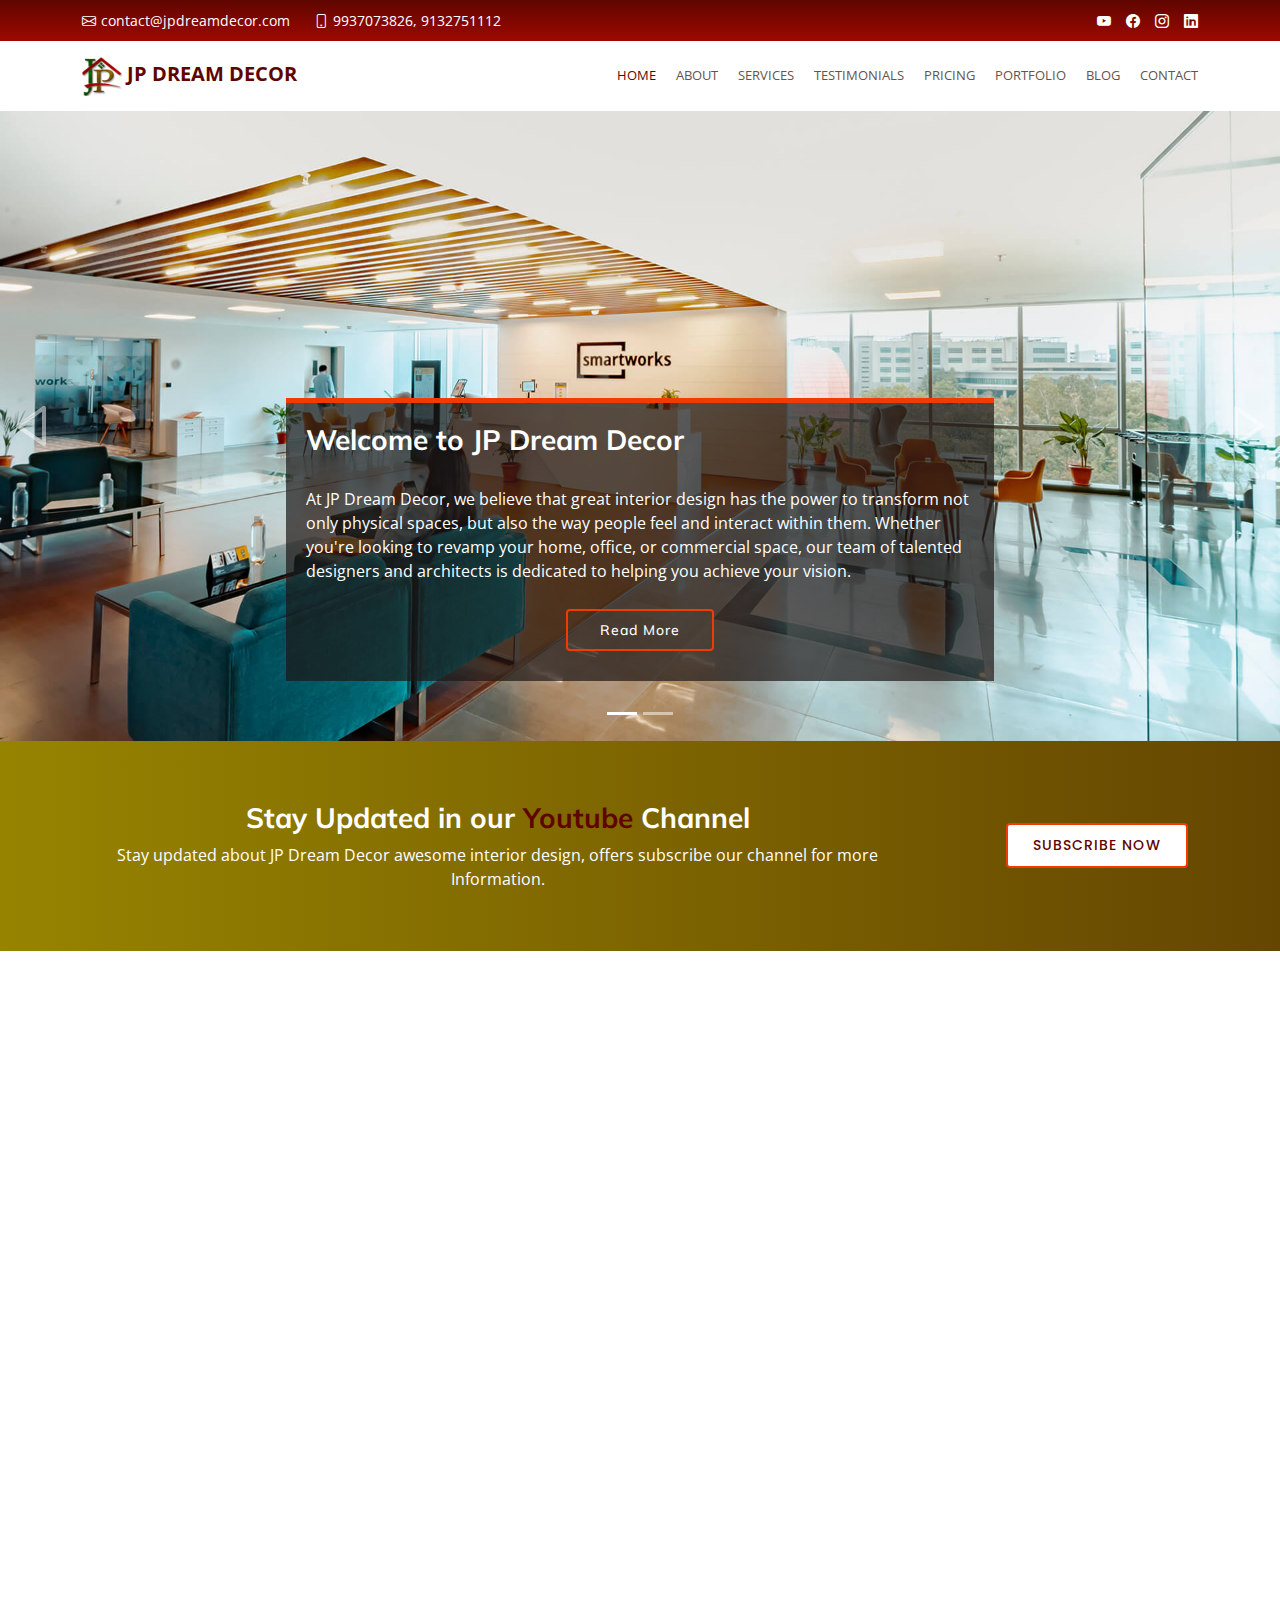
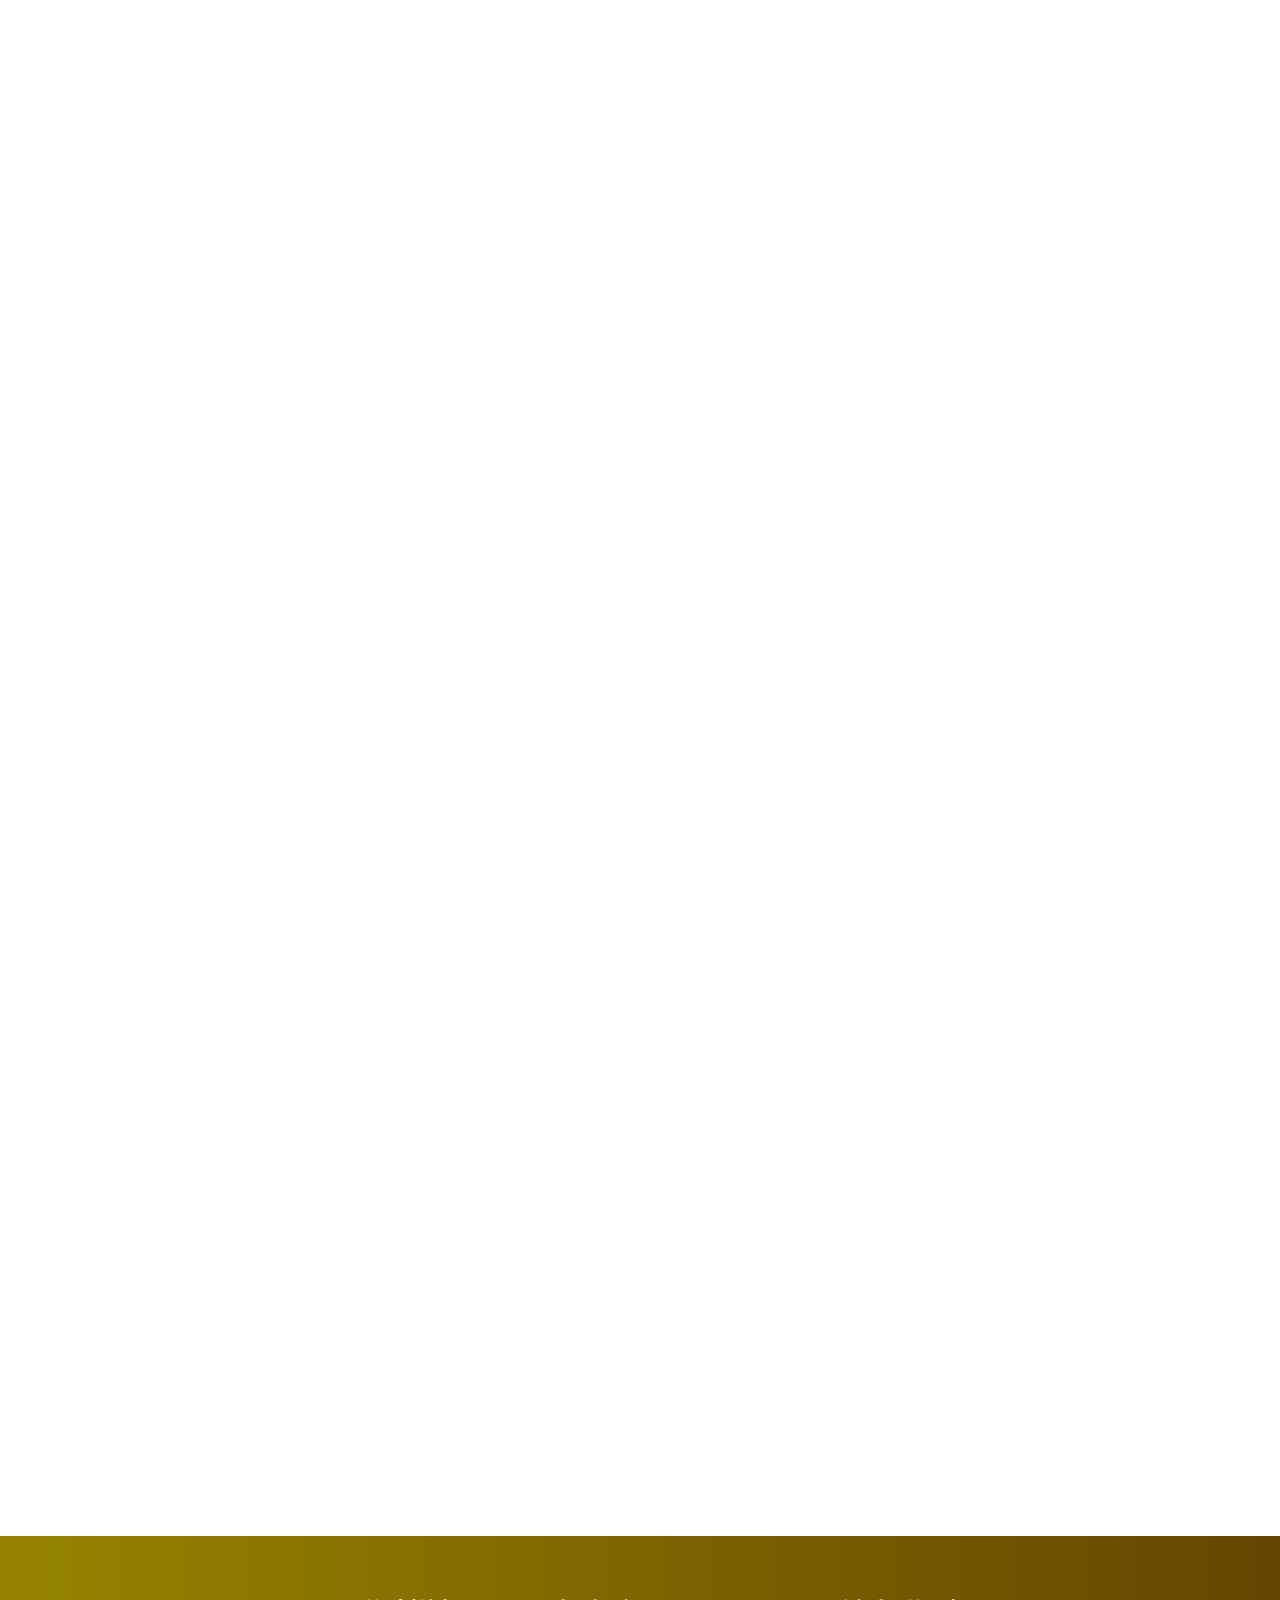
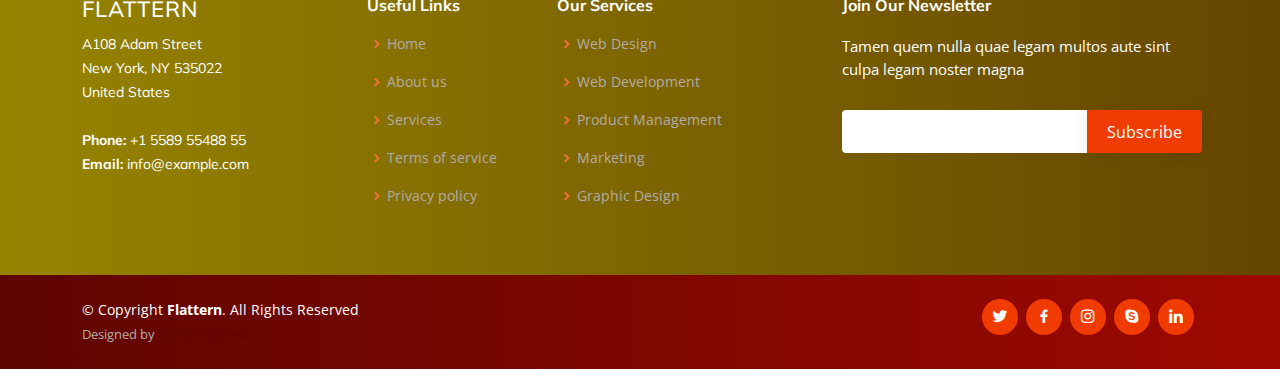
<file: index.html>
<!DOCTYPE html>
<html lang="en">

<head>
  <meta charset="utf-8">
  <meta content="width=device-width, initial-scale=1.0" name="viewport">

  <title>Home | JP Dream Decor</title>
  <meta content="" name="description">
  <meta content="" name="keywords">

  <!-- Favicons -->
  <link href="assets/img/favicon.png" rel="icon">
  <link href="assets/img/apple-touch-icon.png" rel="apple-touch-icon">

  <!-- Google Fonts -->
  <link
    href="https://fonts.googleapis.com/css?family=Open+Sans:300,300i,400,400i,600,600i,700,700i|Muli:300,300i,400,400i,500,500i,600,600i,700,700i|Poppins:300,300i,400,400i,500,500i,600,600i,700,700i"
    rel="stylesheet">

  <!-- Vendor CSS Files -->
  <link href="assets/vendor/animate.css/animate.min.css" rel="stylesheet">
  <link href="assets/vendor/aos/aos.css" rel="stylesheet">
  <link href="assets/vendor/bootstrap/css/bootstrap.min.css" rel="stylesheet">
  <link href="assets/vendor/bootstrap-icons/bootstrap-icons.css" rel="stylesheet">
  <link href="assets/vendor/boxicons/css/boxicons.min.css" rel="stylesheet">
  <link href="assets/vendor/glightbox/css/glightbox.min.css" rel="stylesheet">
  <link href="assets/vendor/swiper/swiper-bundle.min.css" rel="stylesheet">

  <!-- Template Main CSS File -->
  <link href="assets/css/style.css" rel="stylesheet">

  <!-- =======================================================
  * Template Name: Flattern
  * Updated: Mar 10 2023 with Bootstrap v5.2.3
  * Template URL: https://bootstrapmade.com/flattern-multipurpose-bootstrap-template/
  * Author: BootstrapMade.com
  * License: https://bootstrapmade.com/license/
  ======================================================== -->
</head>

<body>

  <!-- ======= Top Bar ======= -->
  <section id="topbar" class="d-flex align-items-center">
    <div class="container d-flex justify-content-center justify-content-md-between">
      <div class="contact-info d-flex align-items-center">
        <i class="bi bi-envelope d-flex align-items-center"><a
            href="mailto:contact@example.com">contact@jpdreamdecor.com</a></i>
        <i class="bi bi-phone d-flex align-items-center ms-4"><span> 9937073826, 9132751112</span></i>
      </div>
      <div class="social-links d-none d-md-flex align-items-center">
        <a href="#" class="twitter"><i class="bi bi-youtube"></i></a>
        <a href="#" class="facebook"><i class="bi bi-facebook"></i></a>
        <a href="#" class="instagram"><i class="bi bi-instagram"></i></a>
        <a href="#" class="linkedin"><i class="bi bi-linkedin"></i></i></a>
      </div>
    </div>
  </section>

  <!-- ======= Header ======= -->
  <header id="header" class="d-flex align-items-center">
    <div class="container d-flex justify-content-between">

      <div class="logo">
        <!-- <h1 class="text-light"><a href="index.html">Flattern</a></h1> -->
        <!-- Uncomment below if you prefer to use an image logo -->
        <a href="index.html" style="font-size: 20px;"><img src="assets/img/logo_jp_dream.png" alt="" class="img-fluid">
          <b>JP DREAM DECOR</b></a>
      </div>

      <nav id="navbar" class="navbar">
        <ul>
          <li><a class="active" href="index.html">Home</a></li>
          <li><a href="about.html">About</a></li>
          <li><a href="services.html">Services</a></li>
          <li><a href="testimonials.html">Testimonials</a></li>
          <li><a href="pricing.html">Pricing</a></li>
          <li><a href="portfolio.html">Portfolio</a></li>
          <li><a href="blog.html">Blog</a></li>
          <li><a href="contact.html">Contact</a></li>
        </ul>
        <i class="bi bi-list mobile-nav-toggle"></i>
      </nav><!-- .navbar -->

    </div>
  </header><!-- End Header -->

  <!-- ======= Hero Section ======= -->
  <section id="hero">
    <div id="heroCarousel" data-bs-interval="5000" class="carousel slide carousel-fade" data-bs-ride="carousel">

      <div class="carousel-inner" role="listbox">

        <!-- Slide 1 -->
        <div class="carousel-item active" style="background-image: url(assets/img/slide/slide-1.jpg);">
          <div class="carousel-container">
            <div class="carousel-content animate__animated animate__fadeInUp">
              <h2>Welcome to <span>JP Dream Decor</span></h2>
              <p>At JP Dream Decor, we believe that great interior design has the power to transform not only physical
                spaces, but also the way people feel and interact within them. Whether you're looking to revamp your
                home, office, or commercial space, our team of talented designers and architects is dedicated to helping
                you achieve your vision.</p>
              <div class="text-center"><a href="" class="btn-get-started">Read More</a></div>
            </div>
          </div>
        </div>

        <!-- Slide 2 -->
        <div class="carousel-item" style="background-image: url(assets/img/slide/slide-2.jpg);">
          <div class="carousel-container">
            <div class="carousel-content animate__animated animate__fadeInUp">
              <h2>Lets Explore</h2>
              <p>Take some time to explore our website and learn more about our services, portfolio, and design philosophy. If you have any questions or are ready to get started on your next project, don't hesitate to reach out to us. We'd be honored to bring your space to life.</p>
              <div class="text-center"><a href="" class="btn-get-started">Read More</a></div>
            </div>
          </div>
        </div>

       

      </div>

      <a class="carousel-control-prev" href="#heroCarousel" role="button" data-bs-slide="prev">
        <span class="carousel-control-prev-icon bx bx-left-arrow" aria-hidden="true"></span>
      </a>

      <a class="carousel-control-next" href="#heroCarousel" role="button" data-bs-slide="next">
        <span class="carousel-control-next-icon bx bx-right-arrow" aria-hidden="true"></span>
      </a>

      <ol class="carousel-indicators" id="hero-carousel-indicators"></ol>

    </div>
  </section><!-- End Hero -->

  <main id="main">

    <!-- ======= Cta Section ======= -->
    <section id="cta" class="cta">
      <div class="container">

        <div class="row">
          <div class="col-lg-9 text-center text-lg-left">
            <h3>Stay Updated in our<span> Youtube</span> Channel</h3>
            <p> 
              Stay updated about JP Dream Decor awesome interior design, offers subscribe our channel for more Information.</p>
          </div>
          <div class="col-lg-3 cta-btn-container text-center">
            <a class="cta-btn align-middle" href="#">Subscribe Now</a>
          </div>
        </div>

      </div>
    </section><!-- End Cta Section -->

    <!-- ======= Services Section ======= -->
    <section id="services" class="services">
      <div class="container">

        <div class="row">
          <div class="col-lg-4 col-md-6">
            <div class="icon-box" data-aos="fade-up">
              <div class="icon"><i class="bi bi-briefcase"></i></div>
              <h4 class="title"><a href="">2BHK Interior Design</a></h4>
              <p class="description">Voluptatum deleniti atque corrupti quos dolores et quas molestias excepturi sint
                occaecati cupiditate non provident</p>
            </div>
          </div>
          <div class="col-lg-4 col-md-6">
            <div class="icon-box" data-aos="fade-up" data-aos-delay="100">
              <div class="icon"><i class="bi bi-card-checklist"></i></div>
              <h4 class="title"><a href="">3BHK Interior Design</a></h4>
              <p class="description">Minim veniam, quis nostrud exercitation ullamco laboris nisi ut aliquip ex ea
                commodo consequat tarad limino ata</p>
            </div>
          </div>
          <div class="col-lg-4 col-md-6">
            <div class="icon-box" data-aos="fade-up" data-aos-delay="200">
              <div class="icon"><i class="bi bi-bar-chart"></i></div>
              <h4 class="title"><a href="">Modular Kitchen Design</a></h4>
              <p class="description">Duis aute irure dolor in reprehenderit in voluptate velit esse cillum dolore eu
                fugiat nulla pariatur</p>
            </div>
          </div>
          <div class="col-lg-4 col-md-6">
            <div class="icon-box" data-aos="fade-up" data-aos-delay="200">
              <div class="icon"><i class="bi bi-binoculars"></i></div>
              <h4 class="title"><a href="">Home Office Design</a></h4>
              <p class="description">Excepteur sint occaecat cupidatat non proident, sunt in culpa qui officia deserunt
                mollit anim id est laborum</p>
            </div>
          </div>
          <div class="col-lg-4 col-md-6">
            <div class="icon-box" data-aos="fade-up" data-aos-delay="300">
              <div class="icon"><i class="bi bi-brightness-high"></i></div>
              <h4 class="title"><a href="">Bed room Design</a></h4>
              <p class="description">At vero eos et accusamus et iusto odio dignissimos ducimus qui blanditiis
                praesentium voluptatum deleniti atque</p>
            </div>
          </div>
          <div class="col-lg-4 col-md-6">
            <div class="icon-box" data-aos="fade-up" data-aos-delay="400">
              <div class="icon"><i class="bi bi-calendar4-week"></i></div>
              <h4 class="title"><a href="">Living Room Design</a></h4>
              <p class="description">Et harum quidem rerum facilis est et expedita distinctio. Nam libero tempore, cum
                soluta nobis est eligendi</p>
            </div>
          </div>
        </div>

      </div>
    </section><!-- End Services Section -->

    <!-- ======= Portfolio Section ======= -->
    <section id="portfolio" class="portfolio">
      <div class="container">

        <div class="row" data-aos="fade-up">
          <div class="col-lg-12 d-flex justify-content-center">
            <ul id="portfolio-flters">
              <li data-filter="*" class="filter-active">All Design</li>
              <li data-filter=".filter-app">Bed Room</li>
              <li data-filter=".filter-card">Living Room</li>
              <li data-filter=".filter-web">Kitchen</li>
            </ul>
          </div>
        </div>

        <div class="row portfolio-container" data-aos="fade-up">

          <div class="col-lg-4 col-md-6 portfolio-item filter-app">
            <img src="assets/img/portfolio/portfolio-1.jpg" class="img-fluid" alt="">
            <div class="portfolio-info">
              <h4>App 1</h4>
              <p>App</p>
              <a href="assets/img/portfolio/portfolio-1.jpg" data-gallery="portfolioGallery"
                class="portfolio-lightbox preview-link" title="App 1"><i class="bx bx-plus"></i></a>
              <a href="portfolio-details.html" class="details-link" title="More Details"><i class="bx bx-link"></i></a>
            </div>
          </div>

          <div class="col-lg-4 col-md-6 portfolio-item filter-web">
            <img src="assets/img/portfolio/portfolio-2.jpg" class="img-fluid" alt="">
            <div class="portfolio-info">
              <h4>Web 3</h4>
              <p>Web</p>
              <a href="assets/img/portfolio/portfolio-2.jpg" data-gallery="portfolioGallery"
                class="portfolio-lightbox preview-link" title="Web 3"><i class="bx bx-plus"></i></a>
              <a href="portfolio-details.html" class="details-link" title="More Details"><i class="bx bx-link"></i></a>
            </div>
          </div>

          <div class="col-lg-4 col-md-6 portfolio-item filter-app">
            <img src="assets/img/portfolio/portfolio-3.jpg" class="img-fluid" alt="">
            <div class="portfolio-info">
              <h4>App 2</h4>
              <p>App</p>
              <a href="assets/img/portfolio/portfolio-3.jpg" data-gallery="portfolioGallery"
                class="portfolio-lightbox preview-link" title="App 2"><i class="bx bx-plus"></i></a>
              <a href="portfolio-details.html" class="details-link" title="More Details"><i class="bx bx-link"></i></a>
            </div>
          </div>

          <div class="col-lg-4 col-md-6 portfolio-item filter-card">
            <img src="assets/img/portfolio/portfolio-4.jpg" class="img-fluid" alt="">
            <div class="portfolio-info">
              <h4>Card 2</h4>
              <p>Card</p>
              <a href="assets/img/portfolio/portfolio-4.jpg" data-gallery="portfolioGallery"
                class="portfolio-lightbox preview-link" title="Card 2"><i class="bx bx-plus"></i></a>
              <a href="portfolio-details.html" class="details-link" title="More Details"><i class="bx bx-link"></i></a>
            </div>
          </div>

          <div class="col-lg-4 col-md-6 portfolio-item filter-web">
            <img src="assets/img/portfolio/portfolio-5.jpg" class="img-fluid" alt="">
            <div class="portfolio-info">
              <h4>Web 2</h4>
              <p>Web</p>
              <a href="assets/img/portfolio/portfolio-5.jpg" data-gallery="portfolioGallery"
                class="portfolio-lightbox preview-link" title="Web 2"><i class="bx bx-plus"></i></a>
              <a href="portfolio-details.html" class="details-link" title="More Details"><i class="bx bx-link"></i></a>
            </div>
          </div>

          <div class="col-lg-4 col-md-6 portfolio-item filter-app">
            <img src="assets/img/portfolio/portfolio-6.jpg" class="img-fluid" alt="">
            <div class="portfolio-info">
              <h4>App 3</h4>
              <p>App</p>
              <a href="assets/img/portfolio/portfolio-6.jpg" data-gallery="portfolioGallery"
                class="portfolio-lightbox preview-link" title="App 3"><i class="bx bx-plus"></i></a>
              <a href="portfolio-details.html" class="details-link" title="More Details"><i class="bx bx-link"></i></a>
            </div>
          </div>

          <div class="col-lg-4 col-md-6 portfolio-item filter-card">
            <img src="assets/img/portfolio/portfolio-7.jpg" class="img-fluid" alt="">
            <div class="portfolio-info">
              <h4>Card 1</h4>
              <p>Card</p>
              <a href="assets/img/portfolio/portfolio-7.jpg" data-gallery="portfolioGallery"
                class="portfolio-lightbox preview-link" title="Card 1"><i class="bx bx-plus"></i></a>
              <a href="portfolio-details.html" class="details-link" title="More Details"><i class="bx bx-link"></i></a>
            </div>
          </div>

          <div class="col-lg-4 col-md-6 portfolio-item filter-card">
            <img src="assets/img/portfolio/portfolio-8.jpg" class="img-fluid" alt="">
            <div class="portfolio-info">
              <h4>Card 3</h4>
              <p>Card</p>
              <a href="assets/img/portfolio/portfolio-8.jpg" data-gallery="portfolioGallery"
                class="portfolio-lightbox preview-link" title="Card 3"><i class="bx bx-plus"></i></a>
              <a href="portfolio-details.html" class="details-link" title="More Details"><i class="bx bx-link"></i></a>
            </div>
          </div>

          <div class="col-lg-4 col-md-6 portfolio-item filter-web">
            <img src="assets/img/portfolio/portfolio-9.jpg" class="img-fluid" alt="">
            <div class="portfolio-info">
              <h4>Web 3</h4>
              <p>Web</p>
              <a href="assets/img/portfolio/portfolio-9.jpg" data-gallery="portfolioGallery"
                class="portfolio-lightbox preview-link" title="Web 3"><i class="bx bx-plus"></i></a>
              <a href="portfolio-details.html" class="details-link" title="More Details"><i class="bx bx-link"></i></a>
            </div>
          </div>

        </div>

      </div>
    </section><!-- End Portfolio Section -->

    <!-- ======= Our Clients Section ======= -->
    <section id="clients" class="clients">
      <div class="container">

        <div class="section-title" data-aos="fade-up">
          <h2>Our <strong>Clients</strong></h2>
          <p>Magnam dolores commodi suscipit. Necessitatibus eius consequatur ex aliquid fuga eum quidem. Sit sint
            consectetur velit. Quisquam quos quisquam cupiditate. Et nemo qui impedit suscipit alias ea. Quia fugiat sit
            in iste officiis commodi quidem hic quas.</p>
        </div>

        <div class="row no-gutters clients-wrap clearfix" data-aos="fade-up">

          <div class="col-lg-3 col-md-4 col-xs-6">
            <div class="client-logo">
              <img src="assets/img/clients/client-1.png" class="img-fluid" alt="">
            </div>
          </div>

          <div class="col-lg-3 col-md-4 col-xs-6">
            <div class="client-logo">
              <img src="assets/img/clients/client-2.png" class="img-fluid" alt="">
            </div>
          </div>

          <div class="col-lg-3 col-md-4 col-xs-6">
            <div class="client-logo">
              <img src="assets/img/clients/client-3.png" class="img-fluid" alt="">
            </div>
          </div>

          <div class="col-lg-3 col-md-4 col-xs-6">
            <div class="client-logo">
              <img src="assets/img/clients/client-4.png" class="img-fluid" alt="">
            </div>
          </div>

          <div class="col-lg-3 col-md-4 col-xs-6">
            <div class="client-logo">
              <img src="assets/img/clients/client-5.png" class="img-fluid" alt="">
            </div>
          </div>

          <div class="col-lg-3 col-md-4 col-xs-6">
            <div class="client-logo">
              <img src="assets/img/clients/client-6.png" class="img-fluid" alt="">
            </div>
          </div>

          <div class="col-lg-3 col-md-4 col-xs-6">
            <div class="client-logo">
              <img src="assets/img/clients/client-7.png" class="img-fluid" alt="">
            </div>
          </div>

          <div class="col-lg-3 col-md-4 col-xs-6">
            <div class="client-logo">
              <img src="assets/img/clients/client-8.png" class="img-fluid" alt="">
            </div>
          </div>

        </div>

      </div>
    </section><!-- End Our Clients Section -->

  </main><!-- End #main -->

  <!-- ======= Footer ======= -->
  <footer id="footer">

    <div class="footer-top">
      <div class="container">
        <div class="row">

          <div class="col-lg-3 col-md-6 footer-contact">
            <h3>Flattern</h3>
            <p>
              A108 Adam Street <br>
              New York, NY 535022<br>
              United States <br><br>
              <strong>Phone:</strong> +1 5589 55488 55<br>
              <strong>Email:</strong> info@example.com<br>
            </p>
          </div>

          <div class="col-lg-2 col-md-6 footer-links">
            <h4>Useful Links</h4>
            <ul>
              <li><i class="bx bx-chevron-right"></i> <a href="#">Home</a></li>
              <li><i class="bx bx-chevron-right"></i> <a href="#">About us</a></li>
              <li><i class="bx bx-chevron-right"></i> <a href="#">Services</a></li>
              <li><i class="bx bx-chevron-right"></i> <a href="#">Terms of service</a></li>
              <li><i class="bx bx-chevron-right"></i> <a href="#">Privacy policy</a></li>
            </ul>
          </div>

          <div class="col-lg-3 col-md-6 footer-links">
            <h4>Our Services</h4>
            <ul>
              <li><i class="bx bx-chevron-right"></i> <a href="#">Web Design</a></li>
              <li><i class="bx bx-chevron-right"></i> <a href="#">Web Development</a></li>
              <li><i class="bx bx-chevron-right"></i> <a href="#">Product Management</a></li>
              <li><i class="bx bx-chevron-right"></i> <a href="#">Marketing</a></li>
              <li><i class="bx bx-chevron-right"></i> <a href="#">Graphic Design</a></li>
            </ul>
          </div>

          <div class="col-lg-4 col-md-6 footer-newsletter">
            <h4>Join Our Newsletter</h4>
            <p>Tamen quem nulla quae legam multos aute sint culpa legam noster magna</p>
            <form action="" method="post">
              <input type="email" name="email"><input type="submit" value="Subscribe">
            </form>
          </div>

        </div>
      </div>
    </div>

    <div class="container d-md-flex py-4">

      <div class="me-md-auto text-center text-md-start">
        <div class="copyright">
          &copy; Copyright <strong><span>Flattern</span></strong>. All Rights Reserved
        </div>
        <div class="credits">
          <!-- All the links in the footer should remain intact. -->
          <!-- You can delete the links only if you purchased the pro version. -->
          <!-- Licensing information: https://bootstrapmade.com/license/ -->
          <!-- Purchase the pro version with working PHP/AJAX contact form: https://bootstrapmade.com/flattern-multipurpose-bootstrap-template/ -->
          Designed by <a href="https://bootstrapmade.com/">BootstrapMade</a>
        </div>
      </div>
      <div class="social-links text-center text-md-right pt-3 pt-md-0">
        <a href="#" class="twitter"><i class="bx bxl-twitter"></i></a>
        <a href="#" class="facebook"><i class="bx bxl-facebook"></i></a>
        <a href="#" class="instagram"><i class="bx bxl-instagram"></i></a>
        <a href="#" class="google-plus"><i class="bx bxl-skype"></i></a>
        <a href="#" class="linkedin"><i class="bx bxl-linkedin"></i></a>
      </div>
    </div>
  </footer><!-- End Footer -->

  <a href="#" class="back-to-top d-flex align-items-center justify-content-center"><i
      class="bi bi-arrow-up-short"></i></a>

  <!-- Vendor JS Files -->
  <script src="assets/vendor/aos/aos.js"></script>
  <script src="assets/vendor/bootstrap/js/bootstrap.bundle.min.js"></script>
  <script src="assets/vendor/glightbox/js/glightbox.min.js"></script>
  <script src="assets/vendor/isotope-layout/isotope.pkgd.min.js"></script>
  <script src="assets/vendor/swiper/swiper-bundle.min.js"></script>
  <script src="assets/vendor/waypoints/noframework.waypoints.js"></script>
  <script src="assets/vendor/php-email-form/validate.js"></script>

  <!-- Template Main JS File -->
  <script src="assets/js/main.js"></script>

</body>

</html>
</file>
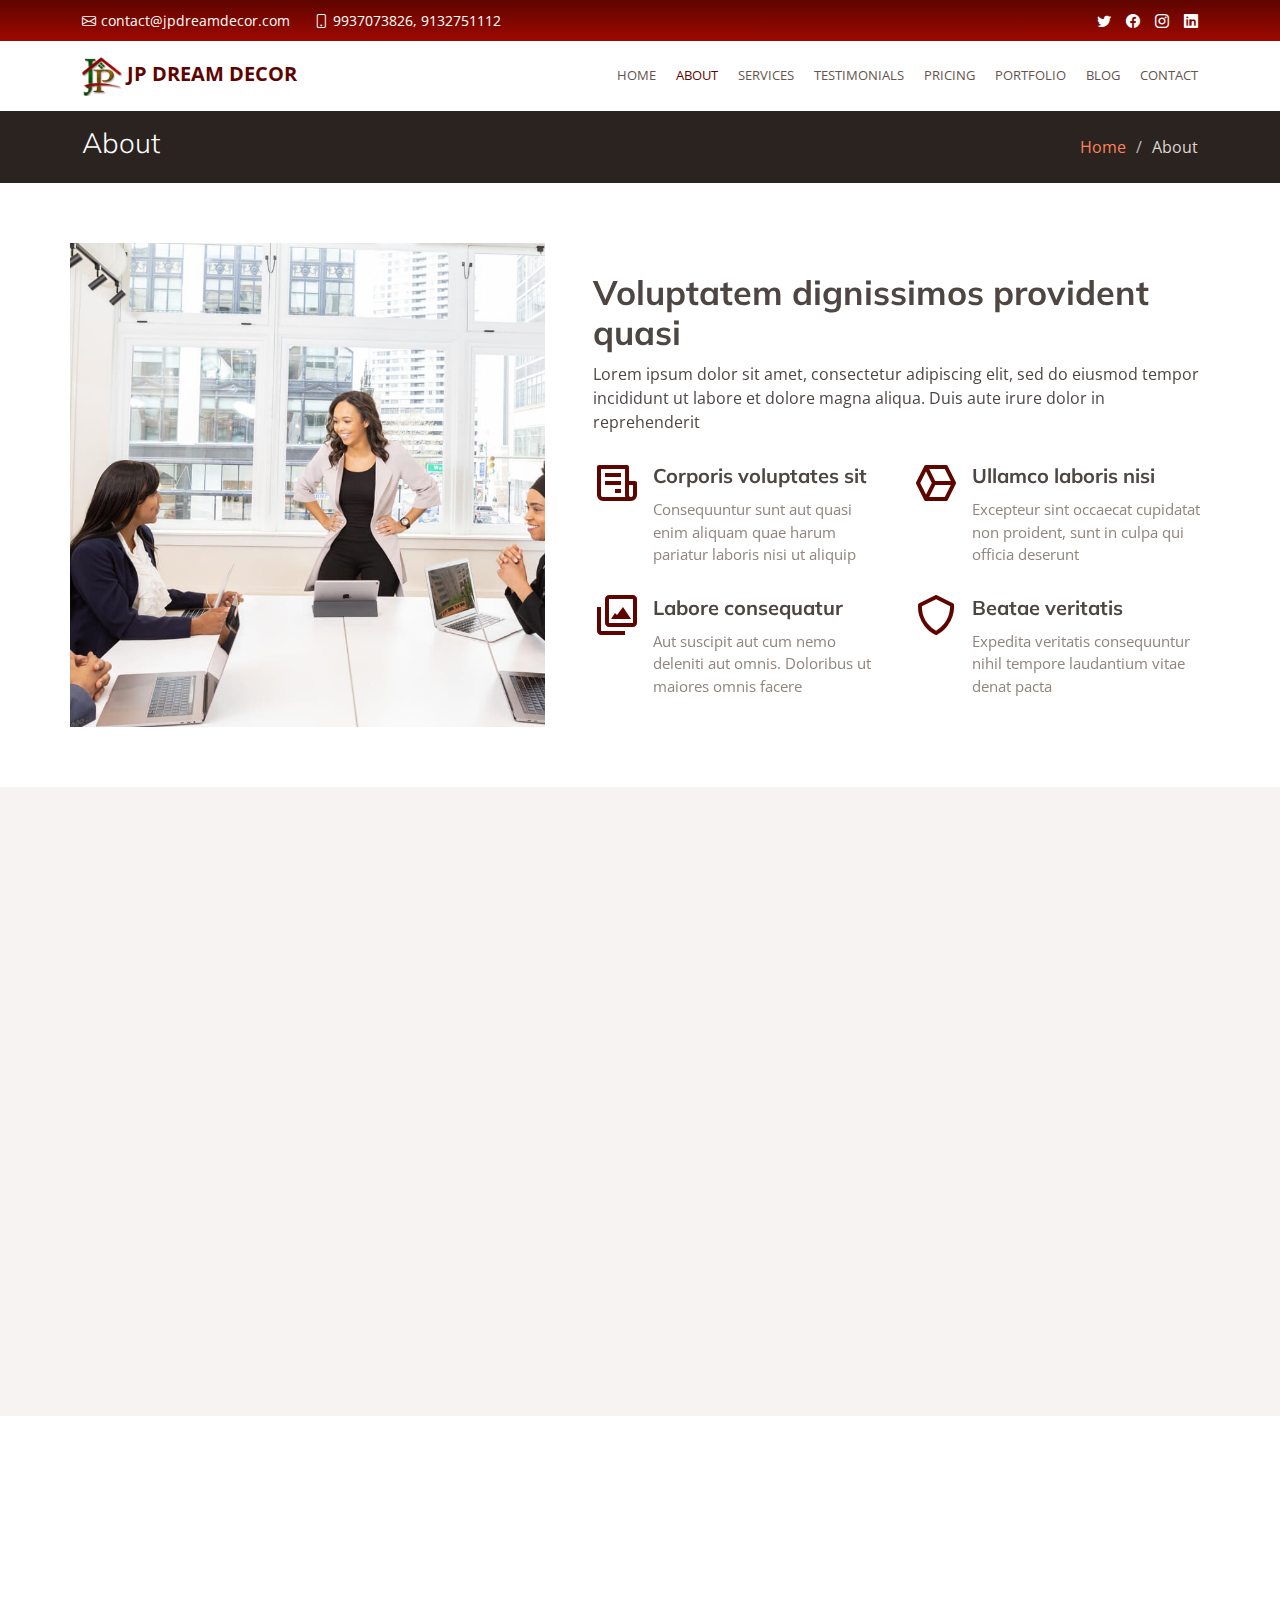
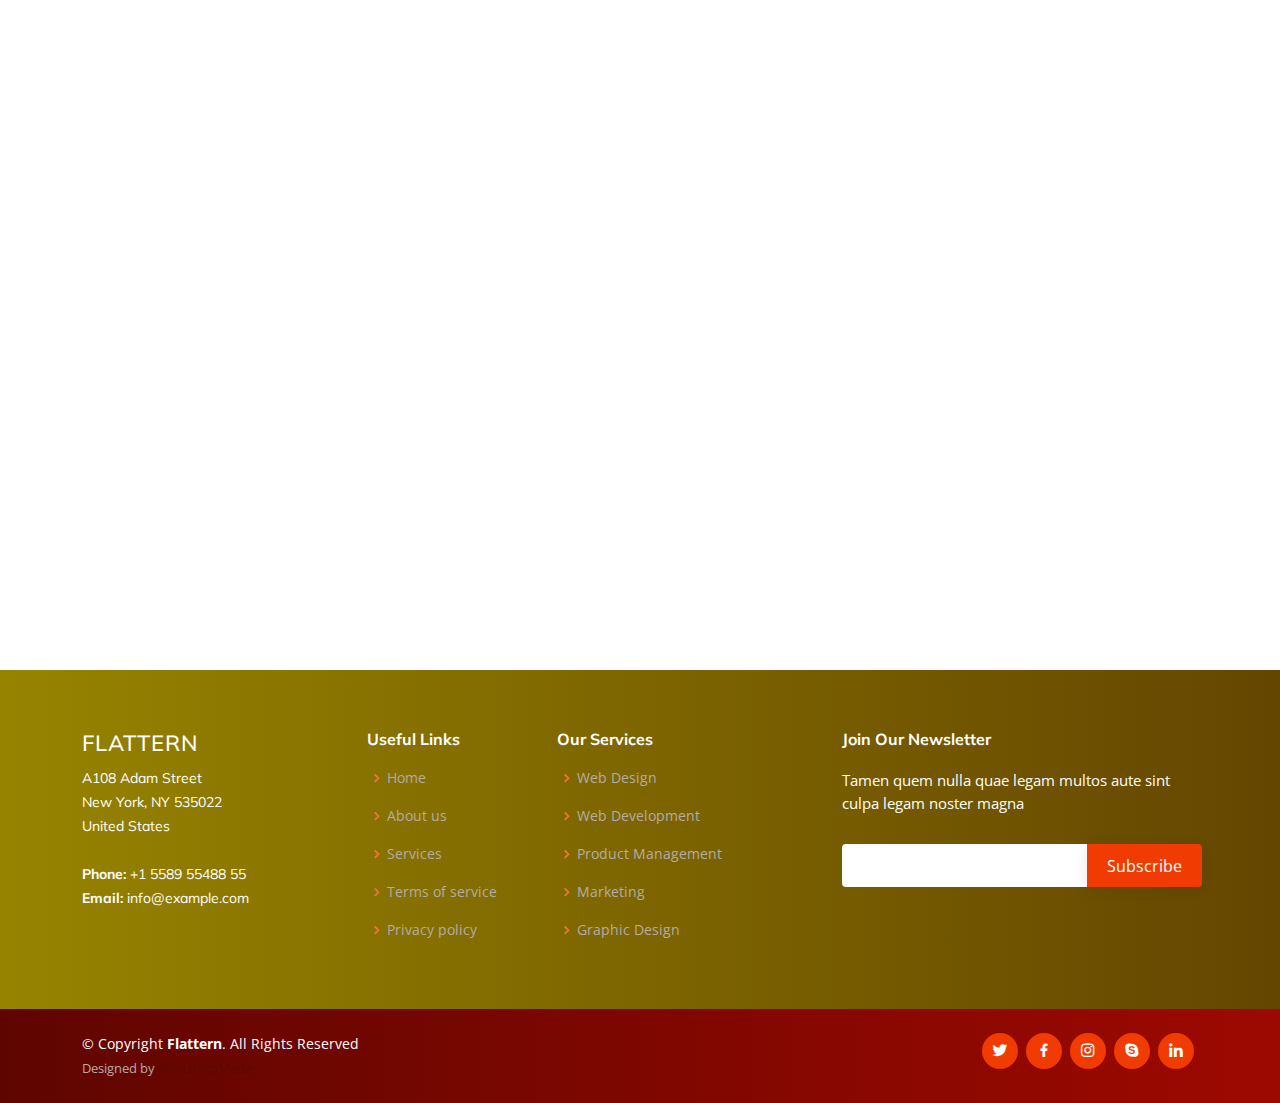
<file: about.html>
<!DOCTYPE html>
<html lang="en">

<head>
  <meta charset="utf-8">
  <meta content="width=device-width, initial-scale=1.0" name="viewport">

  <title>About | JP Dream Decor</title>
  <meta content="" name="description">
  <meta content="" name="keywords">

  <!-- Favicons -->
  <link href="assets/img/favicon.png" rel="icon">
  <link href="assets/img/apple-touch-icon.png" rel="apple-touch-icon">

  <!-- Google Fonts -->
  <link href="https://fonts.googleapis.com/css?family=Open+Sans:300,300i,400,400i,600,600i,700,700i|Muli:300,300i,400,400i,500,500i,600,600i,700,700i|Poppins:300,300i,400,400i,500,500i,600,600i,700,700i" rel="stylesheet">

  <!-- Vendor CSS Files -->
  <link href="assets/vendor/animate.css/animate.min.css" rel="stylesheet">
  <link href="assets/vendor/aos/aos.css" rel="stylesheet">
  <link href="assets/vendor/bootstrap/css/bootstrap.min.css" rel="stylesheet">
  <link href="assets/vendor/bootstrap-icons/bootstrap-icons.css" rel="stylesheet">
  <link href="assets/vendor/boxicons/css/boxicons.min.css" rel="stylesheet">
  <link href="assets/vendor/glightbox/css/glightbox.min.css" rel="stylesheet">
  <link href="assets/vendor/swiper/swiper-bundle.min.css" rel="stylesheet">

  <!-- Template Main CSS File -->
  <link href="assets/css/style.css" rel="stylesheet">

  <!-- =======================================================
  * Template Name: Flattern
  * Updated: Mar 10 2023 with Bootstrap v5.2.3
  * Template URL: https://bootstrapmade.com/flattern-multipurpose-bootstrap-template/
  * Author: BootstrapMade.com
  * License: https://bootstrapmade.com/license/
  ======================================================== -->
</head>

<body>

  <!-- ======= Top Bar ======= -->
  <section id="topbar" class="d-flex align-items-center">
    <div class="container d-flex justify-content-center justify-content-md-between">
      <div class="contact-info d-flex align-items-center">
        <i class="bi bi-envelope d-flex align-items-center"><a href="mailto:contact@example.com">contact@jpdreamdecor.com</a></i>
        <i class="bi bi-phone d-flex align-items-center ms-4"><span>9937073826, 9132751112</span></i>
      </div>
      <div class="social-links d-none d-md-flex align-items-center">
        <a href="#" class="twitter"><i class="bi bi-twitter"></i></a>
        <a href="#" class="facebook"><i class="bi bi-facebook"></i></a>
        <a href="#" class="instagram"><i class="bi bi-instagram"></i></a>
        <a href="#" class="linkedin"><i class="bi bi-linkedin"></i></i></a>
      </div>
    </div>
  </section>

  <!-- ======= Header ======= -->
  <header id="header" class="d-flex align-items-center">
    <div class="container d-flex justify-content-between">

      <div class="logo">
        <!-- <h1 class="text-light"><a href="index.html">Flattern</a></h1> -->
        <!-- Uncomment below if you prefer to use an image logo -->
        <a href="index.html" style="font-size: 20px;"><img src="assets/img/logo_jp_dream.png" alt="" class="img-fluid"> <b>JP DREAM DECOR</b></a>
      </div>

      <nav id="navbar" class="navbar">
        <ul>
          <li><a href="index.html">Home</a></li>
          <li><a class="active" href="about.html">About</a></li>
          <li><a href="services.html">Services</a></li>
          <li><a href="testimonials.html">Testimonials</a></li>
          <li><a href="pricing.html">Pricing</a></li>
          <li><a href="portfolio.html">Portfolio</a></li>
          <li><a href="blog.html">Blog</a></li>
          <li><a href="contact.html">Contact</a></li>
        </ul>
        <i class="bi bi-list mobile-nav-toggle"></i>
      </nav><!-- .navbar -->

    </div>
  </header><!-- End Header -->

  <main id="main">

    <!-- ======= Breadcrumbs ======= -->
    <section id="breadcrumbs" class="breadcrumbs">
      <div class="container">

        <div class="d-flex justify-content-between align-items-center">
          <h2>About</h2>
          <ol>
            <li><a href="index.html">Home</a></li>
            <li>About</li>
          </ol>
        </div>

      </div>
    </section><!-- End Breadcrumbs -->

    <!-- ======= About Us Section ======= -->
    <section id="about-us" class="about-us">
      <div class="container">

        <div class="row no-gutters">
          <div class="image col-xl-5 d-flex align-items-stretch justify-content-center justify-content-lg-start" data-aos="fade-right"></div>
          <div class="col-xl-7 ps-0 ps-lg-5 pe-lg-1 d-flex align-items-stretch">
            <div class="content d-flex flex-column justify-content-center">
              <h3 data-aos="fade-up">Voluptatem dignissimos provident quasi</h3>
              <p data-aos="fade-up">
                Lorem ipsum dolor sit amet, consectetur adipiscing elit, sed do eiusmod tempor incididunt ut labore et dolore magna aliqua. Duis aute irure dolor in reprehenderit
              </p>
              <div class="row">
                <div class="col-md-6 icon-box" data-aos="fade-up">
                  <i class="bx bx-receipt"></i>
                  <h4>Corporis voluptates sit</h4>
                  <p>Consequuntur sunt aut quasi enim aliquam quae harum pariatur laboris nisi ut aliquip</p>
                </div>
                <div class="col-md-6 icon-box" data-aos="fade-up" data-aos-delay="100">
                  <i class="bx bx-cube-alt"></i>
                  <h4>Ullamco laboris nisi</h4>
                  <p>Excepteur sint occaecat cupidatat non proident, sunt in culpa qui officia deserunt</p>
                </div>
                <div class="col-md-6 icon-box" data-aos="fade-up" data-aos-delay="200">
                  <i class="bx bx-images"></i>
                  <h4>Labore consequatur</h4>
                  <p>Aut suscipit aut cum nemo deleniti aut omnis. Doloribus ut maiores omnis facere</p>
                </div>
                <div class="col-md-6 icon-box" data-aos="fade-up" data-aos-delay="300">
                  <i class="bx bx-shield"></i>
                  <h4>Beatae veritatis</h4>
                  <p>Expedita veritatis consequuntur nihil tempore laudantium vitae denat pacta</p>
                </div>
              </div>
            </div><!-- End .content-->
          </div>
        </div>

      </div>
    </section><!-- End About Us Section -->

    <!-- ======= Our Team Section ======= -->
    <section id="team" class="team section-bg">
      <div class="container">

        <div class="section-title" data-aos="fade-up">
          <h2>Our <strong>Team</strong></h2>
          <p>Magnam dolores commodi suscipit. Necessitatibus eius consequatur ex aliquid fuga eum quidem. Sit sint consectetur velit. Quisquam quos quisquam cupiditate. Et nemo qui impedit suscipit alias ea. Quia fugiat sit in iste officiis commodi quidem hic quas.</p>
        </div>

        <div class="row">

          <div class="col-lg-3 col-md-6 d-flex align-items-stretch">
            <div class="member" data-aos="fade-up">
              <div class="member-img">
                <img src="assets/img/team/team-1.jpg" class="img-fluid" alt="">
                <div class="social">
                  <a href=""><i class="bi bi-twitter"></i></a>
                  <a href=""><i class="bi bi-facebook"></i></a>
                  <a href=""><i class="bi bi-instagram"></i></a>
                  <a href=""><i class="bi bi-linkedin"></i></a>
                </div>
              </div>
              <div class="member-info">
                <h4>Walter White</h4>
                <span>Chief Executive Officer</span>
              </div>
            </div>
          </div>

          <div class="col-lg-3 col-md-6 d-flex align-items-stretch">
            <div class="member" data-aos="fade-up" data-aos-delay="100">
              <div class="member-img">
                <img src="assets/img/team/team-2.jpg" class="img-fluid" alt="">
                <div class="social">
                  <a href=""><i class="bi bi-twitter"></i></a>
                  <a href=""><i class="bi bi-facebook"></i></a>
                  <a href=""><i class="bi bi-instagram"></i></a>
                  <a href=""><i class="bi bi-linkedin"></i></a>
                </div>
              </div>
              <div class="member-info">
                <h4>Sarah Jhonson</h4>
                <span>Product Manager</span>
              </div>
            </div>
          </div>

          <div class="col-lg-3 col-md-6 d-flex align-items-stretch">
            <div class="member" data-aos="fade-up" data-aos-delay="200">
              <div class="member-img">
                <img src="assets/img/team/team-3.jpg" class="img-fluid" alt="">
                <div class="social">
                  <a href=""><i class="bi bi-twitter"></i></a>
                  <a href=""><i class="bi bi-facebook"></i></a>
                  <a href=""><i class="bi bi-instagram"></i></a>
                  <a href=""><i class="bi bi-linkedin"></i></a>
                </div>
              </div>
              <div class="member-info">
                <h4>William Anderson</h4>
                <span>CTO</span>
              </div>
            </div>
          </div>

          <div class="col-lg-3 col-md-6 d-flex align-items-stretch">
            <div class="member" data-aos="fade-up" data-aos-delay="300">
              <div class="member-img">
                <img src="assets/img/team/team-4.jpg" class="img-fluid" alt="">
                <div class="social">
                  <a href=""><i class="bi bi-twitter"></i></a>
                  <a href=""><i class="bi bi-facebook"></i></a>
                  <a href=""><i class="bi bi-instagram"></i></a>
                  <a href=""><i class="bi bi-linkedin"></i></a>
                </div>
              </div>
              <div class="member-info">
                <h4>Amanda Jepson</h4>
                <span>Accountant</span>
              </div>
            </div>
          </div>

        </div>

      </div>
    </section><!-- End Our Team Section -->

    <!-- ======= Our Skills Section ======= -->
    <section id="skills" class="skills">
      <div class="container">

        <div class="section-title" data-aos="fade-up">
          <h2>Our <strong>Skills</strong></h2>
          <p>Magnam dolores commodi suscipit. Necessitatibus eius consequatur ex aliquid fuga eum quidem. Sit sint consectetur velit. Quisquam quos quisquam cupiditate. Et nemo qui impedit suscipit alias ea. Quia fugiat sit in iste officiis commodi quidem hic quas.</p>
        </div>

        <div class="row skills-content">

          <div class="col-lg-6" data-aos="fade-up">

            <div class="progress">
              <span class="skill">HTML <i class="val">100%</i></span>
              <div class="progress-bar-wrap">
                <div class="progress-bar" role="progressbar" aria-valuenow="100" aria-valuemin="0" aria-valuemax="100"></div>
              </div>
            </div>

            <div class="progress">
              <span class="skill">CSS <i class="val">90%</i></span>
              <div class="progress-bar-wrap">
                <div class="progress-bar" role="progressbar" aria-valuenow="90" aria-valuemin="0" aria-valuemax="100"></div>
              </div>
            </div>

            <div class="progress">
              <span class="skill">JavaScript <i class="val">75%</i></span>
              <div class="progress-bar-wrap">
                <div class="progress-bar" role="progressbar" aria-valuenow="75" aria-valuemin="0" aria-valuemax="100"></div>
              </div>
            </div>

          </div>

          <div class="col-lg-6" data-aos="fade-up" data-aos-delay="100">

            <div class="progress">
              <span class="skill">PHP <i class="val">80%</i></span>
              <div class="progress-bar-wrap">
                <div class="progress-bar" role="progressbar" aria-valuenow="80" aria-valuemin="0" aria-valuemax="100"></div>
              </div>
            </div>

            <div class="progress">
              <span class="skill">WordPress/CMS <i class="val">90%</i></span>
              <div class="progress-bar-wrap">
                <div class="progress-bar" role="progressbar" aria-valuenow="90" aria-valuemin="0" aria-valuemax="100"></div>
              </div>
            </div>

            <div class="progress">
              <span class="skill">Photoshop <i class="val">55%</i></span>
              <div class="progress-bar-wrap">
                <div class="progress-bar" role="progressbar" aria-valuenow="55" aria-valuemin="0" aria-valuemax="100"></div>
              </div>
            </div>

          </div>

        </div>

      </div>
    </section><!-- End Our Skills Section -->

    <!-- ======= Our Clients Section ======= -->
    <section id="clients" class="clients">
      <div class="container">

        <div class="section-title" data-aos="fade-up">
          <h2>Our <strong>Clients</strong></h2>
          <p>Magnam dolores commodi suscipit. Necessitatibus eius consequatur ex aliquid fuga eum quidem. Sit sint consectetur velit. Quisquam quos quisquam cupiditate. Et nemo qui impedit suscipit alias ea. Quia fugiat sit in iste officiis commodi quidem hic quas.</p>
        </div>

        <div class="row no-gutters clients-wrap clearfix" data-aos="fade-up">

          <div class="col-lg-3 col-md-4 col-xs-6">
            <div class="client-logo">
              <img src="assets/img/clients/client-1.png" class="img-fluid" alt="">
            </div>
          </div>

          <div class="col-lg-3 col-md-4 col-xs-6">
            <div class="client-logo">
              <img src="assets/img/clients/client-2.png" class="img-fluid" alt="">
            </div>
          </div>

          <div class="col-lg-3 col-md-4 col-xs-6">
            <div class="client-logo">
              <img src="assets/img/clients/client-3.png" class="img-fluid" alt="">
            </div>
          </div>

          <div class="col-lg-3 col-md-4 col-xs-6">
            <div class="client-logo">
              <img src="assets/img/clients/client-4.png" class="img-fluid" alt="">
            </div>
          </div>

          <div class="col-lg-3 col-md-4 col-xs-6">
            <div class="client-logo">
              <img src="assets/img/clients/client-5.png" class="img-fluid" alt="">
            </div>
          </div>

          <div class="col-lg-3 col-md-4 col-xs-6">
            <div class="client-logo">
              <img src="assets/img/clients/client-6.png" class="img-fluid" alt="">
            </div>
          </div>

          <div class="col-lg-3 col-md-4 col-xs-6">
            <div class="client-logo">
              <img src="assets/img/clients/client-7.png" class="img-fluid" alt="">
            </div>
          </div>

          <div class="col-lg-3 col-md-4 col-xs-6">
            <div class="client-logo">
              <img src="assets/img/clients/client-8.png" class="img-fluid" alt="">
            </div>
          </div>

        </div>

      </div>
    </section><!-- End Our Clients Section -->

  </main><!-- End #main -->

  <!-- ======= Footer ======= -->
  <footer id="footer">

    <div class="footer-top">
      <div class="container">
        <div class="row">

          <div class="col-lg-3 col-md-6 footer-contact">
            <h3>Flattern</h3>
            <p>
              A108 Adam Street <br>
              New York, NY 535022<br>
              United States <br><br>
              <strong>Phone:</strong> +1 5589 55488 55<br>
              <strong>Email:</strong> info@example.com<br>
            </p>
          </div>

          <div class="col-lg-2 col-md-6 footer-links">
            <h4>Useful Links</h4>
            <ul>
              <li><i class="bx bx-chevron-right"></i> <a href="#">Home</a></li>
              <li><i class="bx bx-chevron-right"></i> <a href="#">About us</a></li>
              <li><i class="bx bx-chevron-right"></i> <a href="#">Services</a></li>
              <li><i class="bx bx-chevron-right"></i> <a href="#">Terms of service</a></li>
              <li><i class="bx bx-chevron-right"></i> <a href="#">Privacy policy</a></li>
            </ul>
          </div>

          <div class="col-lg-3 col-md-6 footer-links">
            <h4>Our Services</h4>
            <ul>
              <li><i class="bx bx-chevron-right"></i> <a href="#">Web Design</a></li>
              <li><i class="bx bx-chevron-right"></i> <a href="#">Web Development</a></li>
              <li><i class="bx bx-chevron-right"></i> <a href="#">Product Management</a></li>
              <li><i class="bx bx-chevron-right"></i> <a href="#">Marketing</a></li>
              <li><i class="bx bx-chevron-right"></i> <a href="#">Graphic Design</a></li>
            </ul>
          </div>

          <div class="col-lg-4 col-md-6 footer-newsletter">
            <h4>Join Our Newsletter</h4>
            <p>Tamen quem nulla quae legam multos aute sint culpa legam noster magna</p>
            <form action="" method="post">
              <input type="email" name="email"><input type="submit" value="Subscribe">
            </form>
          </div>

        </div>
      </div>
    </div>

    <div class="container d-md-flex py-4">

      <div class="me-md-auto text-center text-md-start">
        <div class="copyright">
          &copy; Copyright <strong><span>Flattern</span></strong>. All Rights Reserved
        </div>
        <div class="credits">
          <!-- All the links in the footer should remain intact. -->
          <!-- You can delete the links only if you purchased the pro version. -->
          <!-- Licensing information: https://bootstrapmade.com/license/ -->
          <!-- Purchase the pro version with working PHP/AJAX contact form: https://bootstrapmade.com/flattern-multipurpose-bootstrap-template/ -->
          Designed by <a href="https://bootstrapmade.com/">BootstrapMade</a>
        </div>
      </div>
      <div class="social-links text-center text-md-right pt-3 pt-md-0">
        <a href="#" class="twitter"><i class="bx bxl-twitter"></i></a>
        <a href="#" class="facebook"><i class="bx bxl-facebook"></i></a>
        <a href="#" class="instagram"><i class="bx bxl-instagram"></i></a>
        <a href="#" class="google-plus"><i class="bx bxl-skype"></i></a>
        <a href="#" class="linkedin"><i class="bx bxl-linkedin"></i></a>
      </div>
    </div>
  </footer><!-- End Footer -->

  <a href="#" class="back-to-top d-flex align-items-center justify-content-center"><i class="bi bi-arrow-up-short"></i></a>

  <!-- Vendor JS Files -->
  <script src="assets/vendor/aos/aos.js"></script>
  <script src="assets/vendor/bootstrap/js/bootstrap.bundle.min.js"></script>
  <script src="assets/vendor/glightbox/js/glightbox.min.js"></script>
  <script src="assets/vendor/isotope-layout/isotope.pkgd.min.js"></script>
  <script src="assets/vendor/swiper/swiper-bundle.min.js"></script>
  <script src="assets/vendor/waypoints/noframework.waypoints.js"></script>
  <script src="assets/vendor/php-email-form/validate.js"></script>

  <!-- Template Main JS File -->
  <script src="assets/js/main.js"></script>

</body>

</html>
</file>
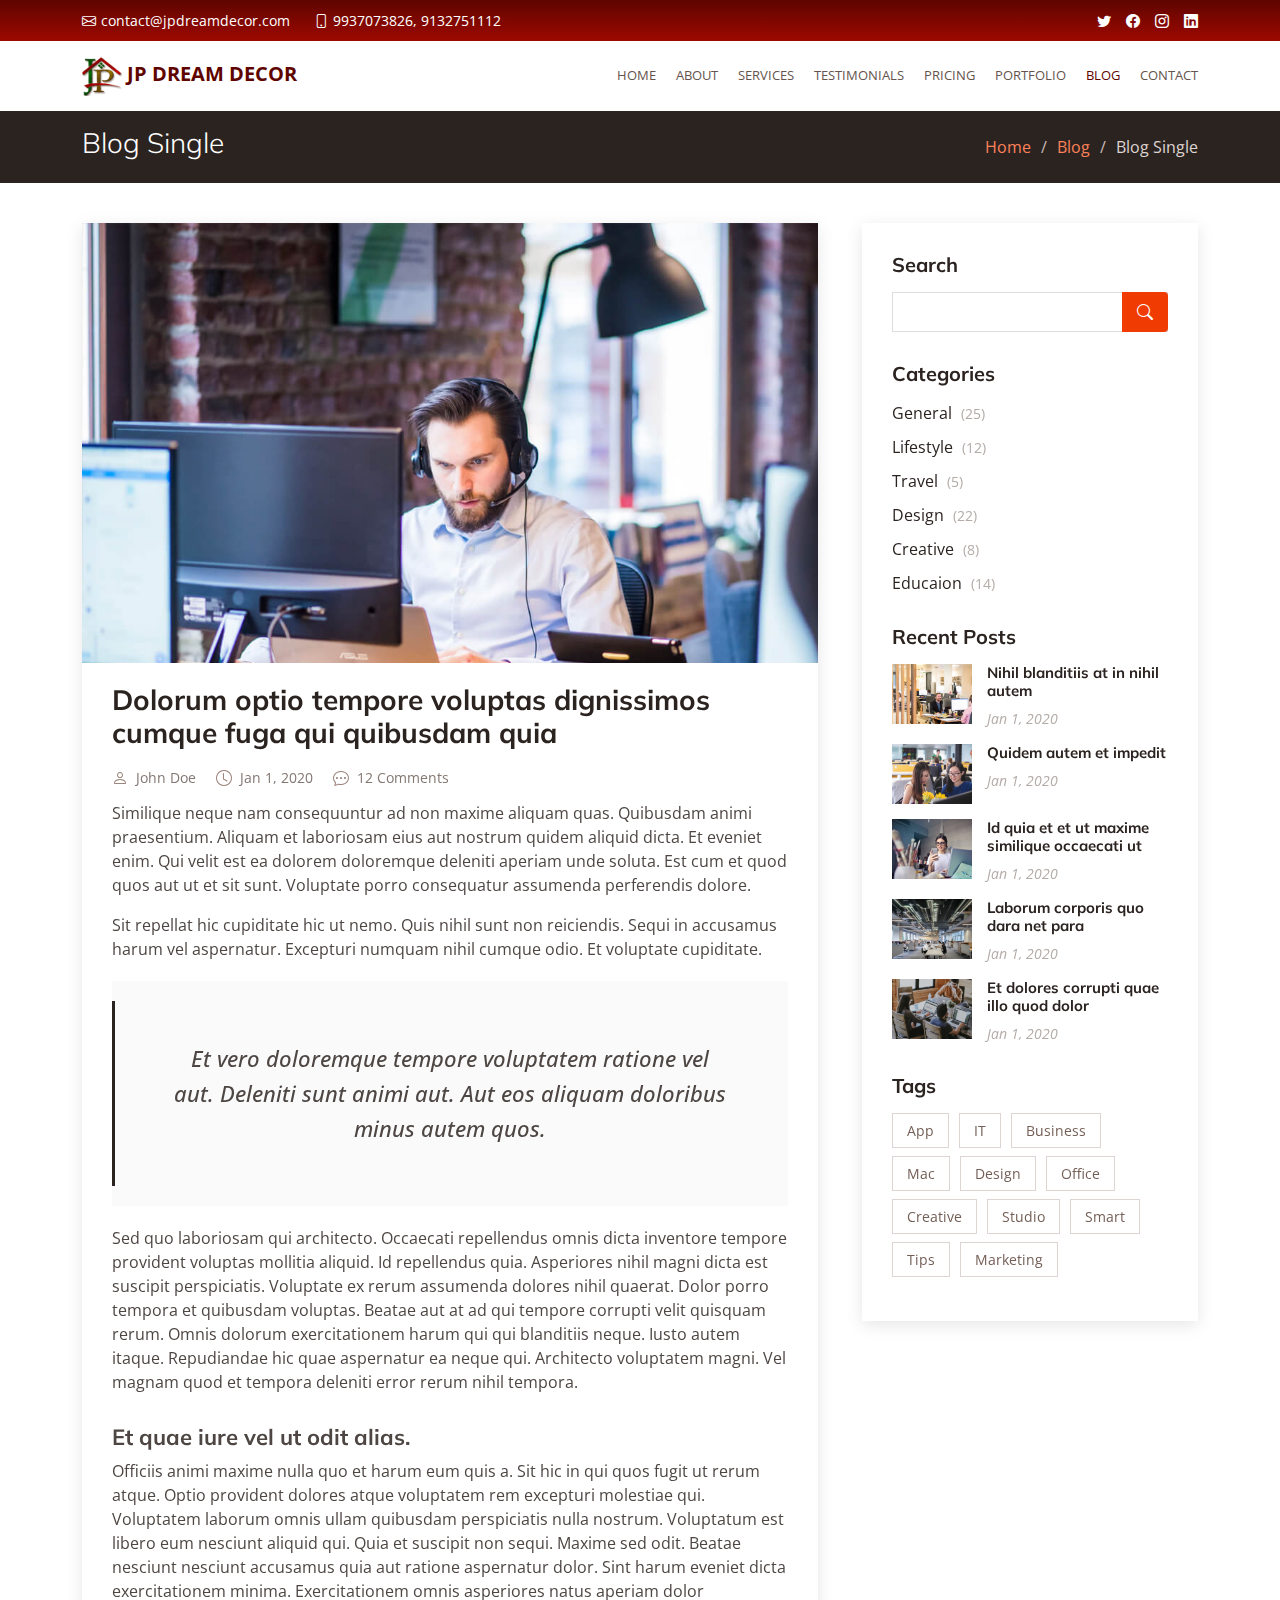
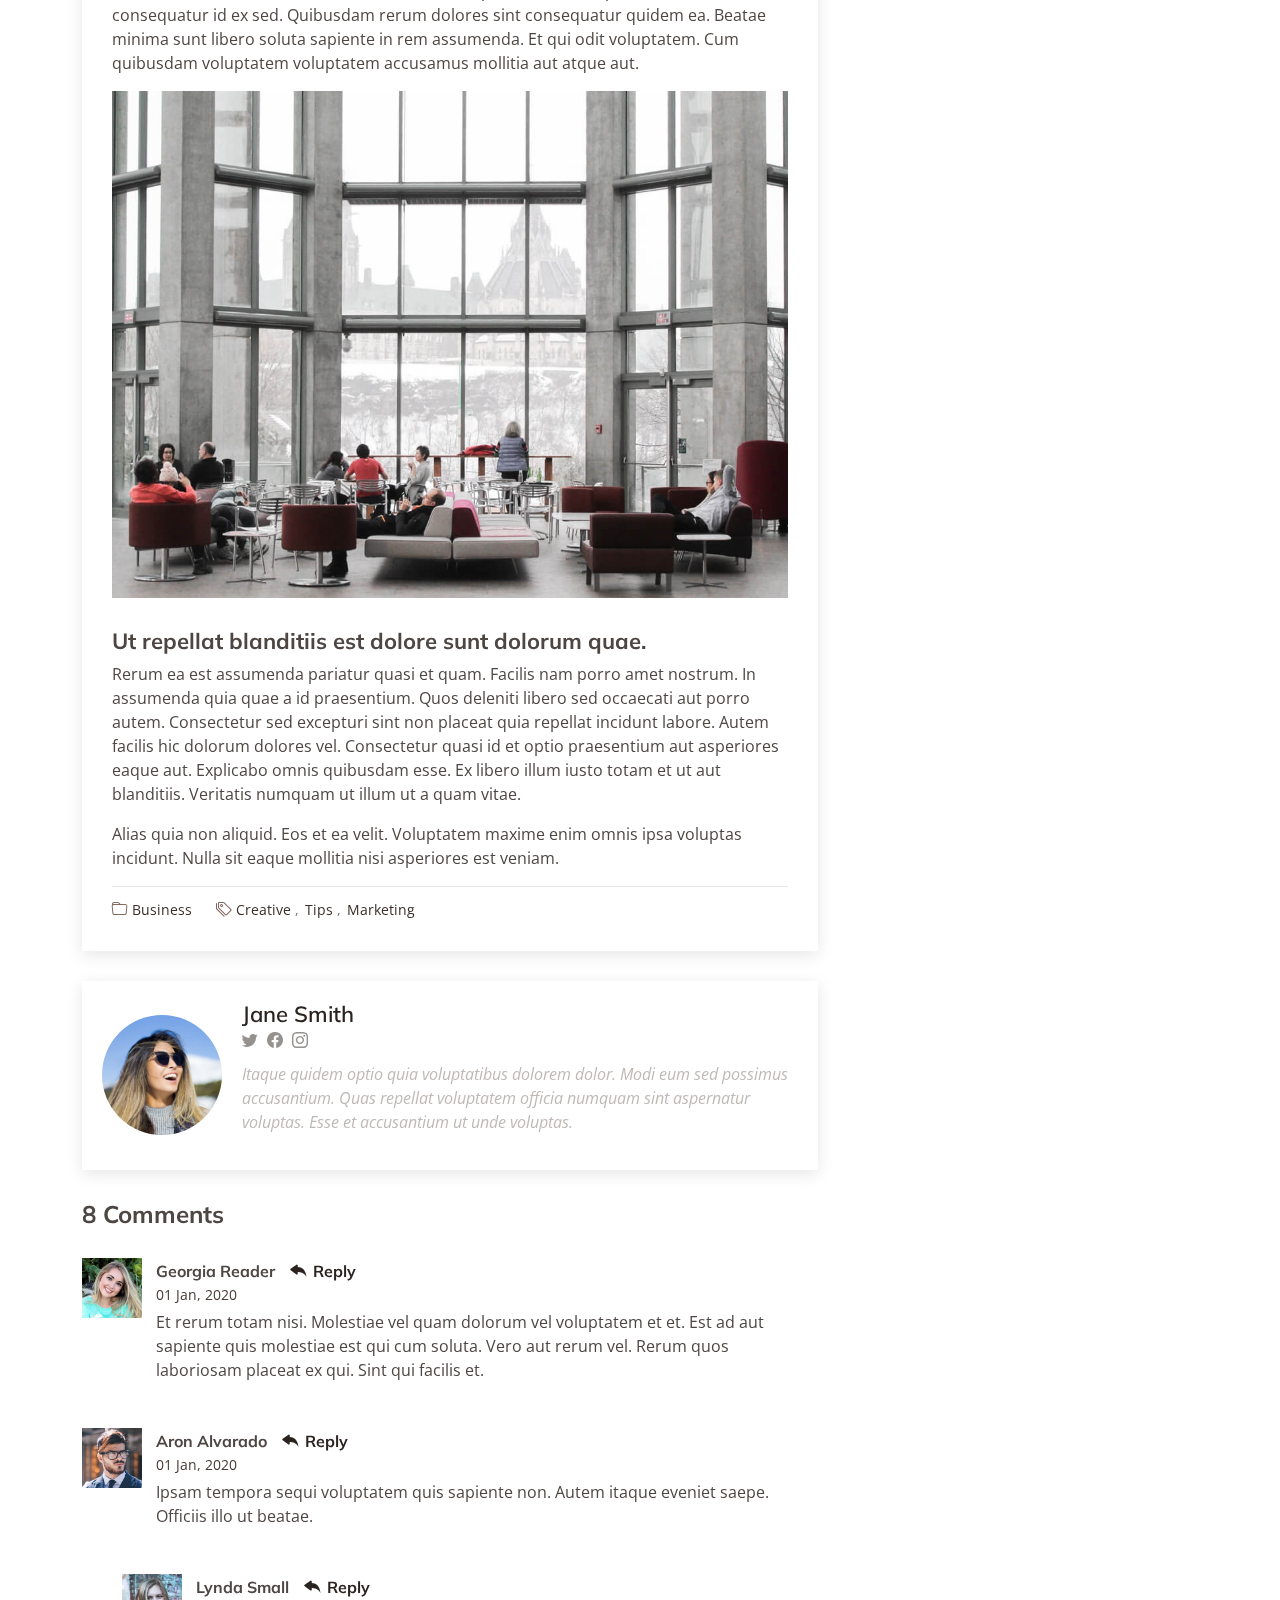
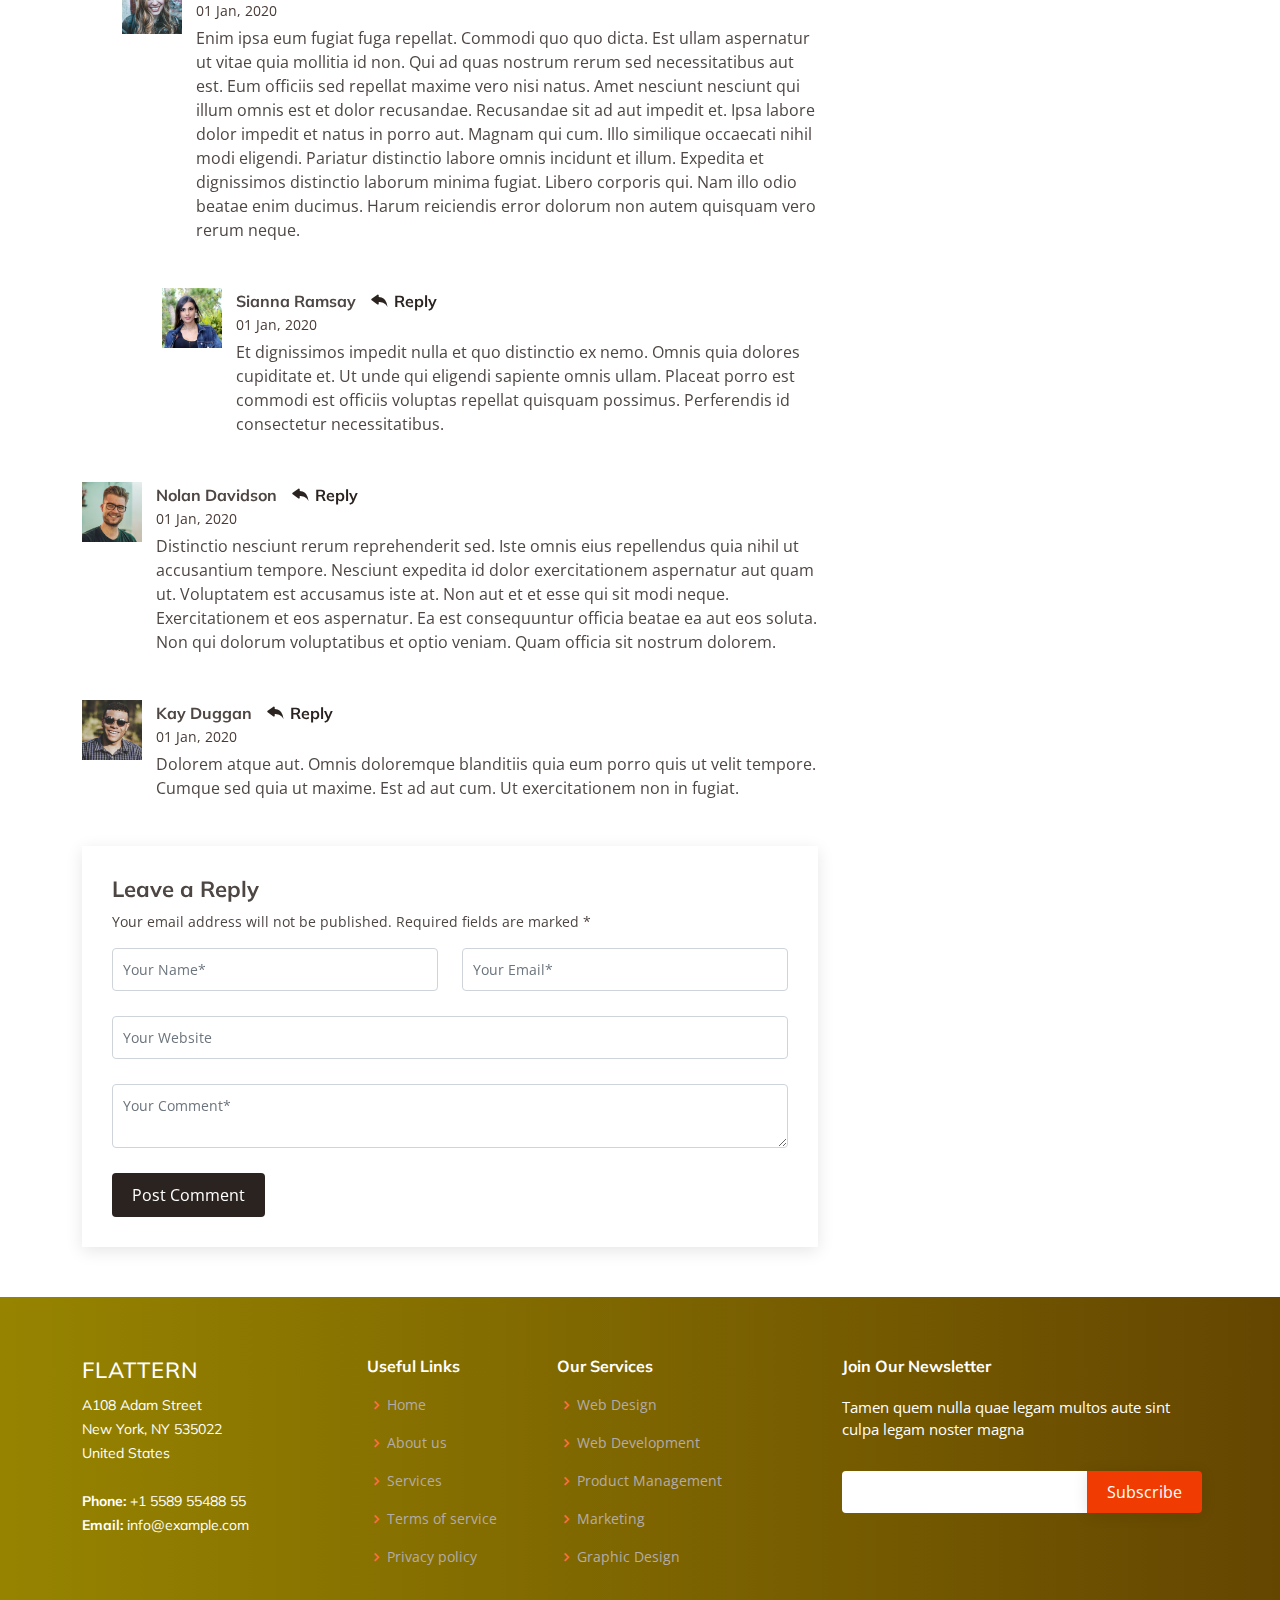
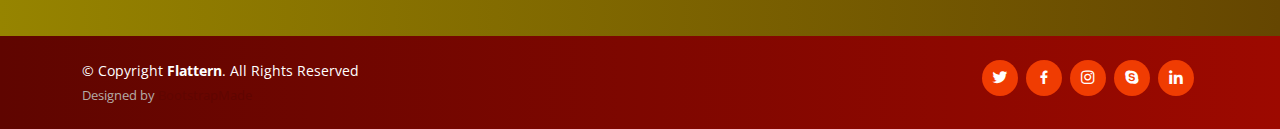
<file: blog-single.html>
<!DOCTYPE html>
<html lang="en">

<head>
  <meta charset="utf-8">
  <meta content="width=device-width, initial-scale=1.0" name="viewport">

  <title>Blog-site | JP Dream Decor</title>
  <meta content="" name="description">
  <meta content="" name="keywords">

  <!-- Favicons -->
  <link href="assets/img/favicon.png" rel="icon">
  <link href="assets/img/apple-touch-icon.png" rel="apple-touch-icon">

  <!-- Google Fonts -->
  <link href="https://fonts.googleapis.com/css?family=Open+Sans:300,300i,400,400i,600,600i,700,700i|Muli:300,300i,400,400i,500,500i,600,600i,700,700i|Poppins:300,300i,400,400i,500,500i,600,600i,700,700i" rel="stylesheet">

  <!-- Vendor CSS Files -->
  <link href="assets/vendor/animate.css/animate.min.css" rel="stylesheet">
  <link href="assets/vendor/aos/aos.css" rel="stylesheet">
  <link href="assets/vendor/bootstrap/css/bootstrap.min.css" rel="stylesheet">
  <link href="assets/vendor/bootstrap-icons/bootstrap-icons.css" rel="stylesheet">
  <link href="assets/vendor/boxicons/css/boxicons.min.css" rel="stylesheet">
  <link href="assets/vendor/glightbox/css/glightbox.min.css" rel="stylesheet">
  <link href="assets/vendor/swiper/swiper-bundle.min.css" rel="stylesheet">

  <!-- Template Main CSS File -->
  <link href="assets/css/style.css" rel="stylesheet">

  <!-- =======================================================
  * Template Name: Flattern
  * Updated: Mar 10 2023 with Bootstrap v5.2.3
  * Template URL: https://bootstrapmade.com/flattern-multipurpose-bootstrap-template/
  * Author: BootstrapMade.com
  * License: https://bootstrapmade.com/license/
  ======================================================== -->
</head>

<body>

  <!-- ======= Top Bar ======= -->
  <section id="topbar" class="d-flex align-items-center">
    <div class="container d-flex justify-content-center justify-content-md-between">
      <div class="contact-info d-flex align-items-center">
        <i class="bi bi-envelope d-flex align-items-center"><a href="mailto:contact@example.com">contact@jpdreamdecor.com</a></i>
        <i class="bi bi-phone d-flex align-items-center ms-4"><span>9937073826, 9132751112</span></i>
      </div>
      <div class="social-links d-none d-md-flex align-items-center">
        <a href="#" class="twitter"><i class="bi bi-twitter"></i></a>
        <a href="#" class="facebook"><i class="bi bi-facebook"></i></a>
        <a href="#" class="instagram"><i class="bi bi-instagram"></i></a>
        <a href="#" class="linkedin"><i class="bi bi-linkedin"></i></i></a>
      </div>
    </div>
  </section>

  <!-- ======= Header ======= -->
  <header id="header" class="d-flex align-items-center">
    <div class="container d-flex justify-content-between">

      <div class="logo">
        <!-- <h1 class="text-light"><a href="index.html">Flattern</a></h1> -->
        <!-- Uncomment below if you prefer to use an image logo -->
        <a href="index.html" style="font-size: 20px;"><img src="assets/img/logo_jp_dream.png" alt="" class="img-fluid"> <b>JP DREAM DECOR</b></a>
      </div>

      <nav id="navbar" class="navbar">
        <ul>
          <li><a href="index.html">Home</a></li>
          <li><a href="about.html">About</a></li>
          <li><a href="services.html">Services</a></li>
          <li><a href="testimonials.html">Testimonials</a></li>
          <li><a href="pricing.html">Pricing</a></li>
          <li><a href="portfolio.html">Portfolio</a></li>
          <li><a class="active" href="blog.html">Blog</a></li>
          <li><a href="contact.html">Contact</a></li>
        </ul>
        <i class="bi bi-list mobile-nav-toggle"></i>
      </nav><!-- .navbar -->

    </div>
  </header><!-- End Header -->

  <main id="main">

    <!-- ======= Breadcrumbs ======= -->
    <section id="breadcrumbs" class="breadcrumbs">
      <div class="container">

        <div class="d-flex justify-content-between align-items-center">
          <h2>Blog Single</h2>
          <ol>
            <li><a href="index.html">Home</a></li>
            <li><a href="blog.html">Blog</a></li>
            <li>Blog Single</li>
          </ol>
        </div>

      </div>
    </section><!-- End Breadcrumbs -->

    <!-- ======= Blog Single Section ======= -->
    <section id="blog" class="blog">
      <div class="container" data-aos="fade-up">

        <div class="row">

          <div class="col-lg-8 entries">

            <article class="entry entry-single">

              <div class="entry-img">
                <img src="assets/img/blog/blog-1.jpg" alt="" class="img-fluid">
              </div>

              <h2 class="entry-title">
                <a href="blog-single.html">Dolorum optio tempore voluptas dignissimos cumque fuga qui quibusdam quia</a>
              </h2>

              <div class="entry-meta">
                <ul>
                  <li class="d-flex align-items-center"><i class="bi bi-person"></i> <a href="blog-single.html">John Doe</a></li>
                  <li class="d-flex align-items-center"><i class="bi bi-clock"></i> <a href="blog-single.html"><time datetime="2020-01-01">Jan 1, 2020</time></a></li>
                  <li class="d-flex align-items-center"><i class="bi bi-chat-dots"></i> <a href="blog-single.html">12 Comments</a></li>
                </ul>
              </div>

              <div class="entry-content">
                <p>
                  Similique neque nam consequuntur ad non maxime aliquam quas. Quibusdam animi praesentium. Aliquam et laboriosam eius aut nostrum quidem aliquid dicta.
                  Et eveniet enim. Qui velit est ea dolorem doloremque deleniti aperiam unde soluta. Est cum et quod quos aut ut et sit sunt. Voluptate porro consequatur assumenda perferendis dolore.
                </p>

                <p>
                  Sit repellat hic cupiditate hic ut nemo. Quis nihil sunt non reiciendis. Sequi in accusamus harum vel aspernatur. Excepturi numquam nihil cumque odio. Et voluptate cupiditate.
                </p>

                <blockquote>
                  <p>
                    Et vero doloremque tempore voluptatem ratione vel aut. Deleniti sunt animi aut. Aut eos aliquam doloribus minus autem quos.
                  </p>
                </blockquote>

                <p>
                  Sed quo laboriosam qui architecto. Occaecati repellendus omnis dicta inventore tempore provident voluptas mollitia aliquid. Id repellendus quia. Asperiores nihil magni dicta est suscipit perspiciatis. Voluptate ex rerum assumenda dolores nihil quaerat.
                  Dolor porro tempora et quibusdam voluptas. Beatae aut at ad qui tempore corrupti velit quisquam rerum. Omnis dolorum exercitationem harum qui qui blanditiis neque.
                  Iusto autem itaque. Repudiandae hic quae aspernatur ea neque qui. Architecto voluptatem magni. Vel magnam quod et tempora deleniti error rerum nihil tempora.
                </p>

                <h3>Et quae iure vel ut odit alias.</h3>
                <p>
                  Officiis animi maxime nulla quo et harum eum quis a. Sit hic in qui quos fugit ut rerum atque. Optio provident dolores atque voluptatem rem excepturi molestiae qui. Voluptatem laborum omnis ullam quibusdam perspiciatis nulla nostrum. Voluptatum est libero eum nesciunt aliquid qui.
                  Quia et suscipit non sequi. Maxime sed odit. Beatae nesciunt nesciunt accusamus quia aut ratione aspernatur dolor. Sint harum eveniet dicta exercitationem minima. Exercitationem omnis asperiores natus aperiam dolor consequatur id ex sed. Quibusdam rerum dolores sint consequatur quidem ea.
                  Beatae minima sunt libero soluta sapiente in rem assumenda. Et qui odit voluptatem. Cum quibusdam voluptatem voluptatem accusamus mollitia aut atque aut.
                </p>
                <img src="assets/img/blog/blog-inside-post.jpg" class="img-fluid" alt="">

                <h3>Ut repellat blanditiis est dolore sunt dolorum quae.</h3>
                <p>
                  Rerum ea est assumenda pariatur quasi et quam. Facilis nam porro amet nostrum. In assumenda quia quae a id praesentium. Quos deleniti libero sed occaecati aut porro autem. Consectetur sed excepturi sint non placeat quia repellat incidunt labore. Autem facilis hic dolorum dolores vel.
                  Consectetur quasi id et optio praesentium aut asperiores eaque aut. Explicabo omnis quibusdam esse. Ex libero illum iusto totam et ut aut blanditiis. Veritatis numquam ut illum ut a quam vitae.
                </p>
                <p>
                  Alias quia non aliquid. Eos et ea velit. Voluptatem maxime enim omnis ipsa voluptas incidunt. Nulla sit eaque mollitia nisi asperiores est veniam.
                </p>

              </div>

              <div class="entry-footer">
                <i class="bi bi-folder"></i>
                <ul class="cats">
                  <li><a href="#">Business</a></li>
                </ul>

                <i class="bi bi-tags"></i>
                <ul class="tags">
                  <li><a href="#">Creative</a></li>
                  <li><a href="#">Tips</a></li>
                  <li><a href="#">Marketing</a></li>
                </ul>
              </div>

            </article><!-- End blog entry -->

            <div class="blog-author d-flex align-items-center">
              <img src="assets/img/blog/blog-author.jpg" class="rounded-circle float-left" alt="">
              <div>
                <h4>Jane Smith</h4>
                <div class="social-links">
                  <a href="https://twitters.com/#"><i class="bi bi-twitter"></i></a>
                  <a href="https://facebook.com/#"><i class="bi bi-facebook"></i></a>
                  <a href="https://instagram.com/#"><i class="biu bi-instagram"></i></a>
                </div>
                <p>
                  Itaque quidem optio quia voluptatibus dolorem dolor. Modi eum sed possimus accusantium. Quas repellat voluptatem officia numquam sint aspernatur voluptas. Esse et accusantium ut unde voluptas.
                </p>
              </div>
            </div><!-- End blog author bio -->

            <div class="blog-comments">

              <h4 class="comments-count">8 Comments</h4>

              <div id="comment-1" class="comment">
                <div class="d-flex">
                  <div class="comment-img"><img src="assets/img/blog/comments-1.jpg" alt=""></div>
                  <div>
                    <h5><a href="">Georgia Reader</a> <a href="#" class="reply"><i class="bi bi-reply-fill"></i> Reply</a></h5>
                    <time datetime="2020-01-01">01 Jan, 2020</time>
                    <p>
                      Et rerum totam nisi. Molestiae vel quam dolorum vel voluptatem et et. Est ad aut sapiente quis molestiae est qui cum soluta.
                      Vero aut rerum vel. Rerum quos laboriosam placeat ex qui. Sint qui facilis et.
                    </p>
                  </div>
                </div>
              </div><!-- End comment #1 -->

              <div id="comment-2" class="comment">
                <div class="d-flex">
                  <div class="comment-img"><img src="assets/img/blog/comments-2.jpg" alt=""></div>
                  <div>
                    <h5><a href="">Aron Alvarado</a> <a href="#" class="reply"><i class="bi bi-reply-fill"></i> Reply</a></h5>
                    <time datetime="2020-01-01">01 Jan, 2020</time>
                    <p>
                      Ipsam tempora sequi voluptatem quis sapiente non. Autem itaque eveniet saepe. Officiis illo ut beatae.
                    </p>
                  </div>
                </div>

                <div id="comment-reply-1" class="comment comment-reply">
                  <div class="d-flex">
                    <div class="comment-img"><img src="assets/img/blog/comments-3.jpg" alt=""></div>
                    <div>
                      <h5><a href="">Lynda Small</a> <a href="#" class="reply"><i class="bi bi-reply-fill"></i> Reply</a></h5>
                      <time datetime="2020-01-01">01 Jan, 2020</time>
                      <p>
                        Enim ipsa eum fugiat fuga repellat. Commodi quo quo dicta. Est ullam aspernatur ut vitae quia mollitia id non. Qui ad quas nostrum rerum sed necessitatibus aut est. Eum officiis sed repellat maxime vero nisi natus. Amet nesciunt nesciunt qui illum omnis est et dolor recusandae.

                        Recusandae sit ad aut impedit et. Ipsa labore dolor impedit et natus in porro aut. Magnam qui cum. Illo similique occaecati nihil modi eligendi. Pariatur distinctio labore omnis incidunt et illum. Expedita et dignissimos distinctio laborum minima fugiat.

                        Libero corporis qui. Nam illo odio beatae enim ducimus. Harum reiciendis error dolorum non autem quisquam vero rerum neque.
                      </p>
                    </div>
                  </div>

                  <div id="comment-reply-2" class="comment comment-reply">
                    <div class="d-flex">
                      <div class="comment-img"><img src="assets/img/blog/comments-4.jpg" alt=""></div>
                      <div>
                        <h5><a href="">Sianna Ramsay</a> <a href="#" class="reply"><i class="bi bi-reply-fill"></i> Reply</a></h5>
                        <time datetime="2020-01-01">01 Jan, 2020</time>
                        <p>
                          Et dignissimos impedit nulla et quo distinctio ex nemo. Omnis quia dolores cupiditate et. Ut unde qui eligendi sapiente omnis ullam. Placeat porro est commodi est officiis voluptas repellat quisquam possimus. Perferendis id consectetur necessitatibus.
                        </p>
                      </div>
                    </div>

                  </div><!-- End comment reply #2-->

                </div><!-- End comment reply #1-->

              </div><!-- End comment #2-->

              <div id="comment-3" class="comment">
                <div class="d-flex">
                  <div class="comment-img"><img src="assets/img/blog/comments-5.jpg" alt=""></div>
                  <div>
                    <h5><a href="">Nolan Davidson</a> <a href="#" class="reply"><i class="bi bi-reply-fill"></i> Reply</a></h5>
                    <time datetime="2020-01-01">01 Jan, 2020</time>
                    <p>
                      Distinctio nesciunt rerum reprehenderit sed. Iste omnis eius repellendus quia nihil ut accusantium tempore. Nesciunt expedita id dolor exercitationem aspernatur aut quam ut. Voluptatem est accusamus iste at.
                      Non aut et et esse qui sit modi neque. Exercitationem et eos aspernatur. Ea est consequuntur officia beatae ea aut eos soluta. Non qui dolorum voluptatibus et optio veniam. Quam officia sit nostrum dolorem.
                    </p>
                  </div>
                </div>

              </div><!-- End comment #3 -->

              <div id="comment-4" class="comment">
                <div class="d-flex">
                  <div class="comment-img"><img src="assets/img/blog/comments-6.jpg" alt=""></div>
                  <div>
                    <h5><a href="">Kay Duggan</a> <a href="#" class="reply"><i class="bi bi-reply-fill"></i> Reply</a></h5>
                    <time datetime="2020-01-01">01 Jan, 2020</time>
                    <p>
                      Dolorem atque aut. Omnis doloremque blanditiis quia eum porro quis ut velit tempore. Cumque sed quia ut maxime. Est ad aut cum. Ut exercitationem non in fugiat.
                    </p>
                  </div>
                </div>

              </div><!-- End comment #4 -->

              <div class="reply-form">
                <h4>Leave a Reply</h4>
                <p>Your email address will not be published. Required fields are marked * </p>
                <form action="">
                  <div class="row">
                    <div class="col-md-6 form-group">
                      <input name="name" type="text" class="form-control" placeholder="Your Name*">
                    </div>
                    <div class="col-md-6 form-group">
                      <input name="email" type="text" class="form-control" placeholder="Your Email*">
                    </div>
                  </div>
                  <div class="row">
                    <div class="col form-group">
                      <input name="website" type="text" class="form-control" placeholder="Your Website">
                    </div>
                  </div>
                  <div class="row">
                    <div class="col form-group">
                      <textarea name="comment" class="form-control" placeholder="Your Comment*"></textarea>
                    </div>
                  </div>
                  <button type="submit" class="btn btn-primary">Post Comment</button>

                </form>

              </div>

            </div><!-- End blog comments -->

          </div><!-- End blog entries list -->

          <div class="col-lg-4">

            <div class="sidebar">

              <h3 class="sidebar-title">Search</h3>
              <div class="sidebar-item search-form">
                <form action="">
                  <input type="text">
                  <button type="submit"><i class="bi bi-search"></i></button>
                </form>
              </div><!-- End sidebar search formn-->

              <h3 class="sidebar-title">Categories</h3>
              <div class="sidebar-item categories">
                <ul>
                  <li><a href="#">General <span>(25)</span></a></li>
                  <li><a href="#">Lifestyle <span>(12)</span></a></li>
                  <li><a href="#">Travel <span>(5)</span></a></li>
                  <li><a href="#">Design <span>(22)</span></a></li>
                  <li><a href="#">Creative <span>(8)</span></a></li>
                  <li><a href="#">Educaion <span>(14)</span></a></li>
                </ul>
              </div><!-- End sidebar categories-->

              <h3 class="sidebar-title">Recent Posts</h3>
              <div class="sidebar-item recent-posts">
                <div class="post-item clearfix">
                  <img src="assets/img/blog/blog-recent-1.jpg" alt="">
                  <h4><a href="blog-single.html">Nihil blanditiis at in nihil autem</a></h4>
                  <time datetime="2020-01-01">Jan 1, 2020</time>
                </div>

                <div class="post-item clearfix">
                  <img src="assets/img/blog/blog-recent-2.jpg" alt="">
                  <h4><a href="blog-single.html">Quidem autem et impedit</a></h4>
                  <time datetime="2020-01-01">Jan 1, 2020</time>
                </div>

                <div class="post-item clearfix">
                  <img src="assets/img/blog/blog-recent-3.jpg" alt="">
                  <h4><a href="blog-single.html">Id quia et et ut maxime similique occaecati ut</a></h4>
                  <time datetime="2020-01-01">Jan 1, 2020</time>
                </div>

                <div class="post-item clearfix">
                  <img src="assets/img/blog/blog-recent-4.jpg" alt="">
                  <h4><a href="blog-single.html">Laborum corporis quo dara net para</a></h4>
                  <time datetime="2020-01-01">Jan 1, 2020</time>
                </div>

                <div class="post-item clearfix">
                  <img src="assets/img/blog/blog-recent-5.jpg" alt="">
                  <h4><a href="blog-single.html">Et dolores corrupti quae illo quod dolor</a></h4>
                  <time datetime="2020-01-01">Jan 1, 2020</time>
                </div>

              </div><!-- End sidebar recent posts-->

              <h3 class="sidebar-title">Tags</h3>
              <div class="sidebar-item tags">
                <ul>
                  <li><a href="#">App</a></li>
                  <li><a href="#">IT</a></li>
                  <li><a href="#">Business</a></li>
                  <li><a href="#">Mac</a></li>
                  <li><a href="#">Design</a></li>
                  <li><a href="#">Office</a></li>
                  <li><a href="#">Creative</a></li>
                  <li><a href="#">Studio</a></li>
                  <li><a href="#">Smart</a></li>
                  <li><a href="#">Tips</a></li>
                  <li><a href="#">Marketing</a></li>
                </ul>
              </div><!-- End sidebar tags-->

            </div><!-- End sidebar -->

          </div><!-- End blog sidebar -->

        </div>

      </div>
    </section><!-- End Blog Single Section -->

  </main><!-- End #main -->

  <!-- ======= Footer ======= -->
  <footer id="footer">

    <div class="footer-top">
      <div class="container">
        <div class="row">

          <div class="col-lg-3 col-md-6 footer-contact">
            <h3>Flattern</h3>
            <p>
              A108 Adam Street <br>
              New York, NY 535022<br>
              United States <br><br>
              <strong>Phone:</strong> +1 5589 55488 55<br>
              <strong>Email:</strong> info@example.com<br>
            </p>
          </div>

          <div class="col-lg-2 col-md-6 footer-links">
            <h4>Useful Links</h4>
            <ul>
              <li><i class="bx bx-chevron-right"></i> <a href="#">Home</a></li>
              <li><i class="bx bx-chevron-right"></i> <a href="#">About us</a></li>
              <li><i class="bx bx-chevron-right"></i> <a href="#">Services</a></li>
              <li><i class="bx bx-chevron-right"></i> <a href="#">Terms of service</a></li>
              <li><i class="bx bx-chevron-right"></i> <a href="#">Privacy policy</a></li>
            </ul>
          </div>

          <div class="col-lg-3 col-md-6 footer-links">
            <h4>Our Services</h4>
            <ul>
              <li><i class="bx bx-chevron-right"></i> <a href="#">Web Design</a></li>
              <li><i class="bx bx-chevron-right"></i> <a href="#">Web Development</a></li>
              <li><i class="bx bx-chevron-right"></i> <a href="#">Product Management</a></li>
              <li><i class="bx bx-chevron-right"></i> <a href="#">Marketing</a></li>
              <li><i class="bx bx-chevron-right"></i> <a href="#">Graphic Design</a></li>
            </ul>
          </div>

          <div class="col-lg-4 col-md-6 footer-newsletter">
            <h4>Join Our Newsletter</h4>
            <p>Tamen quem nulla quae legam multos aute sint culpa legam noster magna</p>
            <form action="" method="post">
              <input type="email" name="email"><input type="submit" value="Subscribe">
            </form>
          </div>

        </div>
      </div>
    </div>

    <div class="container d-md-flex py-4">

      <div class="me-md-auto text-center text-md-start">
        <div class="copyright">
          &copy; Copyright <strong><span>Flattern</span></strong>. All Rights Reserved
        </div>
        <div class="credits">
          <!-- All the links in the footer should remain intact. -->
          <!-- You can delete the links only if you purchased the pro version. -->
          <!-- Licensing information: https://bootstrapmade.com/license/ -->
          <!-- Purchase the pro version with working PHP/AJAX contact form: https://bootstrapmade.com/flattern-multipurpose-bootstrap-template/ -->
          Designed by <a href="https://bootstrapmade.com/">BootstrapMade</a>
        </div>
      </div>
      <div class="social-links text-center text-md-right pt-3 pt-md-0">
        <a href="#" class="twitter"><i class="bx bxl-twitter"></i></a>
        <a href="#" class="facebook"><i class="bx bxl-facebook"></i></a>
        <a href="#" class="instagram"><i class="bx bxl-instagram"></i></a>
        <a href="#" class="google-plus"><i class="bx bxl-skype"></i></a>
        <a href="#" class="linkedin"><i class="bx bxl-linkedin"></i></a>
      </div>
    </div>
  </footer><!-- End Footer -->

  <a href="#" class="back-to-top d-flex align-items-center justify-content-center"><i class="bi bi-arrow-up-short"></i></a>

  <!-- Vendor JS Files -->
  <script src="assets/vendor/aos/aos.js"></script>
  <script src="assets/vendor/bootstrap/js/bootstrap.bundle.min.js"></script>
  <script src="assets/vendor/glightbox/js/glightbox.min.js"></script>
  <script src="assets/vendor/isotope-layout/isotope.pkgd.min.js"></script>
  <script src="assets/vendor/swiper/swiper-bundle.min.js"></script>
  <script src="assets/vendor/waypoints/noframework.waypoints.js"></script>
  <script src="assets/vendor/php-email-form/validate.js"></script>

  <!-- Template Main JS File -->
  <script src="assets/js/main.js"></script>

</body>

</html>
</file>
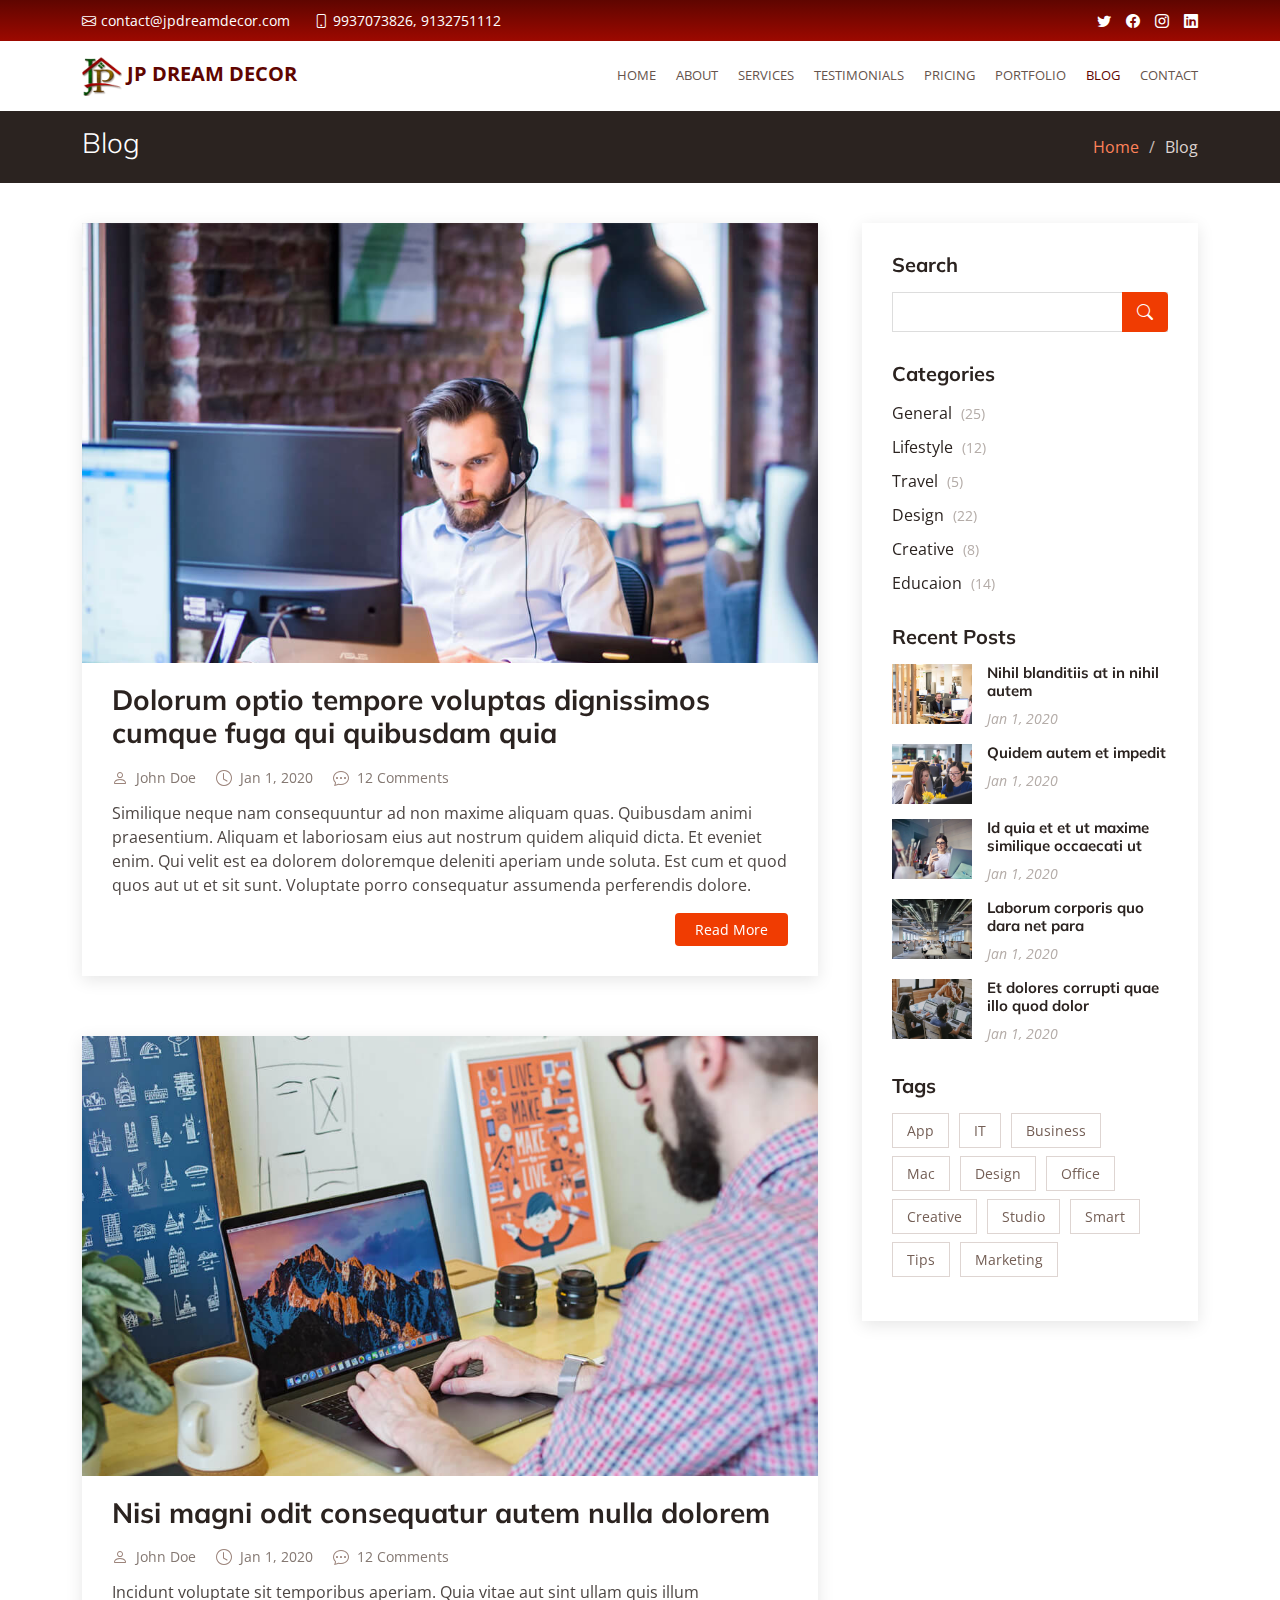
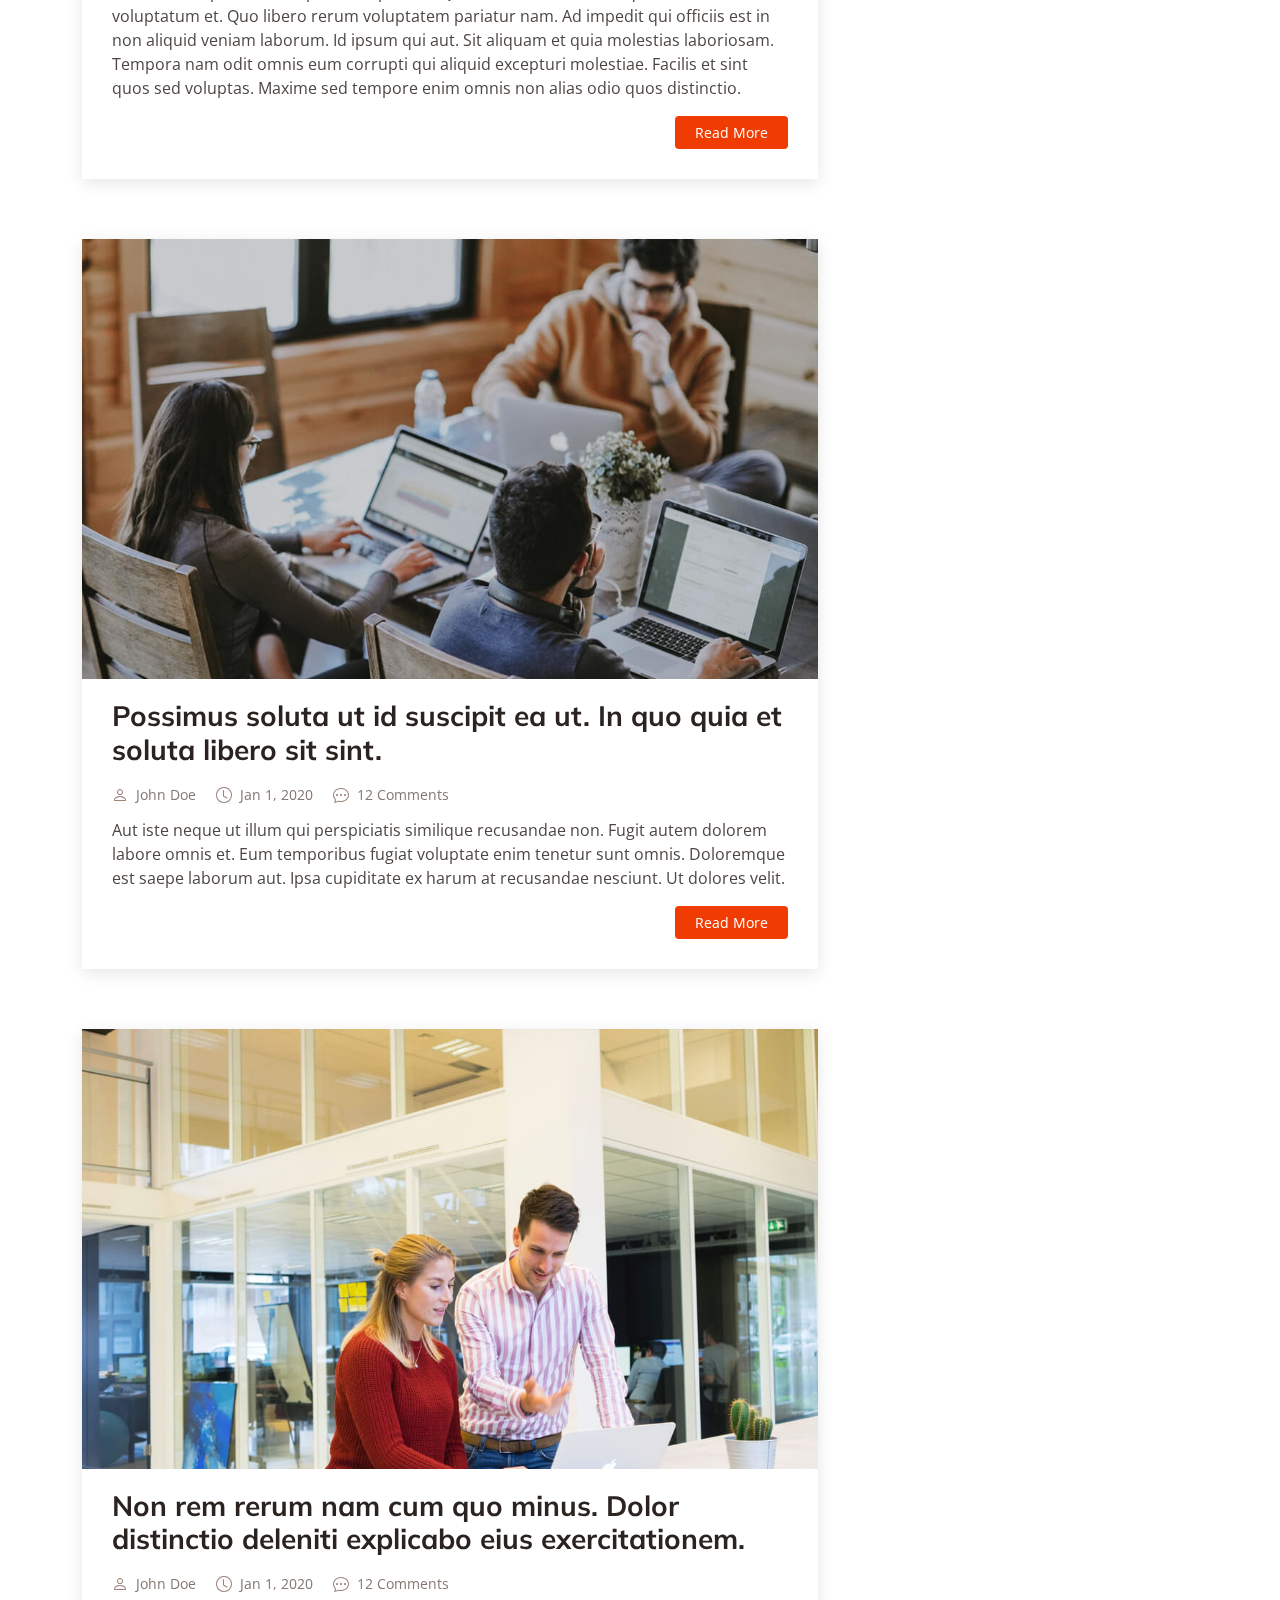
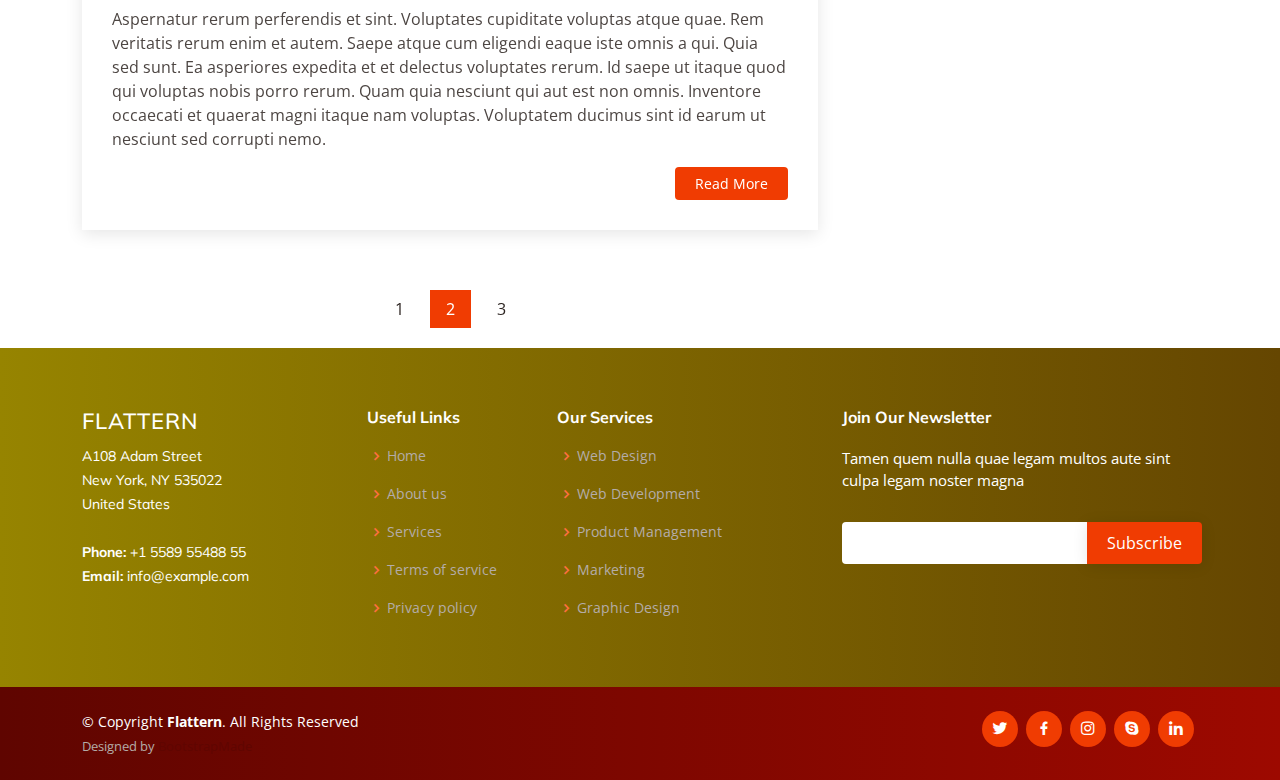
<file: blog.html>
<!DOCTYPE html>
<html lang="en">

<head>
  <meta charset="utf-8">
  <meta content="width=device-width, initial-scale=1.0" name="viewport">

  <title>Blog | JP Dream Decor</title>
  <meta content="" name="description">
  <meta content="" name="keywords">

  <!-- Favicons -->
  <link href="assets/img/favicon.png" rel="icon">
  <link href="assets/img/apple-touch-icon.png" rel="apple-touch-icon">

  <!-- Google Fonts -->
  <link href="https://fonts.googleapis.com/css?family=Open+Sans:300,300i,400,400i,600,600i,700,700i|Muli:300,300i,400,400i,500,500i,600,600i,700,700i|Poppins:300,300i,400,400i,500,500i,600,600i,700,700i" rel="stylesheet">

  <!-- Vendor CSS Files -->
  <link href="assets/vendor/animate.css/animate.min.css" rel="stylesheet">
  <link href="assets/vendor/aos/aos.css" rel="stylesheet">
  <link href="assets/vendor/bootstrap/css/bootstrap.min.css" rel="stylesheet">
  <link href="assets/vendor/bootstrap-icons/bootstrap-icons.css" rel="stylesheet">
  <link href="assets/vendor/boxicons/css/boxicons.min.css" rel="stylesheet">
  <link href="assets/vendor/glightbox/css/glightbox.min.css" rel="stylesheet">
  <link href="assets/vendor/swiper/swiper-bundle.min.css" rel="stylesheet">

  <!-- Template Main CSS File -->
  <link href="assets/css/style.css" rel="stylesheet">

  <!-- =======================================================
  * Template Name: Flattern
  * Updated: Mar 10 2023 with Bootstrap v5.2.3
  * Template URL: https://bootstrapmade.com/flattern-multipurpose-bootstrap-template/
  * Author: BootstrapMade.com
  * License: https://bootstrapmade.com/license/
  ======================================================== -->
</head>

<body>

  <!-- ======= Top Bar ======= -->
  <section id="topbar" class="d-flex align-items-center">
    <div class="container d-flex justify-content-center justify-content-md-between">
      <div class="contact-info d-flex align-items-center">
        <i class="bi bi-envelope d-flex align-items-center"><a href="mailto:contact@example.com">contact@jpdreamdecor.com</a></i>
        <i class="bi bi-phone d-flex align-items-center ms-4"><span>9937073826, 9132751112</span></i>
      </div>
      <div class="social-links d-none d-md-flex align-items-center">
        <a href="#" class="twitter"><i class="bi bi-twitter"></i></a>
        <a href="#" class="facebook"><i class="bi bi-facebook"></i></a>
        <a href="#" class="instagram"><i class="bi bi-instagram"></i></a>
        <a href="#" class="linkedin"><i class="bi bi-linkedin"></i></i></a>
      </div>
    </div>
  </section>

  <!-- ======= Header ======= -->
  <header id="header" class="d-flex align-items-center">
    <div class="container d-flex justify-content-between">

      <div class="logo">
        <!-- <h1 class="text-light"><a href="index.html">Flattern</a></h1> -->
        <!-- Uncomment below if you prefer to use an image logo -->
        <a href="index.html" style="font-size: 20px;"><img src="assets/img/logo_jp_dream.png" alt="" class="img-fluid"> <b>JP DREAM DECOR</b></a>
      </div>

      <nav id="navbar" class="navbar">
        <ul>
          <li><a href="index.html">Home</a></li>
          <li><a href="about.html">About</a></li>
          <li><a href="services.html">Services</a></li>
          <li><a href="testimonials.html">Testimonials</a></li>
          <li><a href="pricing.html">Pricing</a></li>
          <li><a href="portfolio.html">Portfolio</a></li>
          <li><a class="active" href="blog.html">Blog</a></li>
          <li><a href="contact.html">Contact</a></li>
        </ul>
        <i class="bi bi-list mobile-nav-toggle"></i>
      </nav><!-- .navbar -->

    </div>
  </header><!-- End Header -->

  <main id="main">

    <!-- ======= Breadcrumbs ======= -->
    <section id="breadcrumbs" class="breadcrumbs">
      <div class="container">

        <div class="d-flex justify-content-between align-items-center">
          <h2>Blog</h2>
          <ol>
            <li><a href="index.html">Home</a></li>
            <li>Blog</li>
          </ol>
        </div>

      </div>
    </section><!-- End Breadcrumbs -->

    <!-- ======= Blog Section ======= -->
    <section id="blog" class="blog">
      <div class="container" data-aos="fade-up">

        <div class="row">

          <div class="col-lg-8 entries">

            <article class="entry">

              <div class="entry-img">
                <img src="assets/img/blog/blog-1.jpg" alt="" class="img-fluid">
              </div>

              <h2 class="entry-title">
                <a href="blog-single.html">Dolorum optio tempore voluptas dignissimos cumque fuga qui quibusdam quia</a>
              </h2>

              <div class="entry-meta">
                <ul>
                  <li class="d-flex align-items-center"><i class="bi bi-person"></i> <a href="blog-single.html">John Doe</a></li>
                  <li class="d-flex align-items-center"><i class="bi bi-clock"></i> <a href="blog-single.html"><time datetime="2020-01-01">Jan 1, 2020</time></a></li>
                  <li class="d-flex align-items-center"><i class="bi bi-chat-dots"></i> <a href="blog-single.html">12 Comments</a></li>
                </ul>
              </div>

              <div class="entry-content">
                <p>
                  Similique neque nam consequuntur ad non maxime aliquam quas. Quibusdam animi praesentium. Aliquam et laboriosam eius aut nostrum quidem aliquid dicta.
                  Et eveniet enim. Qui velit est ea dolorem doloremque deleniti aperiam unde soluta. Est cum et quod quos aut ut et sit sunt. Voluptate porro consequatur assumenda perferendis dolore.
                </p>
                <div class="read-more">
                  <a href="blog-single.html">Read More</a>
                </div>
              </div>

            </article><!-- End blog entry -->

            <article class="entry">

              <div class="entry-img">
                <img src="assets/img/blog/blog-2.jpg" alt="" class="img-fluid">
              </div>

              <h2 class="entry-title">
                <a href="blog-single.html">Nisi magni odit consequatur autem nulla dolorem</a>
              </h2>

              <div class="entry-meta">
                <ul>
                  <li class="d-flex align-items-center"><i class="bi bi-person"></i> <a href="blog-single.html">John Doe</a></li>
                  <li class="d-flex align-items-center"><i class="bi bi-clock"></i> <a href="blog-single.html"><time datetime="2020-01-01">Jan 1, 2020</time></a></li>
                  <li class="d-flex align-items-center"><i class="bi bi-chat-dots"></i> <a href="blog-single.html">12 Comments</a></li>
                </ul>
              </div>

              <div class="entry-content">
                <p>
                  Incidunt voluptate sit temporibus aperiam. Quia vitae aut sint ullam quis illum voluptatum et. Quo libero rerum voluptatem pariatur nam.
                  Ad impedit qui officiis est in non aliquid veniam laborum. Id ipsum qui aut. Sit aliquam et quia molestias laboriosam. Tempora nam odit omnis eum corrupti qui aliquid excepturi molestiae. Facilis et sint quos sed voluptas. Maxime sed tempore enim omnis non alias odio quos distinctio.
                </p>
                <div class="read-more">
                  <a href="blog-single.html">Read More</a>
                </div>
              </div>

            </article><!-- End blog entry -->

            <article class="entry">

              <div class="entry-img">
                <img src="assets/img/blog/blog-3.jpg" alt="" class="img-fluid">
              </div>

              <h2 class="entry-title">
                <a href="blog-single.html">Possimus soluta ut id suscipit ea ut. In quo quia et soluta libero sit sint.</a>
              </h2>

              <div class="entry-meta">
                <ul>
                  <li class="d-flex align-items-center"><i class="bi bi-person"></i> <a href="blog-single.html">John Doe</a></li>
                  <li class="d-flex align-items-center"><i class="bi bi-clock"></i> <a href="blog-single.html"><time datetime="2020-01-01">Jan 1, 2020</time></a></li>
                  <li class="d-flex align-items-center"><i class="bi bi-chat-dots"></i> <a href="blog-single.html">12 Comments</a></li>
                </ul>
              </div>

              <div class="entry-content">
                <p>
                  Aut iste neque ut illum qui perspiciatis similique recusandae non. Fugit autem dolorem labore omnis et. Eum temporibus fugiat voluptate enim tenetur sunt omnis.
                  Doloremque est saepe laborum aut. Ipsa cupiditate ex harum at recusandae nesciunt. Ut dolores velit.
                </p>
                <div class="read-more">
                  <a href="blog-single.html">Read More</a>
                </div>
              </div>

            </article><!-- End blog entry -->

            <article class="entry">

              <div class="entry-img">
                <img src="assets/img/blog/blog-4.jpg" alt="" class="img-fluid">
              </div>

              <h2 class="entry-title">
                <a href="blog-single.html">Non rem rerum nam cum quo minus. Dolor distinctio deleniti explicabo eius exercitationem.</a>
              </h2>

              <div class="entry-meta">
                <ul>
                  <li class="d-flex align-items-center"><i class="bi bi-person"></i> <a href="blog-single.html">John Doe</a></li>
                  <li class="d-flex align-items-center"><i class="bi bi-clock"></i> <a href="blog-single.html"><time datetime="2020-01-01">Jan 1, 2020</time></a></li>
                  <li class="d-flex align-items-center"><i class="bi bi-chat-dots"></i> <a href="blog-single.html">12 Comments</a></li>
                </ul>
              </div>

              <div class="entry-content">
                <p>
                  Aspernatur rerum perferendis et sint. Voluptates cupiditate voluptas atque quae. Rem veritatis rerum enim et autem. Saepe atque cum eligendi eaque iste omnis a qui.
                  Quia sed sunt. Ea asperiores expedita et et delectus voluptates rerum. Id saepe ut itaque quod qui voluptas nobis porro rerum. Quam quia nesciunt qui aut est non omnis. Inventore occaecati et quaerat magni itaque nam voluptas. Voluptatem ducimus sint id earum ut nesciunt sed corrupti nemo.
                </p>
                <div class="read-more">
                  <a href="blog-single.html">Read More</a>
                </div>
              </div>

            </article><!-- End blog entry -->

            <div class="blog-pagination">
              <ul class="justify-content-center">
                <li><a href="#">1</a></li>
                <li class="active"><a href="#">2</a></li>
                <li><a href="#">3</a></li>
              </ul>
            </div>

          </div><!-- End blog entries list -->

          <div class="col-lg-4">

            <div class="sidebar">

              <h3 class="sidebar-title">Search</h3>
              <div class="sidebar-item search-form">
                <form action="">
                  <input type="text">
                  <button type="submit"><i class="bi bi-search"></i></button>
                </form>
              </div><!-- End sidebar search formn-->

              <h3 class="sidebar-title">Categories</h3>
              <div class="sidebar-item categories">
                <ul>
                  <li><a href="#">General <span>(25)</span></a></li>
                  <li><a href="#">Lifestyle <span>(12)</span></a></li>
                  <li><a href="#">Travel <span>(5)</span></a></li>
                  <li><a href="#">Design <span>(22)</span></a></li>
                  <li><a href="#">Creative <span>(8)</span></a></li>
                  <li><a href="#">Educaion <span>(14)</span></a></li>
                </ul>
              </div><!-- End sidebar categories-->

              <h3 class="sidebar-title">Recent Posts</h3>
              <div class="sidebar-item recent-posts">
                <div class="post-item clearfix">
                  <img src="assets/img/blog/blog-recent-1.jpg" alt="">
                  <h4><a href="blog-single.html">Nihil blanditiis at in nihil autem</a></h4>
                  <time datetime="2020-01-01">Jan 1, 2020</time>
                </div>

                <div class="post-item clearfix">
                  <img src="assets/img/blog/blog-recent-2.jpg" alt="">
                  <h4><a href="blog-single.html">Quidem autem et impedit</a></h4>
                  <time datetime="2020-01-01">Jan 1, 2020</time>
                </div>

                <div class="post-item clearfix">
                  <img src="assets/img/blog/blog-recent-3.jpg" alt="">
                  <h4><a href="blog-single.html">Id quia et et ut maxime similique occaecati ut</a></h4>
                  <time datetime="2020-01-01">Jan 1, 2020</time>
                </div>

                <div class="post-item clearfix">
                  <img src="assets/img/blog/blog-recent-4.jpg" alt="">
                  <h4><a href="blog-single.html">Laborum corporis quo dara net para</a></h4>
                  <time datetime="2020-01-01">Jan 1, 2020</time>
                </div>

                <div class="post-item clearfix">
                  <img src="assets/img/blog/blog-recent-5.jpg" alt="">
                  <h4><a href="blog-single.html">Et dolores corrupti quae illo quod dolor</a></h4>
                  <time datetime="2020-01-01">Jan 1, 2020</time>
                </div>

              </div><!-- End sidebar recent posts-->

              <h3 class="sidebar-title">Tags</h3>
              <div class="sidebar-item tags">
                <ul>
                  <li><a href="#">App</a></li>
                  <li><a href="#">IT</a></li>
                  <li><a href="#">Business</a></li>
                  <li><a href="#">Mac</a></li>
                  <li><a href="#">Design</a></li>
                  <li><a href="#">Office</a></li>
                  <li><a href="#">Creative</a></li>
                  <li><a href="#">Studio</a></li>
                  <li><a href="#">Smart</a></li>
                  <li><a href="#">Tips</a></li>
                  <li><a href="#">Marketing</a></li>
                </ul>
              </div><!-- End sidebar tags-->

            </div><!-- End sidebar -->

          </div><!-- End blog sidebar -->

        </div>

      </div>
    </section><!-- End Blog Section -->

  </main><!-- End #main -->

  <!-- ======= Footer ======= -->
  <footer id="footer">

    <div class="footer-top">
      <div class="container">
        <div class="row">

          <div class="col-lg-3 col-md-6 footer-contact">
            <h3>Flattern</h3>
            <p>
              A108 Adam Street <br>
              New York, NY 535022<br>
              United States <br><br>
              <strong>Phone:</strong> +1 5589 55488 55<br>
              <strong>Email:</strong> info@example.com<br>
            </p>
          </div>

          <div class="col-lg-2 col-md-6 footer-links">
            <h4>Useful Links</h4>
            <ul>
              <li><i class="bx bx-chevron-right"></i> <a href="#">Home</a></li>
              <li><i class="bx bx-chevron-right"></i> <a href="#">About us</a></li>
              <li><i class="bx bx-chevron-right"></i> <a href="#">Services</a></li>
              <li><i class="bx bx-chevron-right"></i> <a href="#">Terms of service</a></li>
              <li><i class="bx bx-chevron-right"></i> <a href="#">Privacy policy</a></li>
            </ul>
          </div>

          <div class="col-lg-3 col-md-6 footer-links">
            <h4>Our Services</h4>
            <ul>
              <li><i class="bx bx-chevron-right"></i> <a href="#">Web Design</a></li>
              <li><i class="bx bx-chevron-right"></i> <a href="#">Web Development</a></li>
              <li><i class="bx bx-chevron-right"></i> <a href="#">Product Management</a></li>
              <li><i class="bx bx-chevron-right"></i> <a href="#">Marketing</a></li>
              <li><i class="bx bx-chevron-right"></i> <a href="#">Graphic Design</a></li>
            </ul>
          </div>

          <div class="col-lg-4 col-md-6 footer-newsletter">
            <h4>Join Our Newsletter</h4>
            <p>Tamen quem nulla quae legam multos aute sint culpa legam noster magna</p>
            <form action="" method="post">
              <input type="email" name="email"><input type="submit" value="Subscribe">
            </form>
          </div>

        </div>
      </div>
    </div>

    <div class="container d-md-flex py-4">

      <div class="me-md-auto text-center text-md-start">
        <div class="copyright">
          &copy; Copyright <strong><span>Flattern</span></strong>. All Rights Reserved
        </div>
        <div class="credits">
          <!-- All the links in the footer should remain intact. -->
          <!-- You can delete the links only if you purchased the pro version. -->
          <!-- Licensing information: https://bootstrapmade.com/license/ -->
          <!-- Purchase the pro version with working PHP/AJAX contact form: https://bootstrapmade.com/flattern-multipurpose-bootstrap-template/ -->
          Designed by <a href="https://bootstrapmade.com/">BootstrapMade</a>
        </div>
      </div>
      <div class="social-links text-center text-md-right pt-3 pt-md-0">
        <a href="#" class="twitter"><i class="bx bxl-twitter"></i></a>
        <a href="#" class="facebook"><i class="bx bxl-facebook"></i></a>
        <a href="#" class="instagram"><i class="bx bxl-instagram"></i></a>
        <a href="#" class="google-plus"><i class="bx bxl-skype"></i></a>
        <a href="#" class="linkedin"><i class="bx bxl-linkedin"></i></a>
      </div>
    </div>
  </footer><!-- End Footer -->

  <a href="#" class="back-to-top d-flex align-items-center justify-content-center"><i class="bi bi-arrow-up-short"></i></a>

  <!-- Vendor JS Files -->
  <script src="assets/vendor/aos/aos.js"></script>
  <script src="assets/vendor/bootstrap/js/bootstrap.bundle.min.js"></script>
  <script src="assets/vendor/glightbox/js/glightbox.min.js"></script>
  <script src="assets/vendor/isotope-layout/isotope.pkgd.min.js"></script>
  <script src="assets/vendor/swiper/swiper-bundle.min.js"></script>
  <script src="assets/vendor/waypoints/noframework.waypoints.js"></script>
  <script src="assets/vendor/php-email-form/validate.js"></script>

  <!-- Template Main JS File -->
  <script src="assets/js/main.js"></script>

</body>

</html>
</file>
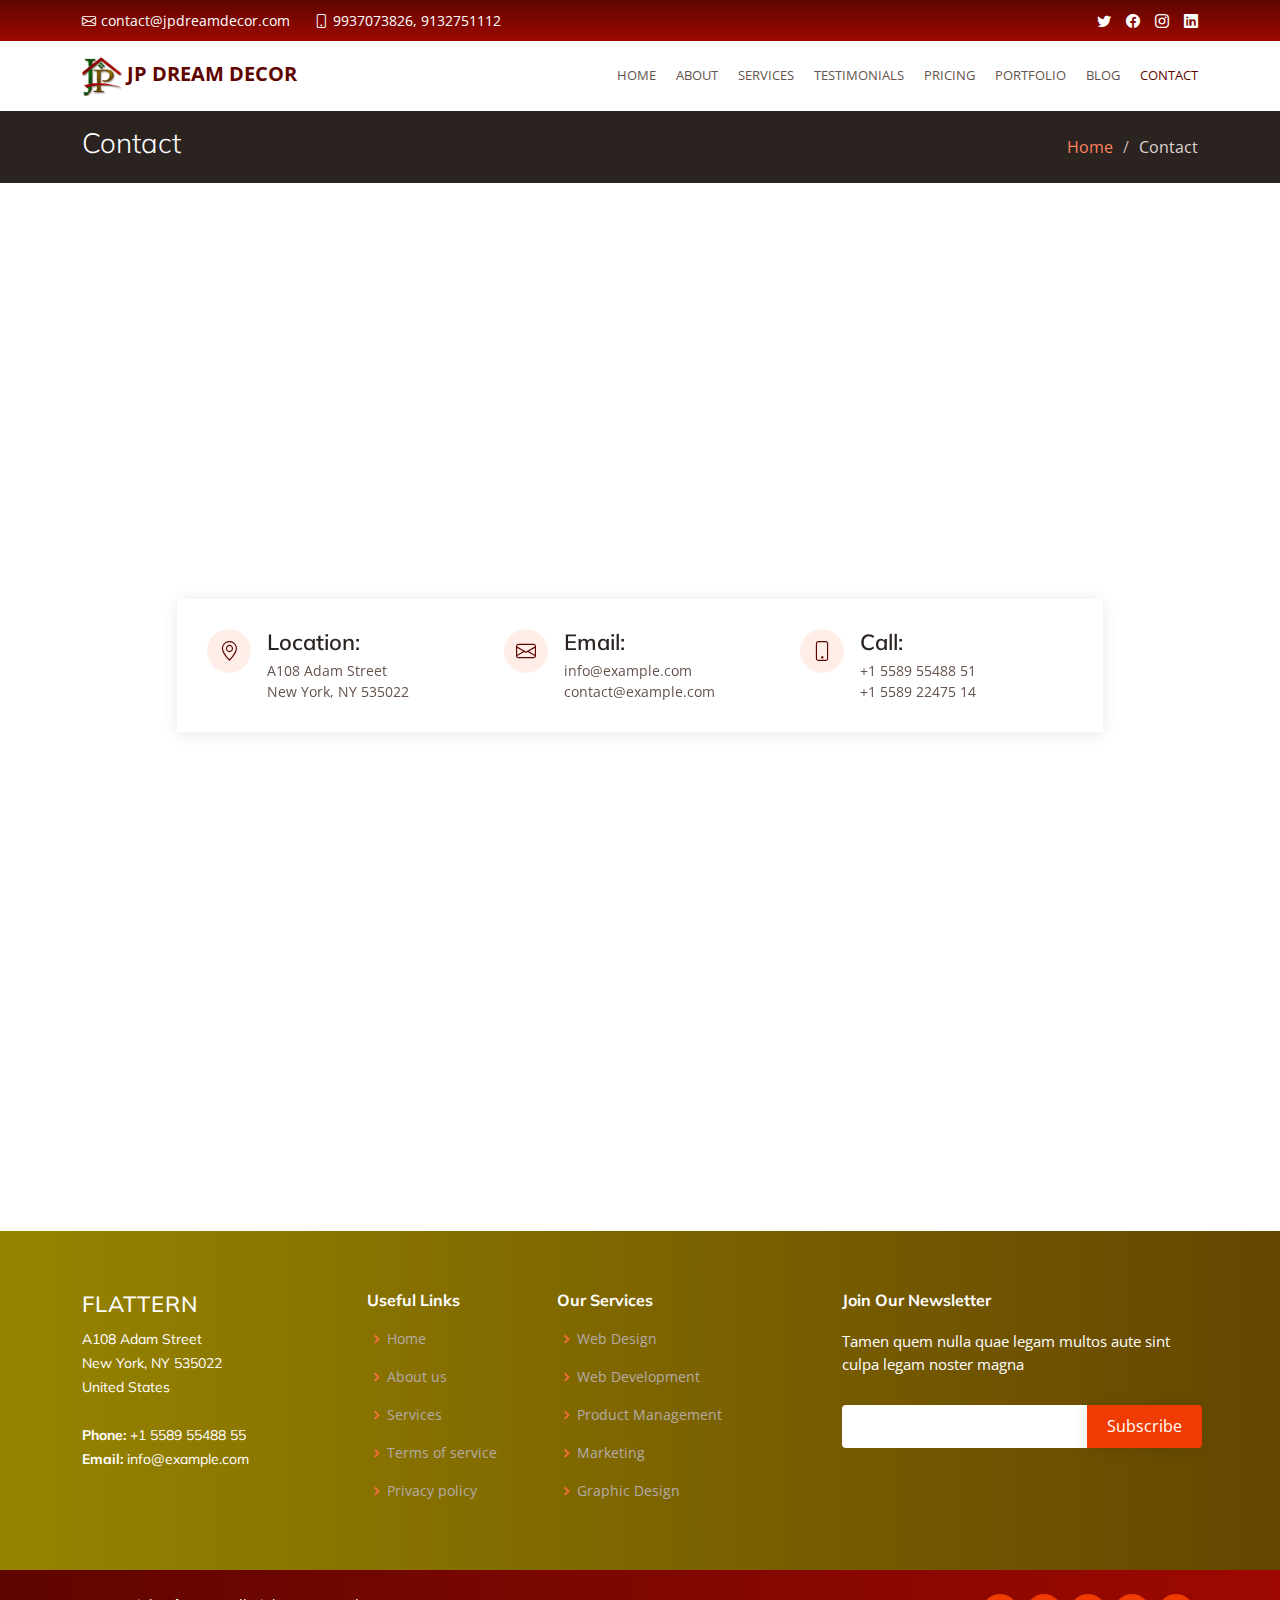
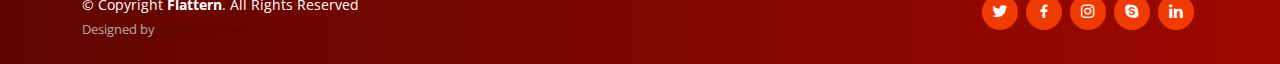
<file: contact.html>
<!DOCTYPE html>
<html lang="en">

<head>
  <meta charset="utf-8">
  <meta content="width=device-width, initial-scale=1.0" name="viewport">

  <title> Contact | JP Dream Decor</title>
  <meta content="" name="description">
  <meta content="" name="keywords">

  <!-- Favicons -->
  <link href="assets/img/favicon.png" rel="icon">
  <link href="assets/img/apple-touch-icon.png" rel="apple-touch-icon">

  <!-- Google Fonts -->
  <link href="https://fonts.googleapis.com/css?family=Open+Sans:300,300i,400,400i,600,600i,700,700i|Muli:300,300i,400,400i,500,500i,600,600i,700,700i|Poppins:300,300i,400,400i,500,500i,600,600i,700,700i" rel="stylesheet">

  <!-- Vendor CSS Files -->
  <link href="assets/vendor/animate.css/animate.min.css" rel="stylesheet">
  <link href="assets/vendor/aos/aos.css" rel="stylesheet">
  <link href="assets/vendor/bootstrap/css/bootstrap.min.css" rel="stylesheet">
  <link href="assets/vendor/bootstrap-icons/bootstrap-icons.css" rel="stylesheet">
  <link href="assets/vendor/boxicons/css/boxicons.min.css" rel="stylesheet">
  <link href="assets/vendor/glightbox/css/glightbox.min.css" rel="stylesheet">
  <link href="assets/vendor/swiper/swiper-bundle.min.css" rel="stylesheet">

  <!-- Template Main CSS File -->
  <link href="assets/css/style.css" rel="stylesheet">

  <!-- =======================================================
  * Template Name: Flattern
  * Updated: Mar 10 2023 with Bootstrap v5.2.3
  * Template URL: https://bootstrapmade.com/flattern-multipurpose-bootstrap-template/
  * Author: BootstrapMade.com
  * License: https://bootstrapmade.com/license/
  ======================================================== -->
</head>

<body>

  <!-- ======= Top Bar ======= -->
  <section id="topbar" class="d-flex align-items-center">
    <div class="container d-flex justify-content-center justify-content-md-between">
      <div class="contact-info d-flex align-items-center">
        <i class="bi bi-envelope d-flex align-items-center"><a href="mailto:contact@example.com">contact@jpdreamdecor.com</a></i>
        <i class="bi bi-phone d-flex align-items-center ms-4"><span>9937073826, 9132751112</span></i>
      </div>
      <div class="social-links d-none d-md-flex align-items-center">
        <a href="#" class="twitter"><i class="bi bi-twitter"></i></a>
        <a href="#" class="facebook"><i class="bi bi-facebook"></i></a>
        <a href="#" class="instagram"><i class="bi bi-instagram"></i></a>
        <a href="#" class="linkedin"><i class="bi bi-linkedin"></i></i></a>
      </div>
    </div>
  </section>

  <!-- ======= Header ======= -->
  <header id="header" class="d-flex align-items-center">
    <div class="container d-flex justify-content-between">

      <div class="logo">
        <!-- <h1 class="text-light"><a href="index.html">Flattern</a></h1> -->
        <!-- Uncomment below if you prefer to use an image logo -->
        <a href="index.html" style="font-size: 20px;"><img src="assets/img/logo_jp_dream.png" alt="" class="img-fluid"> <b>JP DREAM DECOR</b></a>
      </div>

      <nav id="navbar" class="navbar">
        <ul>
          <li><a href="index.html">Home</a></li>
          <li><a href="about.html">About</a></li>
          <li><a href="services.html">Services</a></li>
          <li><a href="testimonials.html">Testimonials</a></li>
          <li><a href="pricing.html">Pricing</a></li>
          <li><a href="portfolio.html">Portfolio</a></li>
          <li><a href="blog.html">Blog</a></li>
          <li><a class="active" href="contact.html">Contact</a></li>
        </ul>
        <i class="bi bi-list mobile-nav-toggle"></i>
      </nav><!-- .navbar -->

    </div>
  </header><!-- End Header -->

  <main id="main">

    <!-- ======= Breadcrumbs ======= -->
    <section id="breadcrumbs" class="breadcrumbs">
      <div class="container">

        <div class="d-flex justify-content-between align-items-center">
          <h2>Contact</h2>
          <ol>
            <li><a href="index.html">Home</a></li>
            <li>Contact</li>
          </ol>
        </div>

      </div>
    </section><!-- End Breadcrumbs -->

    <!-- ======= Contact Section ======= -->
    <div class="map-section">
      <iframe style="border:0; width: 100%; height: 350px;" src="https://www.google.com/maps/embed?pb=!1m14!1m8!1m3!1d12097.433213460943!2d-74.0062269!3d40.7101282!3m2!1i1024!2i768!4f13.1!3m3!1m2!1s0x0%3A0xb89d1fe6bc499443!2sDowntown+Conference+Center!5e0!3m2!1smk!2sbg!4v1539943755621" frameborder="0" allowfullscreen></iframe>
    </div>

    <section id="contact" class="contact">
      <div class="container">

        <div class="row justify-content-center" data-aos="fade-up">

          <div class="col-lg-10">

            <div class="info-wrap">
              <div class="row">
                <div class="col-lg-4 info">
                  <i class="bi bi-geo-alt"></i>
                  <h4>Location:</h4>
                  <p>A108 Adam Street<br>New York, NY 535022</p>
                </div>

                <div class="col-lg-4 info mt-4 mt-lg-0">
                  <i class="bi bi-envelope"></i>
                  <h4>Email:</h4>
                  <p>info@example.com<br>contact@example.com</p>
                </div>

                <div class="col-lg-4 info mt-4 mt-lg-0">
                  <i class="bi bi-phone"></i>
                  <h4>Call:</h4>
                  <p>+1 5589 55488 51<br>+1 5589 22475 14</p>
                </div>
              </div>
            </div>

          </div>

        </div>

        <div class="row mt-5 justify-content-center" data-aos="fade-up">
          <div class="col-lg-10">
            <form action="forms/contact.php" method="post" role="form" class="php-email-form">
              <div class="row">
                <div class="col-md-6 form-group">
                  <input type="text" name="name" class="form-control" id="name" placeholder="Your Name" required>
                </div>
                <div class="col-md-6 form-group mt-3 mt-md-0">
                  <input type="email" class="form-control" name="email" id="email" placeholder="Your Email" required>
                </div>
              </div>
              <div class="form-group mt-3">
                <input type="text" class="form-control" name="subject" id="subject" placeholder="Subject" required>
              </div>
              <div class="form-group mt-3">
                <textarea class="form-control" name="message" rows="5" placeholder="Message" required></textarea>
              </div>
              <div class="my-3">
                <div class="loading">Loading</div>
                <div class="error-message"></div>
                <div class="sent-message">Your message has been sent. Thank you!</div>
              </div>
              <div class="text-center"><button type="submit">Send Message</button></div>
            </form>
          </div>

        </div>

      </div>
    </section><!-- End Contact Section -->

  </main><!-- End #main -->

  <!-- ======= Footer ======= -->
  <footer id="footer">

    <div class="footer-top">
      <div class="container">
        <div class="row">

          <div class="col-lg-3 col-md-6 footer-contact">
            <h3>Flattern</h3>
            <p>
              A108 Adam Street <br>
              New York, NY 535022<br>
              United States <br><br>
              <strong>Phone:</strong> +1 5589 55488 55<br>
              <strong>Email:</strong> info@example.com<br>
            </p>
          </div>

          <div class="col-lg-2 col-md-6 footer-links">
            <h4>Useful Links</h4>
            <ul>
              <li><i class="bx bx-chevron-right"></i> <a href="#">Home</a></li>
              <li><i class="bx bx-chevron-right"></i> <a href="#">About us</a></li>
              <li><i class="bx bx-chevron-right"></i> <a href="#">Services</a></li>
              <li><i class="bx bx-chevron-right"></i> <a href="#">Terms of service</a></li>
              <li><i class="bx bx-chevron-right"></i> <a href="#">Privacy policy</a></li>
            </ul>
          </div>

          <div class="col-lg-3 col-md-6 footer-links">
            <h4>Our Services</h4>
            <ul>
              <li><i class="bx bx-chevron-right"></i> <a href="#">Web Design</a></li>
              <li><i class="bx bx-chevron-right"></i> <a href="#">Web Development</a></li>
              <li><i class="bx bx-chevron-right"></i> <a href="#">Product Management</a></li>
              <li><i class="bx bx-chevron-right"></i> <a href="#">Marketing</a></li>
              <li><i class="bx bx-chevron-right"></i> <a href="#">Graphic Design</a></li>
            </ul>
          </div>

          <div class="col-lg-4 col-md-6 footer-newsletter">
            <h4>Join Our Newsletter</h4>
            <p>Tamen quem nulla quae legam multos aute sint culpa legam noster magna</p>
            <form action="" method="post">
              <input type="email" name="email"><input type="submit" value="Subscribe">
            </form>
          </div>

        </div>
      </div>
    </div>

    <div class="container d-md-flex py-4">

      <div class="me-md-auto text-center text-md-start">
        <div class="copyright">
          &copy; Copyright <strong><span>Flattern</span></strong>. All Rights Reserved
        </div>
        <div class="credits">
          <!-- All the links in the footer should remain intact. -->
          <!-- You can delete the links only if you purchased the pro version. -->
          <!-- Licensing information: https://bootstrapmade.com/license/ -->
          <!-- Purchase the pro version with working PHP/AJAX contact form: https://bootstrapmade.com/flattern-multipurpose-bootstrap-template/ -->
          Designed by <a href="https://bootstrapmade.com/">BootstrapMade</a>
        </div>
      </div>
      <div class="social-links text-center text-md-right pt-3 pt-md-0">
        <a href="#" class="twitter"><i class="bx bxl-twitter"></i></a>
        <a href="#" class="facebook"><i class="bx bxl-facebook"></i></a>
        <a href="#" class="instagram"><i class="bx bxl-instagram"></i></a>
        <a href="#" class="google-plus"><i class="bx bxl-skype"></i></a>
        <a href="#" class="linkedin"><i class="bx bxl-linkedin"></i></a>
      </div>
    </div>
  </footer><!-- End Footer -->

  <a href="#" class="back-to-top d-flex align-items-center justify-content-center"><i class="bi bi-arrow-up-short"></i></a>

  <!-- Vendor JS Files -->
  <script src="assets/vendor/aos/aos.js"></script>
  <script src="assets/vendor/bootstrap/js/bootstrap.bundle.min.js"></script>
  <script src="assets/vendor/glightbox/js/glightbox.min.js"></script>
  <script src="assets/vendor/isotope-layout/isotope.pkgd.min.js"></script>
  <script src="assets/vendor/swiper/swiper-bundle.min.js"></script>
  <script src="assets/vendor/waypoints/noframework.waypoints.js"></script>
  <script src="assets/vendor/php-email-form/validate.js"></script>

  <!-- Template Main JS File -->
  <script src="assets/js/main.js"></script>

</body>

</html>
</file>
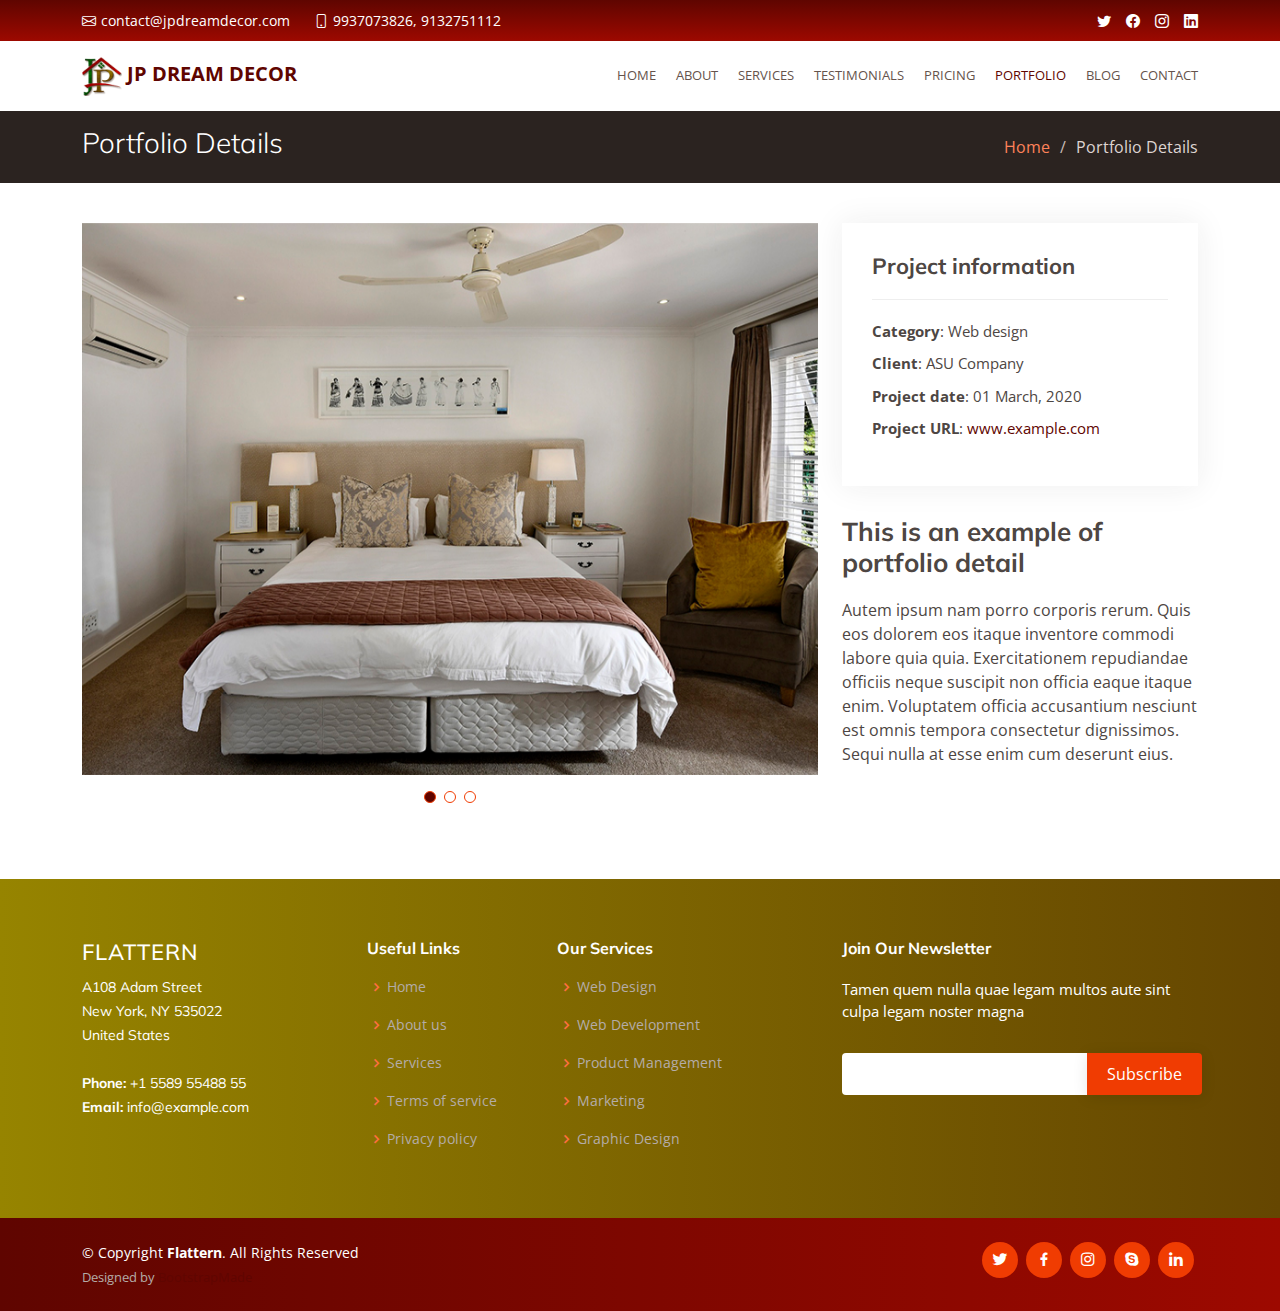
<file: portfolio-details.html>
<!DOCTYPE html>
<html lang="en">

<head>
  <meta charset="utf-8">
  <meta content="width=device-width, initial-scale=1.0" name="viewport">

  <title>Portfolio-Details | JP Dream Decor</title>
  <meta content="" name="description">
  <meta content="" name="keywords">

  <!-- Favicons -->
  <link href="assets/img/favicon.png" rel="icon">
  <link href="assets/img/apple-touch-icon.png" rel="apple-touch-icon">

  <!-- Google Fonts -->
  <link href="https://fonts.googleapis.com/css?family=Open+Sans:300,300i,400,400i,600,600i,700,700i|Muli:300,300i,400,400i,500,500i,600,600i,700,700i|Poppins:300,300i,400,400i,500,500i,600,600i,700,700i" rel="stylesheet">

  <!-- Vendor CSS Files -->
  <link href="assets/vendor/animate.css/animate.min.css" rel="stylesheet">
  <link href="assets/vendor/aos/aos.css" rel="stylesheet">
  <link href="assets/vendor/bootstrap/css/bootstrap.min.css" rel="stylesheet">
  <link href="assets/vendor/bootstrap-icons/bootstrap-icons.css" rel="stylesheet">
  <link href="assets/vendor/boxicons/css/boxicons.min.css" rel="stylesheet">
  <link href="assets/vendor/glightbox/css/glightbox.min.css" rel="stylesheet">
  <link href="assets/vendor/swiper/swiper-bundle.min.css" rel="stylesheet">

  <!-- Template Main CSS File -->
  <link href="assets/css/style.css" rel="stylesheet">

  <!-- =======================================================
  * Template Name: Flattern
  * Updated: Mar 10 2023 with Bootstrap v5.2.3
  * Template URL: https://bootstrapmade.com/flattern-multipurpose-bootstrap-template/
  * Author: BootstrapMade.com
  * License: https://bootstrapmade.com/license/
  ======================================================== -->
</head>

<body>

  <!-- ======= Top Bar ======= -->
  <section id="topbar" class="d-flex align-items-center">
    <div class="container d-flex justify-content-center justify-content-md-between">
      <div class="contact-info d-flex align-items-center">
        <i class="bi bi-envelope d-flex align-items-center"><a href="mailto:contact@example.com">contact@jpdreamdecor.com</a></i>
        <i class="bi bi-phone d-flex align-items-center ms-4"><span>9937073826, 9132751112</span></i>
      </div>
      <div class="social-links d-none d-md-flex align-items-center">
        <a href="#" class="twitter"><i class="bi bi-twitter"></i></a>
        <a href="#" class="facebook"><i class="bi bi-facebook"></i></a>
        <a href="#" class="instagram"><i class="bi bi-instagram"></i></a>
        <a href="#" class="linkedin"><i class="bi bi-linkedin"></i></i></a>
      </div>
    </div>
  </section>

  <!-- ======= Header ======= -->
  <header id="header" class="d-flex align-items-center">
    <div class="container d-flex justify-content-between">

      <div class="logo">
        <!-- <h1 class="text-light"><a href="index.html">Flattern</a></h1> -->
        <!-- Uncomment below if you prefer to use an image logo -->
        <a href="index.html" style="font-size: 20px;"><img src="assets/img/logo_jp_dream.png" alt="" class="img-fluid"> <b>JP DREAM DECOR</b></a>
      </div>

      <nav id="navbar" class="navbar">
        <ul>
          <li><a href="index.html">Home</a></li>
          <li><a href="about.html">About</a></li>
          <li><a href="services.html">Services</a></li>
          <li><a href="testimonials.html">Testimonials</a></li>
          <li><a href="pricing.html">Pricing</a></li>
          <li><a class="active" href="portfolio.html">Portfolio</a></li>
          <li><a href="blog.html">Blog</a></li>
          <li><a href="contact.html">Contact</a></li>
        </ul>
        <i class="bi bi-list mobile-nav-toggle"></i>
      </nav><!-- .navbar -->

    </div>
  </header><!-- End Header -->

  <main id="main">

    <!-- ======= Breadcrumbs ======= -->
    <section id="breadcrumbs" class="breadcrumbs">
      <div class="container">

        <div class="d-flex justify-content-between align-items-center">
          <h2>Portfolio Details</h2>
          <ol>
            <li><a href="index.html">Home</a></li>
            <li>Portfolio Details</li>
          </ol>
        </div>

      </div>
    </section><!-- End Breadcrumbs -->

    <!-- ======= Portfolio Details Section ======= -->
    <section id="portfolio-details" class="portfolio-details">
      <div class="container">

        <div class="row gy-4">

          <div class="col-lg-8">
            <div class="portfolio-details-slider swiper">
              <div class="swiper-wrapper align-items-center">

                <div class="swiper-slide">
                  <img src="assets/img/portfolio/portfolio-1.jpg" alt="">
                </div>

                <div class="swiper-slide">
                  <img src="assets/img/portfolio/portfolio-2.jpg" alt="">
                </div>

                <div class="swiper-slide">
                  <img src="assets/img/portfolio/portfolio-3.jpg" alt="">
                </div>

              </div>
              <div class="swiper-pagination"></div>
            </div>
          </div>

          <div class="col-lg-4">
            <div class="portfolio-info">
              <h3>Project information</h3>
              <ul>
                <li><strong>Category</strong>: Web design</li>
                <li><strong>Client</strong>: ASU Company</li>
                <li><strong>Project date</strong>: 01 March, 2020</li>
                <li><strong>Project URL</strong>: <a href="#">www.example.com</a></li>
              </ul>
            </div>
            <div class="portfolio-description">
              <h2>This is an example of portfolio detail</h2>
              <p>
                Autem ipsum nam porro corporis rerum. Quis eos dolorem eos itaque inventore commodi labore quia quia. Exercitationem repudiandae officiis neque suscipit non officia eaque itaque enim. Voluptatem officia accusantium nesciunt est omnis tempora consectetur dignissimos. Sequi nulla at esse enim cum deserunt eius.
              </p>
            </div>
          </div>

        </div>

      </div>
    </section><!-- End Portfolio Details Section -->

  </main><!-- End #main -->

  <!-- ======= Footer ======= -->
  <footer id="footer">

    <div class="footer-top">
      <div class="container">
        <div class="row">

          <div class="col-lg-3 col-md-6 footer-contact">
            <h3>Flattern</h3>
            <p>
              A108 Adam Street <br>
              New York, NY 535022<br>
              United States <br><br>
              <strong>Phone:</strong> +1 5589 55488 55<br>
              <strong>Email:</strong> info@example.com<br>
            </p>
          </div>

          <div class="col-lg-2 col-md-6 footer-links">
            <h4>Useful Links</h4>
            <ul>
              <li><i class="bx bx-chevron-right"></i> <a href="#">Home</a></li>
              <li><i class="bx bx-chevron-right"></i> <a href="#">About us</a></li>
              <li><i class="bx bx-chevron-right"></i> <a href="#">Services</a></li>
              <li><i class="bx bx-chevron-right"></i> <a href="#">Terms of service</a></li>
              <li><i class="bx bx-chevron-right"></i> <a href="#">Privacy policy</a></li>
            </ul>
          </div>

          <div class="col-lg-3 col-md-6 footer-links">
            <h4>Our Services</h4>
            <ul>
              <li><i class="bx bx-chevron-right"></i> <a href="#">Web Design</a></li>
              <li><i class="bx bx-chevron-right"></i> <a href="#">Web Development</a></li>
              <li><i class="bx bx-chevron-right"></i> <a href="#">Product Management</a></li>
              <li><i class="bx bx-chevron-right"></i> <a href="#">Marketing</a></li>
              <li><i class="bx bx-chevron-right"></i> <a href="#">Graphic Design</a></li>
            </ul>
          </div>

          <div class="col-lg-4 col-md-6 footer-newsletter">
            <h4>Join Our Newsletter</h4>
            <p>Tamen quem nulla quae legam multos aute sint culpa legam noster magna</p>
            <form action="" method="post">
              <input type="email" name="email"><input type="submit" value="Subscribe">
            </form>
          </div>

        </div>
      </div>
    </div>

    <div class="container d-md-flex py-4">

      <div class="me-md-auto text-center text-md-start">
        <div class="copyright">
          &copy; Copyright <strong><span>Flattern</span></strong>. All Rights Reserved
        </div>
        <div class="credits">
          <!-- All the links in the footer should remain intact. -->
          <!-- You can delete the links only if you purchased the pro version. -->
          <!-- Licensing information: https://bootstrapmade.com/license/ -->
          <!-- Purchase the pro version with working PHP/AJAX contact form: https://bootstrapmade.com/flattern-multipurpose-bootstrap-template/ -->
          Designed by <a href="https://bootstrapmade.com/">BootstrapMade</a>
        </div>
      </div>
      <div class="social-links text-center text-md-right pt-3 pt-md-0">
        <a href="#" class="twitter"><i class="bx bxl-twitter"></i></a>
        <a href="#" class="facebook"><i class="bx bxl-facebook"></i></a>
        <a href="#" class="instagram"><i class="bx bxl-instagram"></i></a>
        <a href="#" class="google-plus"><i class="bx bxl-skype"></i></a>
        <a href="#" class="linkedin"><i class="bx bxl-linkedin"></i></a>
      </div>
    </div>
  </footer><!-- End Footer -->

  <a href="#" class="back-to-top d-flex align-items-center justify-content-center"><i class="bi bi-arrow-up-short"></i></a>

  <!-- Vendor JS Files -->
  <script src="assets/vendor/aos/aos.js"></script>
  <script src="assets/vendor/bootstrap/js/bootstrap.bundle.min.js"></script>
  <script src="assets/vendor/glightbox/js/glightbox.min.js"></script>
  <script src="assets/vendor/isotope-layout/isotope.pkgd.min.js"></script>
  <script src="assets/vendor/swiper/swiper-bundle.min.js"></script>
  <script src="assets/vendor/waypoints/noframework.waypoints.js"></script>
  <script src="assets/vendor/php-email-form/validate.js"></script>

  <!-- Template Main JS File -->
  <script src="assets/js/main.js"></script>

</body>

</html>
</file>
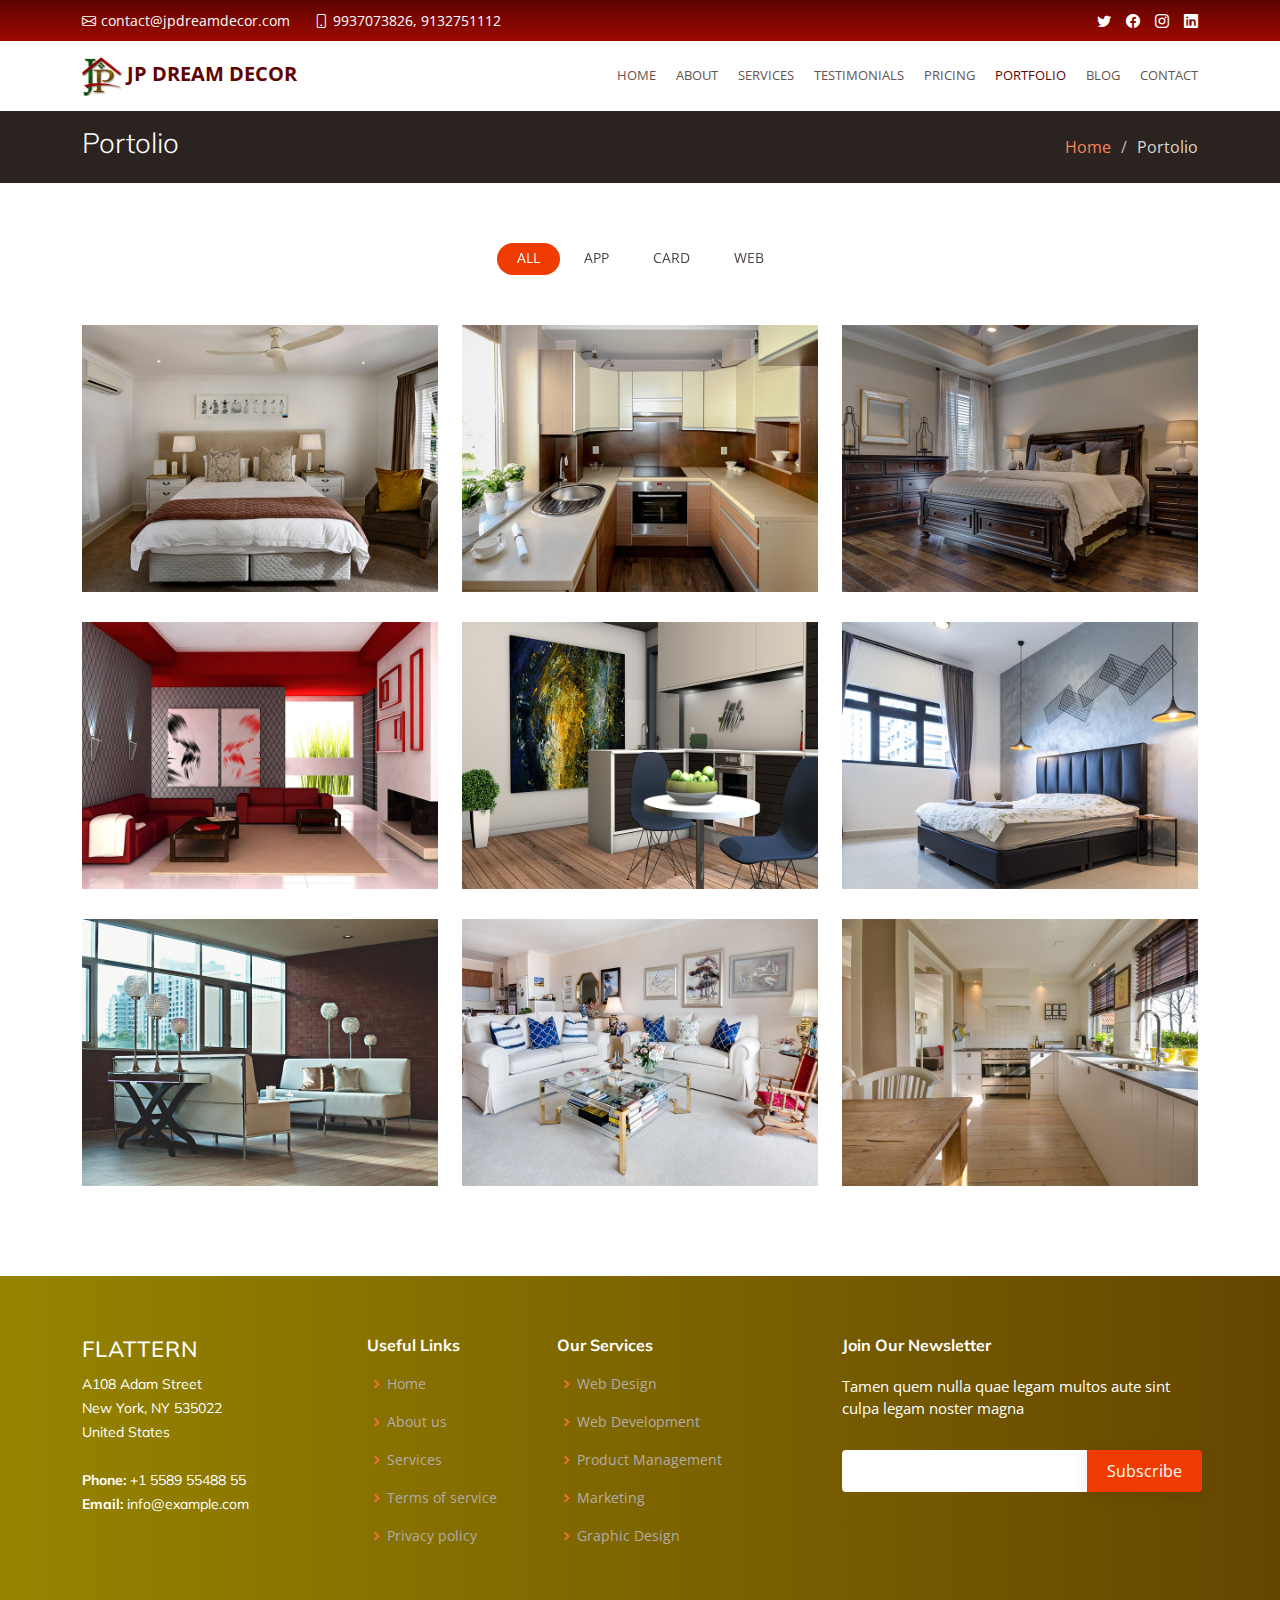
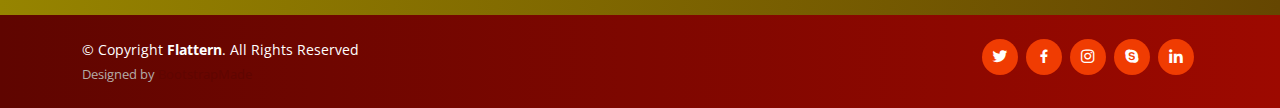
<file: portfolio.html>
<!DOCTYPE html>
<html lang="en">

<head>
  <meta charset="utf-8">
  <meta content="width=device-width, initial-scale=1.0" name="viewport">

  <title>Portfolio | JP Dream Decor</title>
  <meta content="" name="description">
  <meta content="" name="keywords">

  <!-- Favicons -->
  <link href="assets/img/favicon.png" rel="icon">
  <link href="assets/img/apple-touch-icon.png" rel="apple-touch-icon">

  <!-- Google Fonts -->
  <link href="https://fonts.googleapis.com/css?family=Open+Sans:300,300i,400,400i,600,600i,700,700i|Muli:300,300i,400,400i,500,500i,600,600i,700,700i|Poppins:300,300i,400,400i,500,500i,600,600i,700,700i" rel="stylesheet">

  <!-- Vendor CSS Files -->
  <link href="assets/vendor/animate.css/animate.min.css" rel="stylesheet">
  <link href="assets/vendor/aos/aos.css" rel="stylesheet">
  <link href="assets/vendor/bootstrap/css/bootstrap.min.css" rel="stylesheet">
  <link href="assets/vendor/bootstrap-icons/bootstrap-icons.css" rel="stylesheet">
  <link href="assets/vendor/boxicons/css/boxicons.min.css" rel="stylesheet">
  <link href="assets/vendor/glightbox/css/glightbox.min.css" rel="stylesheet">
  <link href="assets/vendor/swiper/swiper-bundle.min.css" rel="stylesheet">

  <!-- Template Main CSS File -->
  <link href="assets/css/style.css" rel="stylesheet">

  <!-- =======================================================
  * Template Name: Flattern
  * Updated: Mar 10 2023 with Bootstrap v5.2.3
  * Template URL: https://bootstrapmade.com/flattern-multipurpose-bootstrap-template/
  * Author: BootstrapMade.com
  * License: https://bootstrapmade.com/license/
  ======================================================== -->
</head>

<body>

  <!-- ======= Top Bar ======= -->
  <section id="topbar" class="d-flex align-items-center">
    <div class="container d-flex justify-content-center justify-content-md-between">
      <div class="contact-info d-flex align-items-center">
        <i class="bi bi-envelope d-flex align-items-center"><a href="mailto:contact@example.com">contact@jpdreamdecor.com</a></i>
        <i class="bi bi-phone d-flex align-items-center ms-4"><span>9937073826, 9132751112</span></i>
      </div>
      <div class="social-links d-none d-md-flex align-items-center">
        <a href="#" class="twitter"><i class="bi bi-twitter"></i></a>
        <a href="#" class="facebook"><i class="bi bi-facebook"></i></a>
        <a href="#" class="instagram"><i class="bi bi-instagram"></i></a>
        <a href="#" class="linkedin"><i class="bi bi-linkedin"></i></i></a>
      </div>
    </div>
  </section>

  <!-- ======= Header ======= -->
  <header id="header" class="d-flex align-items-center">
    <div class="container d-flex justify-content-between">

      <div class="logo">
        <!-- <h1 class="text-light"><a href="index.html">Flattern</a></h1> -->
        <!-- Uncomment below if you prefer to use an image logo -->
        <a href="index.html" style="font-size: 20px;"><img src="assets/img/logo_jp_dream.png" alt="" class="img-fluid"> <b>JP DREAM DECOR</b></a>
      </div>

      <nav id="navbar" class="navbar">
        <ul>
          <li><a href="index.html">Home</a></li>
          <li><a href="about.html">About</a></li>
          <li><a href="services.html">Services</a></li>
          <li><a href="testimonials.html">Testimonials</a></li>
          <li><a href="pricing.html">Pricing</a></li>
          <li><a class="active" href="portfolio.html">Portfolio</a></li>
          <li><a href="blog.html">Blog</a></li>
          <li><a href="contact.html">Contact</a></li>
        </ul>
        <i class="bi bi-list mobile-nav-toggle"></i>
      </nav><!-- .navbar -->

    </div>
  </header><!-- End Header -->

  <main id="main">

    <!-- ======= Breadcrumbs ======= -->
    <section id="breadcrumbs" class="breadcrumbs">
      <div class="container">

        <div class="d-flex justify-content-between align-items-center">
          <h2>Portolio</h2>
          <ol>
            <li><a href="index.html">Home</a></li>
            <li>Portolio</li>
          </ol>
        </div>

      </div>
    </section><!-- End Breadcrumbs -->

    <!-- ======= Portfolio Section ======= -->
    <section id="portfolio" class="portfolio">
      <div class="container">

        <div class="row" data-aos="fade-up">
          <div class="col-lg-12 d-flex justify-content-center">
            <ul id="portfolio-flters">
              <li data-filter="*" class="filter-active">All</li>
              <li data-filter=".filter-app">App</li>
              <li data-filter=".filter-card">Card</li>
              <li data-filter=".filter-web">Web</li>
            </ul>
          </div>
        </div>

        <div class="row portfolio-container" data-aos="fade-up">

          <div class="col-lg-4 col-md-6 portfolio-item filter-app">
            <img src="assets/img/portfolio/portfolio-1.jpg" class="img-fluid" alt="">
            <div class="portfolio-info">
              <h4>App 1</h4>
              <p>App</p>
              <a href="assets/img/portfolio/portfolio-1.jpg" data-gallery="portfolioGallery" class="portfolio-lightbox preview-link" title="App 1"><i class="bx bx-plus"></i></a>
              <a href="portfolio-details.html" class="details-link" title="More Details"><i class="bx bx-link"></i></a>
            </div>
          </div>

          <div class="col-lg-4 col-md-6 portfolio-item filter-web">
            <img src="assets/img/portfolio/portfolio-2.jpg" class="img-fluid" alt="">
            <div class="portfolio-info">
              <h4>Web 3</h4>
              <p>Web</p>
              <a href="assets/img/portfolio/portfolio-2.jpg" data-gallery="portfolioGallery" class="portfolio-lightbox preview-link" title="Web 3"><i class="bx bx-plus"></i></a>
              <a href="portfolio-details.html" class="details-link" title="More Details"><i class="bx bx-link"></i></a>
            </div>
          </div>

          <div class="col-lg-4 col-md-6 portfolio-item filter-app">
            <img src="assets/img/portfolio/portfolio-3.jpg" class="img-fluid" alt="">
            <div class="portfolio-info">
              <h4>App 2</h4>
              <p>App</p>
              <a href="assets/img/portfolio/portfolio-3.jpg" data-gallery="portfolioGallery" class="portfolio-lightbox preview-link" title="App 2"><i class="bx bx-plus"></i></a>
              <a href="portfolio-details.html" class="details-link" title="More Details"><i class="bx bx-link"></i></a>
            </div>
          </div>

          <div class="col-lg-4 col-md-6 portfolio-item filter-card">
            <img src="assets/img/portfolio/portfolio-4.jpg" class="img-fluid" alt="">
            <div class="portfolio-info">
              <h4>Card 2</h4>
              <p>Card</p>
              <a href="assets/img/portfolio/portfolio-4.jpg" data-gallery="portfolioGallery" class="portfolio-lightbox preview-link" title="Card 2"><i class="bx bx-plus"></i></a>
              <a href="portfolio-details.html" class="details-link" title="More Details"><i class="bx bx-link"></i></a>
            </div>
          </div>

          <div class="col-lg-4 col-md-6 portfolio-item filter-web">
            <img src="assets/img/portfolio/portfolio-5.jpg" class="img-fluid" alt="">
            <div class="portfolio-info">
              <h4>Web 2</h4>
              <p>Web</p>
              <a href="assets/img/portfolio/portfolio-5.jpg" data-gallery="portfolioGallery" class="portfolio-lightbox preview-link" title="Web 2"><i class="bx bx-plus"></i></a>
              <a href="portfolio-details.html" class="details-link" title="More Details"><i class="bx bx-link"></i></a>
            </div>
          </div>

          <div class="col-lg-4 col-md-6 portfolio-item filter-app">
            <img src="assets/img/portfolio/portfolio-6.jpg" class="img-fluid" alt="">
            <div class="portfolio-info">
              <h4>App 3</h4>
              <p>App</p>
              <a href="assets/img/portfolio/portfolio-6.jpg" data-gallery="portfolioGallery" class="portfolio-lightbox preview-link" title="App 3"><i class="bx bx-plus"></i></a>
              <a href="portfolio-details.html" class="details-link" title="More Details"><i class="bx bx-link"></i></a>
            </div>
          </div>

          <div class="col-lg-4 col-md-6 portfolio-item filter-card">
            <img src="assets/img/portfolio/portfolio-7.jpg" class="img-fluid" alt="">
            <div class="portfolio-info">
              <h4>Card 1</h4>
              <p>Card</p>
              <a href="assets/img/portfolio/portfolio-7.jpg" data-gallery="portfolioGallery" class="portfolio-lightbox preview-link" title="Card 1"><i class="bx bx-plus"></i></a>
              <a href="portfolio-details.html" class="details-link" title="More Details"><i class="bx bx-link"></i></a>
            </div>
          </div>

          <div class="col-lg-4 col-md-6 portfolio-item filter-card">
            <img src="assets/img/portfolio/portfolio-8.jpg" class="img-fluid" alt="">
            <div class="portfolio-info">
              <h4>Card 3</h4>
              <p>Card</p>
              <a href="assets/img/portfolio/portfolio-8.jpg" data-gallery="portfolioGallery" class="portfolio-lightbox preview-link" title="Card 3"><i class="bx bx-plus"></i></a>
              <a href="portfolio-details.html" class="details-link" title="More Details"><i class="bx bx-link"></i></a>
            </div>
          </div>

          <div class="col-lg-4 col-md-6 portfolio-item filter-web">
            <img src="assets/img/portfolio/portfolio-9.jpg" class="img-fluid" alt="">
            <div class="portfolio-info">
              <h4>Web 3</h4>
              <p>Web</p>
              <a href="assets/img/portfolio/portfolio-9.jpg" data-gallery="portfolioGallery" class="portfolio-lightbox preview-link" title="Web 3"><i class="bx bx-plus"></i></a>
              <a href="portfolio-details.html" class="details-link" title="More Details"><i class="bx bx-link"></i></a>
            </div>
          </div>

        </div>

      </div>
    </section><!-- End Portfolio Section -->

  </main><!-- End #main -->

  <!-- ======= Footer ======= -->
  <footer id="footer">

    <div class="footer-top">
      <div class="container">
        <div class="row">

          <div class="col-lg-3 col-md-6 footer-contact">
            <h3>Flattern</h3>
            <p>
              A108 Adam Street <br>
              New York, NY 535022<br>
              United States <br><br>
              <strong>Phone:</strong> +1 5589 55488 55<br>
              <strong>Email:</strong> info@example.com<br>
            </p>
          </div>

          <div class="col-lg-2 col-md-6 footer-links">
            <h4>Useful Links</h4>
            <ul>
              <li><i class="bx bx-chevron-right"></i> <a href="#">Home</a></li>
              <li><i class="bx bx-chevron-right"></i> <a href="#">About us</a></li>
              <li><i class="bx bx-chevron-right"></i> <a href="#">Services</a></li>
              <li><i class="bx bx-chevron-right"></i> <a href="#">Terms of service</a></li>
              <li><i class="bx bx-chevron-right"></i> <a href="#">Privacy policy</a></li>
            </ul>
          </div>

          <div class="col-lg-3 col-md-6 footer-links">
            <h4>Our Services</h4>
            <ul>
              <li><i class="bx bx-chevron-right"></i> <a href="#">Web Design</a></li>
              <li><i class="bx bx-chevron-right"></i> <a href="#">Web Development</a></li>
              <li><i class="bx bx-chevron-right"></i> <a href="#">Product Management</a></li>
              <li><i class="bx bx-chevron-right"></i> <a href="#">Marketing</a></li>
              <li><i class="bx bx-chevron-right"></i> <a href="#">Graphic Design</a></li>
            </ul>
          </div>

          <div class="col-lg-4 col-md-6 footer-newsletter">
            <h4>Join Our Newsletter</h4>
            <p>Tamen quem nulla quae legam multos aute sint culpa legam noster magna</p>
            <form action="" method="post">
              <input type="email" name="email"><input type="submit" value="Subscribe">
            </form>
          </div>

        </div>
      </div>
    </div>

    <div class="container d-md-flex py-4">

      <div class="me-md-auto text-center text-md-start">
        <div class="copyright">
          &copy; Copyright <strong><span>Flattern</span></strong>. All Rights Reserved
        </div>
        <div class="credits">
          <!-- All the links in the footer should remain intact. -->
          <!-- You can delete the links only if you purchased the pro version. -->
          <!-- Licensing information: https://bootstrapmade.com/license/ -->
          <!-- Purchase the pro version with working PHP/AJAX contact form: https://bootstrapmade.com/flattern-multipurpose-bootstrap-template/ -->
          Designed by <a href="https://bootstrapmade.com/">BootstrapMade</a>
        </div>
      </div>
      <div class="social-links text-center text-md-right pt-3 pt-md-0">
        <a href="#" class="twitter"><i class="bx bxl-twitter"></i></a>
        <a href="#" class="facebook"><i class="bx bxl-facebook"></i></a>
        <a href="#" class="instagram"><i class="bx bxl-instagram"></i></a>
        <a href="#" class="google-plus"><i class="bx bxl-skype"></i></a>
        <a href="#" class="linkedin"><i class="bx bxl-linkedin"></i></a>
      </div>
    </div>
  </footer><!-- End Footer -->

  <a href="#" class="back-to-top d-flex align-items-center justify-content-center"><i class="bi bi-arrow-up-short"></i></a>

  <!-- Vendor JS Files -->
  <script src="assets/vendor/aos/aos.js"></script>
  <script src="assets/vendor/bootstrap/js/bootstrap.bundle.min.js"></script>
  <script src="assets/vendor/glightbox/js/glightbox.min.js"></script>
  <script src="assets/vendor/isotope-layout/isotope.pkgd.min.js"></script>
  <script src="assets/vendor/swiper/swiper-bundle.min.js"></script>
  <script src="assets/vendor/waypoints/noframework.waypoints.js"></script>
  <script src="assets/vendor/php-email-form/validate.js"></script>

  <!-- Template Main JS File -->
  <script src="assets/js/main.js"></script>

</body>

</html>
</file>
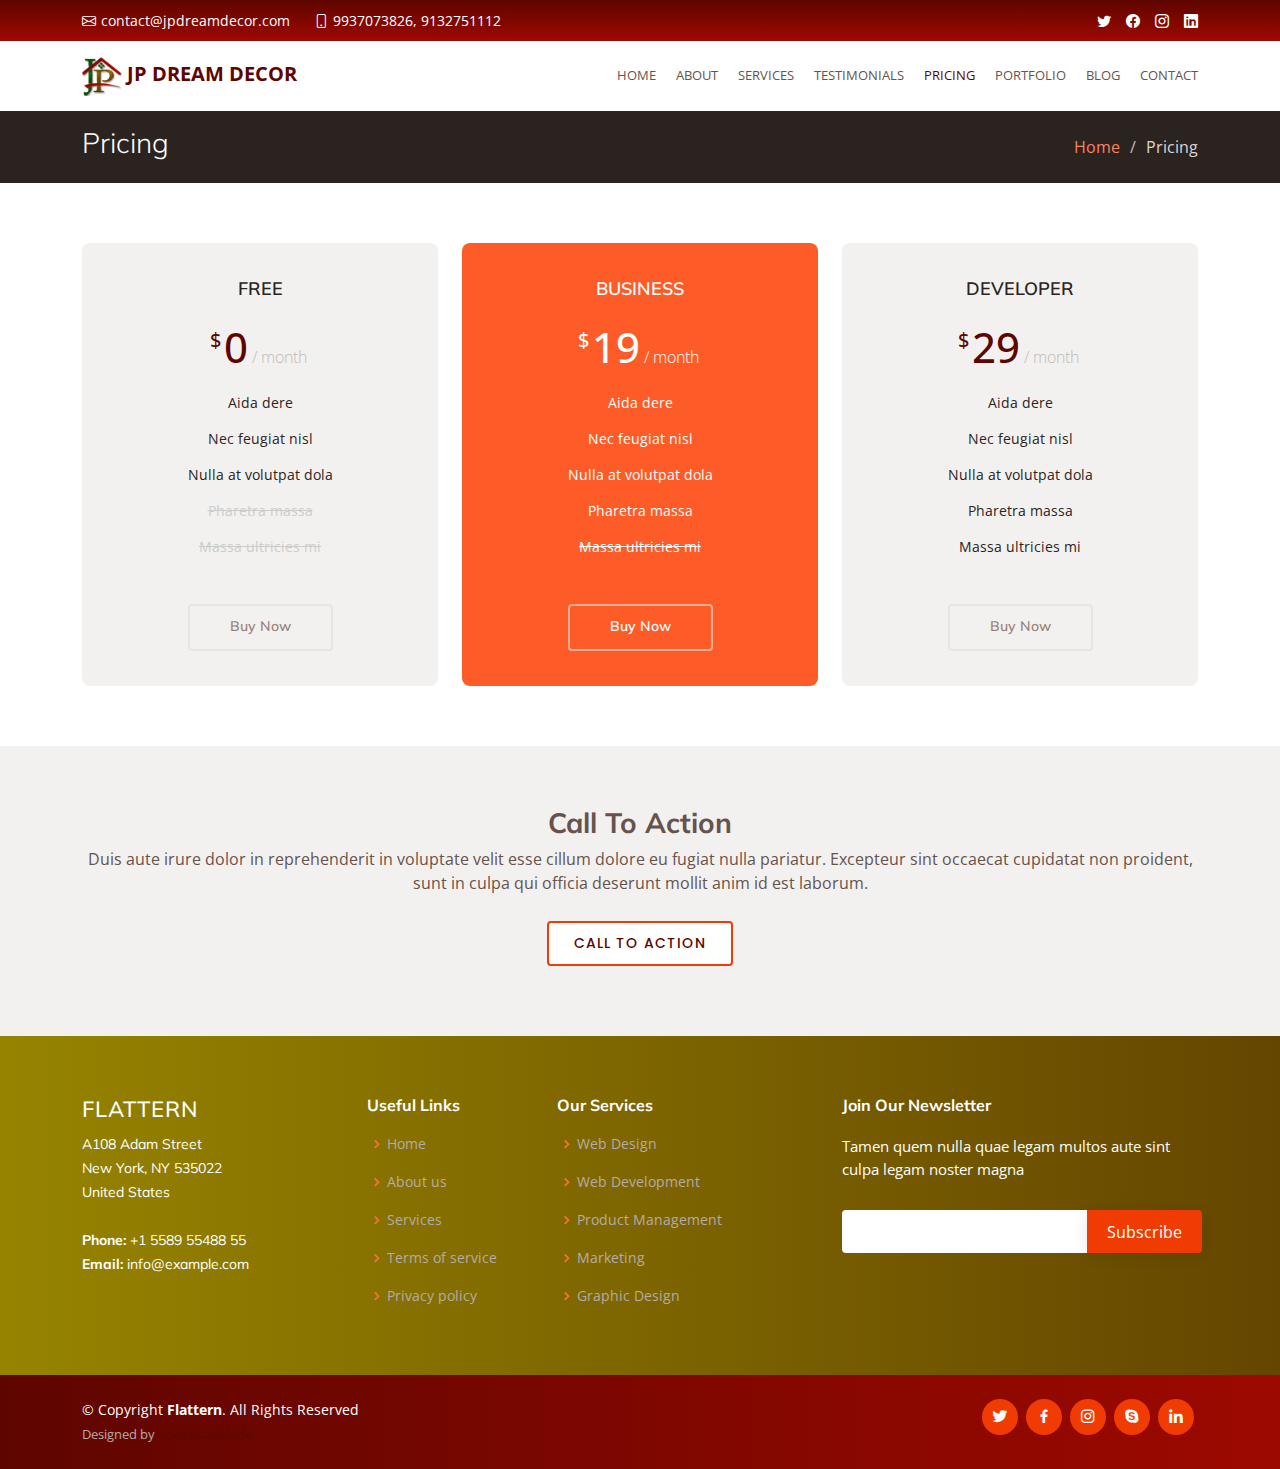
<file: pricing.html>
<!DOCTYPE html>
<html lang="en">

<head>
  <meta charset="utf-8">
  <meta content="width=device-width, initial-scale=1.0" name="viewport">

  <title>Pricing | JP Dream Decor</title>
  <meta content="" name="description">
  <meta content="" name="keywords">

  <!-- Favicons -->
  <link href="assets/img/favicon.png" rel="icon">
  <link href="assets/img/apple-touch-icon.png" rel="apple-touch-icon">

  <!-- Google Fonts -->
  <link href="https://fonts.googleapis.com/css?family=Open+Sans:300,300i,400,400i,600,600i,700,700i|Muli:300,300i,400,400i,500,500i,600,600i,700,700i|Poppins:300,300i,400,400i,500,500i,600,600i,700,700i" rel="stylesheet">

  <!-- Vendor CSS Files -->
  <link href="assets/vendor/animate.css/animate.min.css" rel="stylesheet">
  <link href="assets/vendor/aos/aos.css" rel="stylesheet">
  <link href="assets/vendor/bootstrap/css/bootstrap.min.css" rel="stylesheet">
  <link href="assets/vendor/bootstrap-icons/bootstrap-icons.css" rel="stylesheet">
  <link href="assets/vendor/boxicons/css/boxicons.min.css" rel="stylesheet">
  <link href="assets/vendor/glightbox/css/glightbox.min.css" rel="stylesheet">
  <link href="assets/vendor/swiper/swiper-bundle.min.css" rel="stylesheet">

  <!-- Template Main CSS File -->
  <link href="assets/css/style.css" rel="stylesheet">

  <!-- =======================================================
  * Template Name: Flattern
  * Updated: Mar 10 2023 with Bootstrap v5.2.3
  * Template URL: https://bootstrapmade.com/flattern-multipurpose-bootstrap-template/
  * Author: BootstrapMade.com
  * License: https://bootstrapmade.com/license/
  ======================================================== -->
</head>

<body>

  <!-- ======= Top Bar ======= -->
  <section id="topbar" class="d-flex align-items-center">
    <div class="container d-flex justify-content-center justify-content-md-between">
      <div class="contact-info d-flex align-items-center">
        <i class="bi bi-envelope d-flex align-items-center"><a href="mailto:contact@example.com">contact@jpdreamdecor.com</a></i>
        <i class="bi bi-phone d-flex align-items-center ms-4"><span>9937073826, 9132751112</span></i>
      </div>
      <div class="social-links d-none d-md-flex align-items-center">
        <a href="#" class="twitter"><i class="bi bi-twitter"></i></a>
        <a href="#" class="facebook"><i class="bi bi-facebook"></i></a>
        <a href="#" class="instagram"><i class="bi bi-instagram"></i></a>
        <a href="#" class="linkedin"><i class="bi bi-linkedin"></i></i></a>
      </div>
    </div>
  </section>

  <!-- ======= Header ======= -->
  <header id="header" class="d-flex align-items-center">
    <div class="container d-flex justify-content-between">

      <div class="logo">
        <!-- <h1 class="text-light"><a href="index.html">Flattern</a></h1> -->
        <!-- Uncomment below if you prefer to use an image logo -->
        <a href="index.html" style="font-size: 20px;"><img src="assets/img/logo_jp_dream.png" alt="" class="img-fluid"> <b>JP DREAM DECOR</b></a>
      </div>

      <nav id="navbar" class="navbar">
        <ul>
          <li><a href="index.html">Home</a></li>
          <li><a href="about.html">About</a></li>
          <li><a href="services.html">Services</a></li>
          <li><a href="testimonials.html">Testimonials</a></li>
          <li><a class="active" href="pricing.html">Pricing</a></li>
          <li><a href="portfolio.html">Portfolio</a></li>
          <li><a href="blog.html">Blog</a></li>
          <li><a href="contact.html">Contact</a></li>
        </ul>
        <i class="bi bi-list mobile-nav-toggle"></i>
      </nav><!-- .navbar -->

    </div>
  </header><!-- End Header -->

  <main id="main">

    <!-- ======= Breadcrumbs ======= -->
    <section id="breadcrumbs" class="breadcrumbs">
      <div class="container">

        <div class="d-flex justify-content-between align-items-center">
          <h2>Pricing</h2>
          <ol>
            <li><a href="index.html">Home</a></li>
            <li>Pricing</li>
          </ol>
        </div>

      </div>
    </section><!-- End Breadcrumbs -->

    <!-- ======= Pricing Section ======= -->
    <section id="pricing" class="pricing">
      <div class="container">

        <div class="row">

          <div class="col-lg-4 col-md-6">
            <div class="box" data-aos="fade-right">
              <h3>Free</h3>
              <h4><sup>$</sup>0<span> / month</span></h4>
              <ul>
                <li>Aida dere</li>
                <li>Nec feugiat nisl</li>
                <li>Nulla at volutpat dola</li>
                <li class="na">Pharetra massa</li>
                <li class="na">Massa ultricies mi</li>
              </ul>
              <div class="btn-wrap">
                <a href="#" class="btn-buy">Buy Now</a>
              </div>
            </div>
          </div>

          <div class="col-lg-4 col-md-6 mt-4 mt-md-0">
            <div class="box featured" data-aos="fade-up">
              <h3>Business</h3>
              <h4><sup>$</sup>19<span> / month</span></h4>
              <ul>
                <li>Aida dere</li>
                <li>Nec feugiat nisl</li>
                <li>Nulla at volutpat dola</li>
                <li>Pharetra massa</li>
                <li class="na">Massa ultricies mi</li>
              </ul>
              <div class="btn-wrap">
                <a href="#" class="btn-buy">Buy Now</a>
              </div>
            </div>
          </div>

          <div class="col-lg-4 col-md-6 mt-4 mt-lg-0">
            <div class="box" data-aos="fade-left">
              <h3>Developer</h3>
              <h4><sup>$</sup>29<span> / month</span></h4>
              <ul>
                <li>Aida dere</li>
                <li>Nec feugiat nisl</li>
                <li>Nulla at volutpat dola</li>
                <li>Pharetra massa</li>
                <li>Massa ultricies mi</li>
              </ul>
              <div class="btn-wrap">
                <a href="#" class="btn-buy">Buy Now</a>
              </div>
            </div>
          </div>

        </div>

      </div>
    </section><!-- End Pricing Section -->

    <!-- ======= Cta Pricing Section ======= -->
    <section id="cta-pricing" class="cta-pricing">
      <div class="container">

        <div class="text-center">
          <h3>Call To Action</h3>
          <p> Duis aute irure dolor in reprehenderit in voluptate velit esse cillum dolore eu fugiat nulla pariatur. Excepteur sint occaecat cupidatat non proident, sunt in culpa qui officia deserunt mollit anim id est laborum.</p>
          <a class="cta-btn" href="#">Call To Action</a>
        </div>

      </div>
    </section><!-- End Cta Pricing Section -->

  </main><!-- End #main -->

  <!-- ======= Footer ======= -->
  <footer id="footer">

    <div class="footer-top">
      <div class="container">
        <div class="row">

          <div class="col-lg-3 col-md-6 footer-contact">
            <h3>Flattern</h3>
            <p>
              A108 Adam Street <br>
              New York, NY 535022<br>
              United States <br><br>
              <strong>Phone:</strong> +1 5589 55488 55<br>
              <strong>Email:</strong> info@example.com<br>
            </p>
          </div>

          <div class="col-lg-2 col-md-6 footer-links">
            <h4>Useful Links</h4>
            <ul>
              <li><i class="bx bx-chevron-right"></i> <a href="#">Home</a></li>
              <li><i class="bx bx-chevron-right"></i> <a href="#">About us</a></li>
              <li><i class="bx bx-chevron-right"></i> <a href="#">Services</a></li>
              <li><i class="bx bx-chevron-right"></i> <a href="#">Terms of service</a></li>
              <li><i class="bx bx-chevron-right"></i> <a href="#">Privacy policy</a></li>
            </ul>
          </div>

          <div class="col-lg-3 col-md-6 footer-links">
            <h4>Our Services</h4>
            <ul>
              <li><i class="bx bx-chevron-right"></i> <a href="#">Web Design</a></li>
              <li><i class="bx bx-chevron-right"></i> <a href="#">Web Development</a></li>
              <li><i class="bx bx-chevron-right"></i> <a href="#">Product Management</a></li>
              <li><i class="bx bx-chevron-right"></i> <a href="#">Marketing</a></li>
              <li><i class="bx bx-chevron-right"></i> <a href="#">Graphic Design</a></li>
            </ul>
          </div>

          <div class="col-lg-4 col-md-6 footer-newsletter">
            <h4>Join Our Newsletter</h4>
            <p>Tamen quem nulla quae legam multos aute sint culpa legam noster magna</p>
            <form action="" method="post">
              <input type="email" name="email"><input type="submit" value="Subscribe">
            </form>
          </div>

        </div>
      </div>
    </div>

    <div class="container d-md-flex py-4">

      <div class="me-md-auto text-center text-md-start">
        <div class="copyright">
          &copy; Copyright <strong><span>Flattern</span></strong>. All Rights Reserved
        </div>
        <div class="credits">
          <!-- All the links in the footer should remain intact. -->
          <!-- You can delete the links only if you purchased the pro version. -->
          <!-- Licensing information: https://bootstrapmade.com/license/ -->
          <!-- Purchase the pro version with working PHP/AJAX contact form: https://bootstrapmade.com/flattern-multipurpose-bootstrap-template/ -->
          Designed by <a href="https://bootstrapmade.com/">BootstrapMade</a>
        </div>
      </div>
      <div class="social-links text-center text-md-right pt-3 pt-md-0">
        <a href="#" class="twitter"><i class="bx bxl-twitter"></i></a>
        <a href="#" class="facebook"><i class="bx bxl-facebook"></i></a>
        <a href="#" class="instagram"><i class="bx bxl-instagram"></i></a>
        <a href="#" class="google-plus"><i class="bx bxl-skype"></i></a>
        <a href="#" class="linkedin"><i class="bx bxl-linkedin"></i></a>
      </div>
    </div>
  </footer><!-- End Footer -->

  <a href="#" class="back-to-top d-flex align-items-center justify-content-center"><i class="bi bi-arrow-up-short"></i></a>

  <!-- Vendor JS Files -->
  <script src="assets/vendor/aos/aos.js"></script>
  <script src="assets/vendor/bootstrap/js/bootstrap.bundle.min.js"></script>
  <script src="assets/vendor/glightbox/js/glightbox.min.js"></script>
  <script src="assets/vendor/isotope-layout/isotope.pkgd.min.js"></script>
  <script src="assets/vendor/swiper/swiper-bundle.min.js"></script>
  <script src="assets/vendor/waypoints/noframework.waypoints.js"></script>
  <script src="assets/vendor/php-email-form/validate.js"></script>

  <!-- Template Main JS File -->
  <script src="assets/js/main.js"></script>

</body>

</html>
</file>
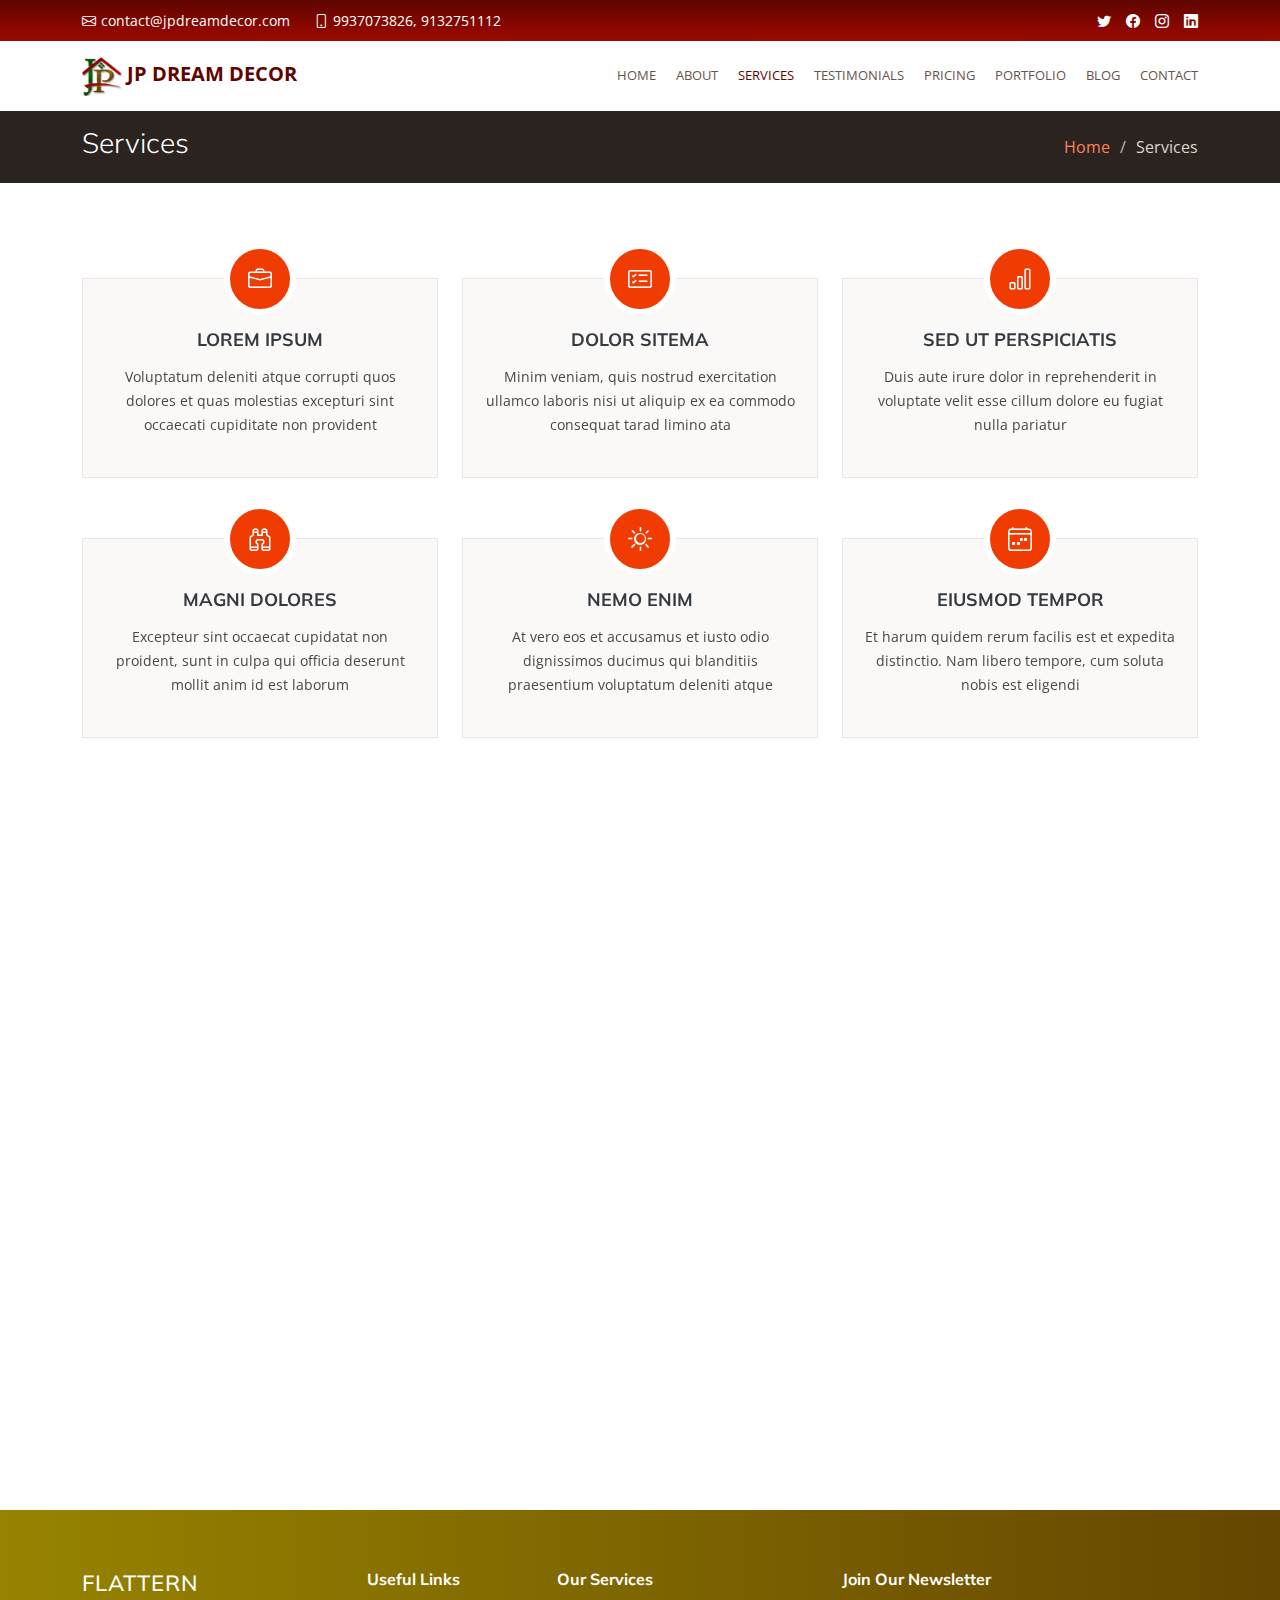
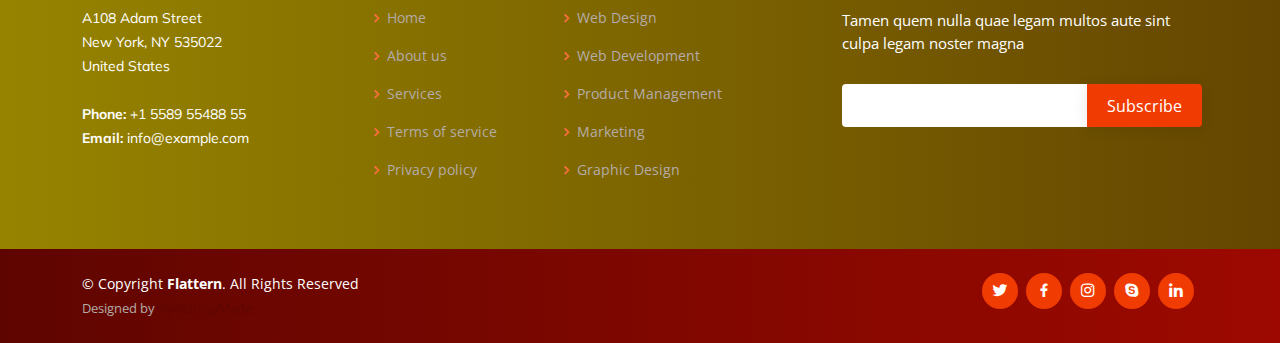
<file: services.html>
<!DOCTYPE html>
<html lang="en">

<head>
  <meta charset="utf-8">
  <meta content="width=device-width, initial-scale=1.0" name="viewport">

  <title>Services | JP Dream Decor</title>
  <meta content="" name="description">
  <meta content="" name="keywords">

  <!-- Favicons -->
  <link href="assets/img/favicon.png" rel="icon">
  <link href="assets/img/apple-touch-icon.png" rel="apple-touch-icon">

  <!-- Google Fonts -->
  <link href="https://fonts.googleapis.com/css?family=Open+Sans:300,300i,400,400i,600,600i,700,700i|Muli:300,300i,400,400i,500,500i,600,600i,700,700i|Poppins:300,300i,400,400i,500,500i,600,600i,700,700i" rel="stylesheet">

  <!-- Vendor CSS Files -->
  <link href="assets/vendor/animate.css/animate.min.css" rel="stylesheet">
  <link href="assets/vendor/aos/aos.css" rel="stylesheet">
  <link href="assets/vendor/bootstrap/css/bootstrap.min.css" rel="stylesheet">
  <link href="assets/vendor/bootstrap-icons/bootstrap-icons.css" rel="stylesheet">
  <link href="assets/vendor/boxicons/css/boxicons.min.css" rel="stylesheet">
  <link href="assets/vendor/glightbox/css/glightbox.min.css" rel="stylesheet">
  <link href="assets/vendor/swiper/swiper-bundle.min.css" rel="stylesheet">

  <!-- Template Main CSS File -->
  <link href="assets/css/style.css" rel="stylesheet">

  <!-- =======================================================
  * Template Name: Flattern
  * Updated: Mar 10 2023 with Bootstrap v5.2.3
  * Template URL: https://bootstrapmade.com/flattern-multipurpose-bootstrap-template/
  * Author: BootstrapMade.com
  * License: https://bootstrapmade.com/license/
  ======================================================== -->
</head>

<body>

  <!-- ======= Top Bar ======= -->
  <section id="topbar" class="d-flex align-items-center">
    <div class="container d-flex justify-content-center justify-content-md-between">
      <div class="contact-info d-flex align-items-center">
        <i class="bi bi-envelope d-flex align-items-center"><a href="mailto:contact@example.com">contact@jpdreamdecor.com</a></i>
        <i class="bi bi-phone d-flex align-items-center ms-4"><span>9937073826, 9132751112</span></i>
      </div>
      <div class="social-links d-none d-md-flex align-items-center">
        <a href="#" class="twitter"><i class="bi bi-twitter"></i></a>
        <a href="#" class="facebook"><i class="bi bi-facebook"></i></a>
        <a href="#" class="instagram"><i class="bi bi-instagram"></i></a>
        <a href="#" class="linkedin"><i class="bi bi-linkedin"></i></i></a>
      </div>
    </div>
  </section>

  <!-- ======= Header ======= -->
  <header id="header" class="d-flex align-items-center">
    <div class="container d-flex justify-content-between">

      <div class="logo">
        <!-- <h1 class="text-light"><a href="index.html">Flattern</a></h1> -->
        <!-- Uncomment below if you prefer to use an image logo -->
        <a href="index.html" style="font-size: 20px;"><img src="assets/img/logo_jp_dream.png" alt="" class="img-fluid"> <b>JP DREAM DECOR</b></a>
      </div>

      <nav id="navbar" class="navbar">
        <ul>
          <li><a href="index.html">Home</a></li>
          <li><a href="about.html">About</a></li>
          <li><a class="active" href="services.html">Services</a></li>
          <li><a href="testimonials.html">Testimonials</a></li>
          <li><a href="pricing.html">Pricing</a></li>
          <li><a href="portfolio.html">Portfolio</a></li>
          <li><a href="blog.html">Blog</a></li>
          <li><a href="contact.html">Contact</a></li>
        </ul>
        <i class="bi bi-list mobile-nav-toggle"></i>
      </nav><!-- .navbar -->

    </div>
  </header><!-- End Header -->

  <main id="main">

    <!-- ======= Breadcrumbs ======= -->
    <section id="breadcrumbs" class="breadcrumbs">
      <div class="container">

        <div class="d-flex justify-content-between align-items-center">
          <h2>Services</h2>
          <ol>
            <li><a href="index.html">Home</a></li>
            <li>Services</li>
          </ol>
        </div>

      </div>
    </section><!-- End Breadcrumbs -->

    <!-- ======= Services Section ======= -->
    <section id="services" class="services">
      <div class="container">

        <div class="row">
          <div class="col-lg-4 col-md-6">
            <div class="icon-box" data-aos="fade-up">
              <div class="icon"><i class="bi bi-briefcase"></i></div>
              <h4 class="title"><a href="">Lorem Ipsum</a></h4>
              <p class="description">Voluptatum deleniti atque corrupti quos dolores et quas molestias excepturi sint occaecati cupiditate non provident</p>
            </div>
          </div>
          <div class="col-lg-4 col-md-6">
            <div class="icon-box" data-aos="fade-up" data-aos-delay="100">
              <div class="icon"><i class="bi bi-card-checklist"></i></div>
              <h4 class="title"><a href="">Dolor Sitema</a></h4>
              <p class="description">Minim veniam, quis nostrud exercitation ullamco laboris nisi ut aliquip ex ea commodo consequat tarad limino ata</p>
            </div>
          </div>
          <div class="col-lg-4 col-md-6">
            <div class="icon-box" data-aos="fade-up" data-aos-delay="200">
              <div class="icon"><i class="bi bi-bar-chart"></i></div>
              <h4 class="title"><a href="">Sed ut perspiciatis</a></h4>
              <p class="description">Duis aute irure dolor in reprehenderit in voluptate velit esse cillum dolore eu fugiat nulla pariatur</p>
            </div>
          </div>
          <div class="col-lg-4 col-md-6">
            <div class="icon-box" data-aos="fade-up" data-aos-delay="200">
              <div class="icon"><i class="bi bi-binoculars"></i></div>
              <h4 class="title"><a href="">Magni Dolores</a></h4>
              <p class="description">Excepteur sint occaecat cupidatat non proident, sunt in culpa qui officia deserunt mollit anim id est laborum</p>
            </div>
          </div>
          <div class="col-lg-4 col-md-6">
            <div class="icon-box" data-aos="fade-up" data-aos-delay="300">
              <div class="icon"><i class="bi bi-brightness-high"></i></div>
              <h4 class="title"><a href="">Nemo Enim</a></h4>
              <p class="description">At vero eos et accusamus et iusto odio dignissimos ducimus qui blanditiis praesentium voluptatum deleniti atque</p>
            </div>
          </div>
          <div class="col-lg-4 col-md-6">
            <div class="icon-box" data-aos="fade-up" data-aos-delay="400">
              <div class="icon"><i class="bi bi-calendar4-week"></i></div>
              <h4 class="title"><a href="">Eiusmod Tempor</a></h4>
              <p class="description">Et harum quidem rerum facilis est et expedita distinctio. Nam libero tempore, cum soluta nobis est eligendi</p>
            </div>
          </div>
        </div>

      </div>
    </section><!-- End Services Section -->

    <!-- ======= Features Section ======= -->
    <section id="features" class="features">
      <div class="container">

        <div class="section-title" data-aos="fade-up">
          <h2>Some <strong>Features</strong> we do provide</h2>
          <p>Magnam dolores commodi suscipit. Necessitatibus eius consequatur ex aliquid fuga eum quidem. Sit sint consectetur velit. Quisquam quos quisquam cupiditate. Et nemo qui impedit suscipit alias ea. Quia fugiat sit in iste officiis commodi quidem hic quas.</p>
        </div>

        <div class="row">
          <div class="col-lg-4 mb-5 mb-lg-0" data-aos="fade-right">
            <ul class="nav nav-tabs flex-column">
              <li class="nav-item">
                <a class="nav-link active show" data-bs-toggle="tab" href="#tab-1">
                  <h4>Modi sit est</h4>
                  <p>Quis excepturi porro totam sint earum quo nulla perspiciatis eius.</p>
                </a>
              </li>
              <li class="nav-item mt-2">
                <a class="nav-link" data-bs-toggle="tab" href="#tab-2">
                  <h4>Unde praesentium sed</h4>
                  <p>Voluptas vel esse repudiandae quo excepturi.</p>
                </a>
              </li>
              <li class="nav-item mt-2">
                <a class="nav-link" data-bs-toggle="tab" href="#tab-3">
                  <h4>Pariatur explicabo vel</h4>
                  <p>Velit veniam ipsa sit nihil blanditiis mollitia natus.</p>
                </a>
              </li>
              <li class="nav-item mt-2">
                <a class="nav-link" data-bs-toggle="tab" href="#tab-4">
                  <h4>Nostrum qui quasi</h4>
                  <p>Ratione hic sapiente nostrum doloremque illum nulla praesentium id</p>
                </a>
              </li>
            </ul>
          </div>
          <div class="col-lg-7 ml-auto" data-aos="fade-left" data-aos-delay="100">
            <div class="tab-content">
              <div class="tab-pane active show" id="tab-1">
                <figure>
                  <img src="assets/img/features-1.png" alt="" class="img-fluid">
                </figure>
              </div>
              <div class="tab-pane" id="tab-2">
                <figure>
                  <img src="assets/img/features-2.png" alt="" class="img-fluid">
                </figure>
              </div>
              <div class="tab-pane" id="tab-3">
                <figure>
                  <img src="assets/img/features-3.png" alt="" class="img-fluid">
                </figure>
              </div>
              <div class="tab-pane" id="tab-4">
                <figure>
                  <img src="assets/img/features-4.png" alt="" class="img-fluid">
                </figure>
              </div>
            </div>
          </div>
        </div>

      </div>
    </section><!-- End Features Section -->

  </main><!-- End #main -->

  <!-- ======= Footer ======= -->
  <footer id="footer">

    <div class="footer-top">
      <div class="container">
        <div class="row">

          <div class="col-lg-3 col-md-6 footer-contact">
            <h3>Flattern</h3>
            <p>
              A108 Adam Street <br>
              New York, NY 535022<br>
              United States <br><br>
              <strong>Phone:</strong> +1 5589 55488 55<br>
              <strong>Email:</strong> info@example.com<br>
            </p>
          </div>

          <div class="col-lg-2 col-md-6 footer-links">
            <h4>Useful Links</h4>
            <ul>
              <li><i class="bx bx-chevron-right"></i> <a href="#">Home</a></li>
              <li><i class="bx bx-chevron-right"></i> <a href="#">About us</a></li>
              <li><i class="bx bx-chevron-right"></i> <a href="#">Services</a></li>
              <li><i class="bx bx-chevron-right"></i> <a href="#">Terms of service</a></li>
              <li><i class="bx bx-chevron-right"></i> <a href="#">Privacy policy</a></li>
            </ul>
          </div>

          <div class="col-lg-3 col-md-6 footer-links">
            <h4>Our Services</h4>
            <ul>
              <li><i class="bx bx-chevron-right"></i> <a href="#">Web Design</a></li>
              <li><i class="bx bx-chevron-right"></i> <a href="#">Web Development</a></li>
              <li><i class="bx bx-chevron-right"></i> <a href="#">Product Management</a></li>
              <li><i class="bx bx-chevron-right"></i> <a href="#">Marketing</a></li>
              <li><i class="bx bx-chevron-right"></i> <a href="#">Graphic Design</a></li>
            </ul>
          </div>

          <div class="col-lg-4 col-md-6 footer-newsletter">
            <h4>Join Our Newsletter</h4>
            <p>Tamen quem nulla quae legam multos aute sint culpa legam noster magna</p>
            <form action="" method="post">
              <input type="email" name="email"><input type="submit" value="Subscribe">
            </form>
          </div>

        </div>
      </div>
    </div>

    <div class="container d-md-flex py-4">

      <div class="me-md-auto text-center text-md-start">
        <div class="copyright">
          &copy; Copyright <strong><span>Flattern</span></strong>. All Rights Reserved
        </div>
        <div class="credits">
          <!-- All the links in the footer should remain intact. -->
          <!-- You can delete the links only if you purchased the pro version. -->
          <!-- Licensing information: https://bootstrapmade.com/license/ -->
          <!-- Purchase the pro version with working PHP/AJAX contact form: https://bootstrapmade.com/flattern-multipurpose-bootstrap-template/ -->
          Designed by <a href="https://bootstrapmade.com/">BootstrapMade</a>
        </div>
      </div>
      <div class="social-links text-center text-md-right pt-3 pt-md-0">
        <a href="#" class="twitter"><i class="bx bxl-twitter"></i></a>
        <a href="#" class="facebook"><i class="bx bxl-facebook"></i></a>
        <a href="#" class="instagram"><i class="bx bxl-instagram"></i></a>
        <a href="#" class="google-plus"><i class="bx bxl-skype"></i></a>
        <a href="#" class="linkedin"><i class="bx bxl-linkedin"></i></a>
      </div>
    </div>
  </footer><!-- End Footer -->

  <a href="#" class="back-to-top d-flex align-items-center justify-content-center"><i class="bi bi-arrow-up-short"></i></a>

  <!-- Vendor JS Files -->
  <script src="assets/vendor/aos/aos.js"></script>
  <script src="assets/vendor/bootstrap/js/bootstrap.bundle.min.js"></script>
  <script src="assets/vendor/glightbox/js/glightbox.min.js"></script>
  <script src="assets/vendor/isotope-layout/isotope.pkgd.min.js"></script>
  <script src="assets/vendor/swiper/swiper-bundle.min.js"></script>
  <script src="assets/vendor/waypoints/noframework.waypoints.js"></script>
  <script src="assets/vendor/php-email-form/validate.js"></script>

  <!-- Template Main JS File -->
  <script src="assets/js/main.js"></script>

</body>

</html>
</file>
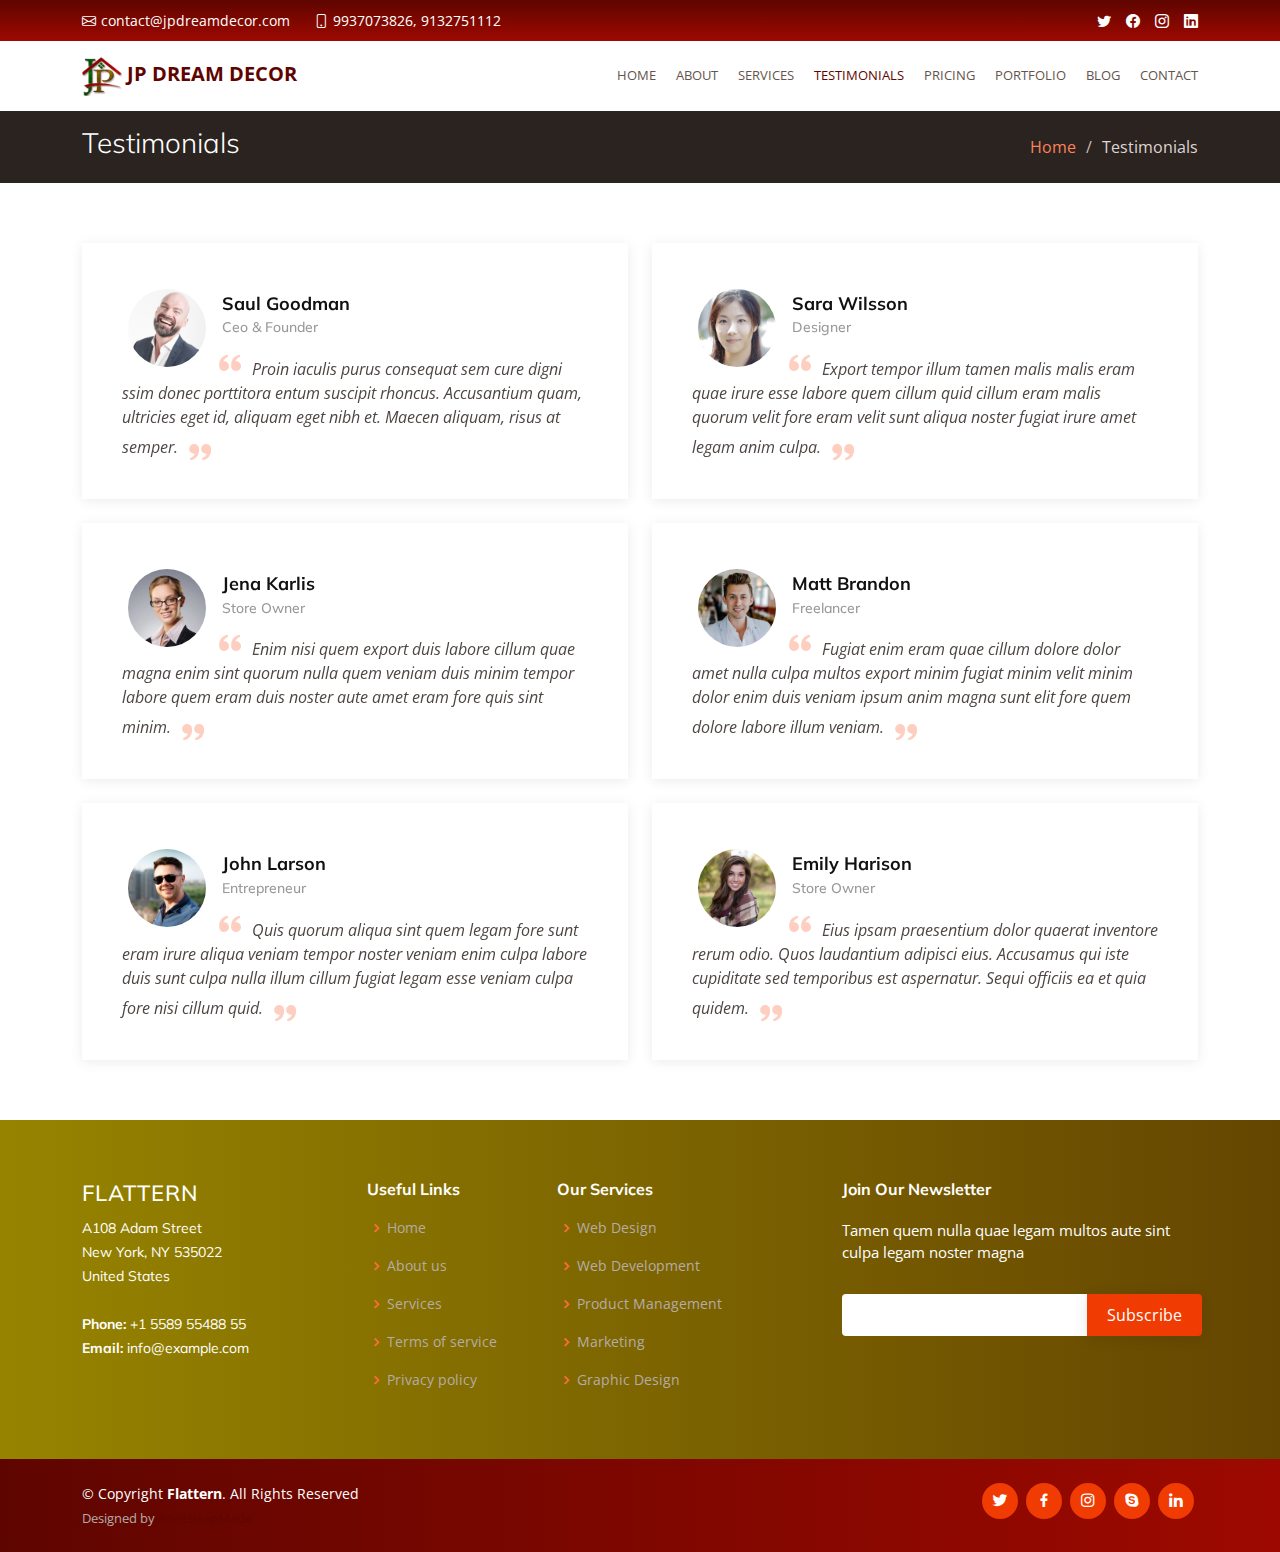
<file: testimonials.html>
<!DOCTYPE html>
<html lang="en">

<head>
  <meta charset="utf-8">
  <meta content="width=device-width, initial-scale=1.0" name="viewport">

  <title>Testimonials | JP Dream Decor</title>
  <meta content="" name="description">
  <meta content="" name="keywords">

  <!-- Favicons -->
  <link href="assets/img/favicon.png" rel="icon">
  <link href="assets/img/apple-touch-icon.png" rel="apple-touch-icon">

  <!-- Google Fonts -->
  <link href="https://fonts.googleapis.com/css?family=Open+Sans:300,300i,400,400i,600,600i,700,700i|Muli:300,300i,400,400i,500,500i,600,600i,700,700i|Poppins:300,300i,400,400i,500,500i,600,600i,700,700i" rel="stylesheet">

  <!-- Vendor CSS Files -->
  <link href="assets/vendor/animate.css/animate.min.css" rel="stylesheet">
  <link href="assets/vendor/aos/aos.css" rel="stylesheet">
  <link href="assets/vendor/bootstrap/css/bootstrap.min.css" rel="stylesheet">
  <link href="assets/vendor/bootstrap-icons/bootstrap-icons.css" rel="stylesheet">
  <link href="assets/vendor/boxicons/css/boxicons.min.css" rel="stylesheet">
  <link href="assets/vendor/glightbox/css/glightbox.min.css" rel="stylesheet">
  <link href="assets/vendor/swiper/swiper-bundle.min.css" rel="stylesheet">

  <!-- Template Main CSS File -->
  <link href="assets/css/style.css" rel="stylesheet">

  <!-- =======================================================
  * Template Name: Flattern
  * Updated: Mar 10 2023 with Bootstrap v5.2.3
  * Template URL: https://bootstrapmade.com/flattern-multipurpose-bootstrap-template/
  * Author: BootstrapMade.com
  * License: https://bootstrapmade.com/license/
  ======================================================== -->
</head>

<body>

  <!-- ======= Top Bar ======= -->
  <section id="topbar" class="d-flex align-items-center">
    <div class="container d-flex justify-content-center justify-content-md-between">
      <div class="contact-info d-flex align-items-center">
        <i class="bi bi-envelope d-flex align-items-center"><a href="mailto:contact@example.com">contact@jpdreamdecor.com</a></i>
        <i class="bi bi-phone d-flex align-items-center ms-4"><span>9937073826, 9132751112</span></i>
      </div>
      <div class="social-links d-none d-md-flex align-items-center">
        <a href="#" class="twitter"><i class="bi bi-twitter"></i></a>
        <a href="#" class="facebook"><i class="bi bi-facebook"></i></a>
        <a href="#" class="instagram"><i class="bi bi-instagram"></i></a>
        <a href="#" class="linkedin"><i class="bi bi-linkedin"></i></i></a>
      </div>
    </div>
  </section>

  <!-- ======= Header ======= -->
  <header id="header" class="d-flex align-items-center">
    <div class="container d-flex justify-content-between">

      <div class="logo">
        <!-- <h1 class="text-light"><a href="index.html">Flattern</a></h1> -->
        <!-- Uncomment below if you prefer to use an image logo -->
        <a href="index.html" style="font-size: 20px;"><img src="assets/img/logo_jp_dream.png" alt="" class="img-fluid"> <b>JP DREAM DECOR</b></a>
      </div>

      <nav id="navbar" class="navbar">
        <ul>
          <li><a href="index.html">Home</a></li>
          <li><a href="about.html">About</a></li>
          <li><a href="services.html">Services</a></li>
          <li><a class="active" href="testimonials.html">Testimonials</a></li>
          <li><a href="pricing.html">Pricing</a></li>
          <li><a href="portfolio.html">Portfolio</a></li>
          <li><a href="blog.html">Blog</a></li>
          <li><a href="contact.html">Contact</a></li>
        </ul>
        <i class="bi bi-list mobile-nav-toggle"></i>
      </nav><!-- .navbar -->

    </div>
  </header><!-- End Header -->

  <main id="main">

    <!-- ======= Breadcrumbs ======= -->
    <section id="breadcrumbs" class="breadcrumbs">
      <div class="container">

        <div class="d-flex justify-content-between align-items-center">
          <h2>Testimonials</h2>
          <ol>
            <li><a href="index.html">Home</a></li>
            <li>Testimonials</li>
          </ol>
        </div>

      </div>
    </section><!-- End Breadcrumbs -->

    <!-- ======= Testimonials Section ======= -->
    <section id="testimonials" class="testimonials">
      <div class="container">

        <div class="row">

          <div class="col-lg-6" data-aos="fade-up">
            <div class="testimonial-item">
              <img src="assets/img/testimonials/testimonials-1.jpg" class="testimonial-img" alt="">
              <h3>Saul Goodman</h3>
              <h4>Ceo &amp; Founder</h4>
              <p>
                <i class="bx bxs-quote-alt-left quote-icon-left"></i>
                Proin iaculis purus consequat sem cure digni ssim donec porttitora entum suscipit rhoncus. Accusantium quam, ultricies eget id, aliquam eget nibh et. Maecen aliquam, risus at semper.
                <i class="bx bxs-quote-alt-right quote-icon-right"></i>
              </p>
            </div>
          </div>

          <div class="col-lg-6" data-aos="fade-up" data-aos-delay="100">
            <div class="testimonial-item mt-4 mt-lg-0">
              <img src="assets/img/testimonials/testimonials-2.jpg" class="testimonial-img" alt="">
              <h3>Sara Wilsson</h3>
              <h4>Designer</h4>
              <p>
                <i class="bx bxs-quote-alt-left quote-icon-left"></i>
                Export tempor illum tamen malis malis eram quae irure esse labore quem cillum quid cillum eram malis quorum velit fore eram velit sunt aliqua noster fugiat irure amet legam anim culpa.
                <i class="bx bxs-quote-alt-right quote-icon-right"></i>
              </p>
            </div>
          </div>

          <div class="col-lg-6" data-aos="fade-up" data-aos-delay="200">
            <div class="testimonial-item mt-4">
              <img src="assets/img/testimonials/testimonials-3.jpg" class="testimonial-img" alt="">
              <h3>Jena Karlis</h3>
              <h4>Store Owner</h4>
              <p>
                <i class="bx bxs-quote-alt-left quote-icon-left"></i>
                Enim nisi quem export duis labore cillum quae magna enim sint quorum nulla quem veniam duis minim tempor labore quem eram duis noster aute amet eram fore quis sint minim.
                <i class="bx bxs-quote-alt-right quote-icon-right"></i>
              </p>
            </div>
          </div>

          <div class="col-lg-6" data-aos="fade-up" data-aos-delay="300">
            <div class="testimonial-item mt-4">
              <img src="assets/img/testimonials/testimonials-4.jpg" class="testimonial-img" alt="">
              <h3>Matt Brandon</h3>
              <h4>Freelancer</h4>
              <p>
                <i class="bx bxs-quote-alt-left quote-icon-left"></i>
                Fugiat enim eram quae cillum dolore dolor amet nulla culpa multos export minim fugiat minim velit minim dolor enim duis veniam ipsum anim magna sunt elit fore quem dolore labore illum veniam.
                <i class="bx bxs-quote-alt-right quote-icon-right"></i>
              </p>
            </div>
          </div>

          <div class="col-lg-6" data-aos="fade-up" data-aos-delay="400">
            <div class="testimonial-item mt-4">
              <img src="assets/img/testimonials/testimonials-5.jpg" class="testimonial-img" alt="">
              <h3>John Larson</h3>
              <h4>Entrepreneur</h4>
              <p>
                <i class="bx bxs-quote-alt-left quote-icon-left"></i>
                Quis quorum aliqua sint quem legam fore sunt eram irure aliqua veniam tempor noster veniam enim culpa labore duis sunt culpa nulla illum cillum fugiat legam esse veniam culpa fore nisi cillum quid.
                <i class="bx bxs-quote-alt-right quote-icon-right"></i>
              </p>
            </div>
          </div>

          <div class="col-lg-6" data-aos="fade-up" data-aos-delay="500">
            <div class="testimonial-item mt-4">
              <img src="assets/img/testimonials/testimonials-6.jpg" class="testimonial-img" alt="">
              <h3>Emily Harison</h3>
              <h4>Store Owner</h4>
              <p>
                <i class="bx bxs-quote-alt-left quote-icon-left"></i>
                Eius ipsam praesentium dolor quaerat inventore rerum odio. Quos laudantium adipisci eius. Accusamus qui iste cupiditate sed temporibus est aspernatur. Sequi officiis ea et quia quidem.
                <i class="bx bxs-quote-alt-right quote-icon-right"></i>
              </p>
            </div>
          </div>

        </div>

      </div>
    </section><!-- End Testimonials Section -->

  </main><!-- End #main -->

  <!-- ======= Footer ======= -->
  <footer id="footer">

    <div class="footer-top">
      <div class="container">
        <div class="row">

          <div class="col-lg-3 col-md-6 footer-contact">
            <h3>Flattern</h3>
            <p>
              A108 Adam Street <br>
              New York, NY 535022<br>
              United States <br><br>
              <strong>Phone:</strong> +1 5589 55488 55<br>
              <strong>Email:</strong> info@example.com<br>
            </p>
          </div>

          <div class="col-lg-2 col-md-6 footer-links">
            <h4>Useful Links</h4>
            <ul>
              <li><i class="bx bx-chevron-right"></i> <a href="#">Home</a></li>
              <li><i class="bx bx-chevron-right"></i> <a href="#">About us</a></li>
              <li><i class="bx bx-chevron-right"></i> <a href="#">Services</a></li>
              <li><i class="bx bx-chevron-right"></i> <a href="#">Terms of service</a></li>
              <li><i class="bx bx-chevron-right"></i> <a href="#">Privacy policy</a></li>
            </ul>
          </div>

          <div class="col-lg-3 col-md-6 footer-links">
            <h4>Our Services</h4>
            <ul>
              <li><i class="bx bx-chevron-right"></i> <a href="#">Web Design</a></li>
              <li><i class="bx bx-chevron-right"></i> <a href="#">Web Development</a></li>
              <li><i class="bx bx-chevron-right"></i> <a href="#">Product Management</a></li>
              <li><i class="bx bx-chevron-right"></i> <a href="#">Marketing</a></li>
              <li><i class="bx bx-chevron-right"></i> <a href="#">Graphic Design</a></li>
            </ul>
          </div>

          <div class="col-lg-4 col-md-6 footer-newsletter">
            <h4>Join Our Newsletter</h4>
            <p>Tamen quem nulla quae legam multos aute sint culpa legam noster magna</p>
            <form action="" method="post">
              <input type="email" name="email"><input type="submit" value="Subscribe">
            </form>
          </div>

        </div>
      </div>
    </div>

    <div class="container d-md-flex py-4">

      <div class="me-md-auto text-center text-md-start">
        <div class="copyright">
          &copy; Copyright <strong><span>Flattern</span></strong>. All Rights Reserved
        </div>
        <div class="credits">
          <!-- All the links in the footer should remain intact. -->
          <!-- You can delete the links only if you purchased the pro version. -->
          <!-- Licensing information: https://bootstrapmade.com/license/ -->
          <!-- Purchase the pro version with working PHP/AJAX contact form: https://bootstrapmade.com/flattern-multipurpose-bootstrap-template/ -->
          Designed by <a href="https://bootstrapmade.com/">BootstrapMade</a>
        </div>
      </div>
      <div class="social-links text-center text-md-right pt-3 pt-md-0">
        <a href="#" class="twitter"><i class="bx bxl-twitter"></i></a>
        <a href="#" class="facebook"><i class="bx bxl-facebook"></i></a>
        <a href="#" class="instagram"><i class="bx bxl-instagram"></i></a>
        <a href="#" class="google-plus"><i class="bx bxl-skype"></i></a>
        <a href="#" class="linkedin"><i class="bx bxl-linkedin"></i></a>
      </div>
    </div>
  </footer><!-- End Footer -->

  <a href="#" class="back-to-top d-flex align-items-center justify-content-center"><i class="bi bi-arrow-up-short"></i></a>

  <!-- Vendor JS Files -->
  <script src="assets/vendor/aos/aos.js"></script>
  <script src="assets/vendor/bootstrap/js/bootstrap.bundle.min.js"></script>
  <script src="assets/vendor/glightbox/js/glightbox.min.js"></script>
  <script src="assets/vendor/isotope-layout/isotope.pkgd.min.js"></script>
  <script src="assets/vendor/swiper/swiper-bundle.min.js"></script>
  <script src="assets/vendor/waypoints/noframework.waypoints.js"></script>
  <script src="assets/vendor/php-email-form/validate.js"></script>

  <!-- Template Main JS File -->
  <script src="assets/js/main.js"></script>

</body>

</html>
</file>
<file: assets/css/style.css>
/**
* Template Name: Flattern
* Updated: Mar 10 2023 with Bootstrap v5.2.3
* Template URL: https://bootstrapmade.com/flattern-multipurpose-bootstrap-template/
* Author: BootstrapMade.com
* License: https://bootstrapmade.com/license/
*/

/*--------------------------------------------------------------
# General
--------------------------------------------------------------*/
body {
  font-family: "Open Sans", sans-serif;
  color: #4d4643;
}

a {
  color: #5f0500;
  text-decoration: none;
}

a:hover {
  color: #fd5c28;
  text-decoration: none;
}

h1,
h2,
h3,
h4,
h5,
h6 {
  font-family: "Muli", sans-serif;
}

/*--------------------------------------------------------------
# Back to top button
--------------------------------------------------------------*/
.back-to-top {
  position: fixed;
  visibility: hidden;
  opacity: 0;
  right: 15px;
  bottom: 15px;
  z-index: 996;
  background: #f03c02;
  width: 40px;
  height: 40px;
  border-radius: 4px;
  transition: all 0.4s;
}

.back-to-top i {
  font-size: 28px;
  color: #fff;
  line-height: 0;
}

.back-to-top:hover {
  background: #fd541e;
  color: #fff;
}

.back-to-top.active {
  visibility: visible;
  opacity: 1;
}

/*--------------------------------------------------------------
# Disable AOS delay on mobile
--------------------------------------------------------------*/
@media screen and (max-width: 768px) {
  [data-aos-delay] {
    transition-delay: 0 !important;
  }
}

/*--------------------------------------------------------------
# Top Bar
--------------------------------------------------------------*/
#topbar {
  background-image: linear-gradient(#5f0500, #9d0900);
  padding: 10px 0;
  font-size: 14px;
}

#topbar .contact-info i {
  font-style: normal;
  color: #fff;
}

#topbar .contact-info i a,
#topbar .contact-info i span {
  padding-left: 5px;
  color: #fff;
}

#topbar .contact-info i a {
  line-height: 0;
  transition: 0.3s;
}

#topbar .contact-info i a:hover {
  color: #fff;
}

#topbar .social-links a {
  color: #fff;
  line-height: 0;
  transition: 0.3s;
  margin-left: 15px;
}

#topbar .social-links a:hover {
  color: #fff;
}

/*--------------------------------------------------------------
# Header
--------------------------------------------------------------*/
#header {
  height: 70px;
  transition: all 0.5s;
  z-index: 997;
  transition: all 0.5s;
  background: #fff;
}

#header.fixed-top {
  box-shadow: 0px 0px 20px 0px rgba(0, 0, 0, 0.1);
}

#header .logo h1 {
  font-size: 28px;
  margin: 0;
  padding: 10px 0;
  line-height: 1;
  font-weight: 400;
  letter-spacing: 1px;
  text-transform: uppercase;
}

#header .logo h1 a,
#header .logo h1 a:hover {
  color: #2b2320;
  text-decoration: none;
}

#header .logo img {
  padding: 0;
  margin: 0;
  max-height: 40px;
}

.scrolled-offset {
  margin-top: 70px;
}

/*--------------------------------------------------------------
# Navigation Menu
--------------------------------------------------------------*/
/**
* Desktop Navigation 
*/
.navbar {
  padding: 0;
}

.navbar ul {
  margin: 0;
  padding: 0;
  display: flex;
  list-style: none;
  align-items: center;
}

.navbar li {
  position: relative;
}

.navbar a,
.navbar a:focus {
  display: flex;
  align-items: center;
  justify-content: space-between;
  padding: 10px 0 10px 20px;
  font-size: 13px;
  color: #65534c;
  white-space: nowrap;
  text-transform: uppercase;
  transition: 0.3s;
}

.navbar a i,
.navbar a:focus i {
  font-size: 12px;
  line-height: 0;
  margin-left: 5px;
}

.navbar a:hover,
.navbar .active,
.navbar .active:focus,
.navbar li:hover>a {
  color: #5f0500;
}

.navbar .getstarted,
.navbar .getstarted:focus {
  background: #f03c02;
  padding: 8px 20px;
  margin-left: 30px;
  border-radius: 4px;
  color: #fff;
}

.navbar .getstarted:hover,
.navbar .getstarted:focus:hover {
  color: #fff;
  background: #fd490f;
}

.navbar .dropdown ul {
  display: block;
  position: absolute;
  left: 14px;
  top: calc(100% + 30px);
  margin: 0;
  padding: 10px 0;
  z-index: 99;
  opacity: 0;
  visibility: hidden;
  background: #fff;
  box-shadow: 0px 0px 30px rgba(127, 137, 161, 0.25);
  transition: 0.3s;
}

.navbar .dropdown ul li {
  min-width: 200px;
}

.navbar .dropdown ul a {
  padding: 10px 20px;
  font-size: 13px;
  text-transform: none;
  font-weight: 500;
  color: #581601;
}

.navbar .dropdown ul a i {
  font-size: 12px;
}

.navbar .dropdown ul a:hover,
.navbar .dropdown ul .active:hover,
.navbar .dropdown ul li:hover>a {
  color: #5f0500;
}

.navbar .dropdown:hover>ul {
  opacity: 1;
  top: 100%;
  visibility: visible;
}

.navbar .dropdown .dropdown ul {
  top: 0;
  left: calc(100% - 30px);
  visibility: hidden;
}

.navbar .dropdown .dropdown:hover>ul {
  opacity: 1;
  top: 0;
  left: 100%;
  visibility: visible;
}

@media (max-width: 1366px) {
  .navbar .dropdown .dropdown ul {
    left: -90%;
  }

  .navbar .dropdown .dropdown:hover>ul {
    left: -100%;
  }
}

/**
* Mobile Navigation 
*/
.mobile-nav-toggle {
  color: #2b2320;
  font-size: 28px;
  cursor: pointer;
  display: none;
  line-height: 0;
  transition: 0.5s;
}

.mobile-nav-toggle.bi-x {
  color: #fff;
}

@media (max-width: 991px) {
  .mobile-nav-toggle {
    display: block;
  }

  .navbar ul {
    display: none;
  }
}

.navbar-mobile {
  position: fixed;
  overflow: hidden;
  top: 0;
  right: 0;
  left: 0;
  bottom: 0;
  background: rgba(14, 11, 10, 0.9);
  transition: 0.3s;
  z-index: 999;
}

.navbar-mobile .mobile-nav-toggle {
  position: absolute;
  top: 15px;
  right: 15px;
}

.navbar-mobile ul {
  display: block;
  position: absolute;
  top: 55px;
  right: 15px;
  bottom: 15px;
  left: 15px;
  padding: 10px 0;
  background-color: #fff;
  overflow-y: auto;
  transition: 0.3s;
}

.navbar-mobile a,
.navbar-mobile a:focus {
  padding: 10px 20px;
  font-size: 15px;
  color: #581601;
}

.navbar-mobile a:hover,
.navbar-mobile .active,
.navbar-mobile li:hover>a {
  color: #5f0500;
}

.navbar-mobile .getstarted,
.navbar-mobile .getstarted:focus {
  margin: 15px;
}

.navbar-mobile .dropdown ul {
  position: static;
  display: none;
  margin: 10px 20px;
  padding: 10px 0;
  z-index: 99;
  opacity: 1;
  visibility: visible;
  background: #fff;
  box-shadow: 0px 0px 30px rgba(127, 137, 161, 0.25);
}

.navbar-mobile .dropdown ul li {
  min-width: 200px;
}

.navbar-mobile .dropdown ul a {
  padding: 10px 20px;
}

.navbar-mobile .dropdown ul a i {
  font-size: 12px;
}

.navbar-mobile .dropdown ul a:hover,
.navbar-mobile .dropdown ul .active:hover,
.navbar-mobile .dropdown ul li:hover>a {
  color: #5f0500;
}

.navbar-mobile .dropdown>.dropdown-active {
  display: block;
}

/*--------------------------------------------------------------
# Hero Section
--------------------------------------------------------------*/
#hero {
  width: 100%;
  height: 70vh;
  overflow: hidden;
  position: relative;
  padding: 0;
}

#hero .carousel,
#hero .carousel-inner,
#hero .carousel-item,
#hero .carousel-item::before {
  background-size: cover;
  background-position: center;
  background-repeat: no-repeat;
  position: absolute;
  top: 0;
  right: 0;
  left: 0;
  bottom: 0;
}

#hero .carousel-container {
  display: flex;
  align-items: flex-end;
  justify-content: center;
  position: absolute;
  bottom: 60px;
  top: 110px;
  left: 50px;
  right: 50px;
}

#hero .carousel-content {
  background: rgba(28, 23, 21, 0.7);
  padding: 20px;
  color: #fff;
  animation-duration: 0.5s;
  border-top: 5px solid #f03c02;
}

#hero .carousel-content h2 {
  color: #fff;
  margin-bottom: 30px;
  font-size: 28px;
  font-weight: 700;
}

#hero .btn-get-started {
  font-family: "Muli", sans-serif;
  font-weight: 500;
  font-size: 14px;
  letter-spacing: 1px;
  display: inline-block;
  padding: 12px 32px;
  border-radius: 4px;
  transition: 0.5s;
  line-height: 1;
  margin: 10px;
  color: #fff;
  animation-delay: 0.8s;
  border: 2px solid #f03c02;
}

#hero .btn-get-started:hover {
  background: #f03c02;
  color: #fff;
  text-decoration: none;
}

#hero .carousel-inner .carousel-item {
  transition-property: opacity;
}

#hero .carousel-inner .carousel-item,
#hero .carousel-inner .active.carousel-item-start,
#hero .carousel-inner .active.carousel-item-end {
  opacity: 0;
}

#hero .carousel-inner .active,
#hero .carousel-inner .carousel-item-next.carousel-item-start,
#hero .carousel-inner .carousel-item-prev.carousel-item-end {
  opacity: 1;
  transition: 0.5s;
}

#hero .carousel-inner .carousel-item-next,
#hero .carousel-inner .carousel-item-prev,
#hero .carousel-inner .active.carousel-item-start,
#hero .carousel-inner .active.carousel-item-end {
  left: 0;
  transform: translate3d(0, 0, 0);
}

#hero .carousel-control-prev,
#hero .carousel-control-next {
  width: 10%;
}

#hero .carousel-control-next-icon,
#hero .carousel-control-prev-icon {
  background: none;
  font-size: 48px;
  line-height: 1;
  width: auto;
  height: auto;
}

#hero .carousel-indicators li {
  cursor: pointer;
}

@media (min-width: 1024px) {
  #hero .carousel-content {
    width: 60%;
  }

  #hero .carousel-control-prev,
  #hero .carousel-control-next {
    width: 5%;
  }
}

@media (max-width: 992px) {
  #hero {
    height: calc(100vh - 70px);
  }

  #hero .carousel-content h2 {
    margin-bottom: 15px;
    font-size: 22px;
  }

  #hero .carousel-content p {
    font-size: 15px;
  }
}

@media (max-height: 500px) {
  #hero {
    height: 120vh;
  }
}

/*--------------------------------------------------------------
# Sections General
--------------------------------------------------------------*/
section {
  padding: 60px 0;
  overflow: hidden;
}

.section-bg {
  background-color: #f6f3f2;
}

.section-title {
  padding-bottom: 30px;
  text-align: center;
}

.section-title h2 {
  font-size: 28px;
  font-weight: 300;
  margin-bottom: 20px;
  padding-bottom: 0;
  color: #65534c;
}

.section-title h2 strong {
  font-weight: 700;
}

.section-title p {
  margin-bottom: 0;
}

/*--------------------------------------------------------------
# Breadcrumbs
--------------------------------------------------------------*/
.breadcrumbs {
  padding: 15px 0;
  background: #2b2320;
  min-height: 40px;
}

.breadcrumbs h2 {
  font-size: 28px;
  font-weight: 300;
  color: #fff;
}

.breadcrumbs ol {
  display: flex;
  flex-wrap: wrap;
  list-style: none;
  padding: 0;
  margin: 0;
  color: #ded5d2;
}

.breadcrumbs ol a {
  color: #fe825a;
}

.breadcrumbs ol li+li {
  padding-left: 10px;
}

.breadcrumbs ol li+li::before {
  display: inline-block;
  padding-right: 10px;
  color: #c8bab5;
  content: "/";
}

@media (max-width: 768px) {
  .breadcrumbs .d-flex {
    display: block !important;
  }

  .breadcrumbs ol {
    display: block;
  }

  .breadcrumbs ol li {
    display: inline-block;
  }
}

/*--------------------------------------------------------------
# Cta
--------------------------------------------------------------*/
.cta {
  background-image: linear-gradient(to right, #968400, #654601);
  padding: 60px 0;
  color: #fff;
}

.cta h3 {
  font-size: 28px;
  font-weight: 700;
}

.cta h3 span {
  color: #5f0500;
}

.cta p {
  padding: 0;
  margin: 0;
}

.cta .cta-btn {
  font-family: "Poppins", sans-serif;
  text-transform: uppercase;
  font-weight: 500;
  font-size: 14px;
  letter-spacing: 1px;
  display: inline-block;
  padding: 10px 25px;
  border-radius: 2px;
  transition: 0.4s;
  margin: 10px;
  border-radius: 4px;
  border: 2px solid #f03c02;
  color: #5f0500;
  background: #fff;
}

.cta .cta-btn:hover {
  background: #f03c02;
  color: #fff;
}

@media (max-width: 1024px) {
  .cta {
    background-attachment: scroll;
  }
}

@media (min-width: 769px) {
  .cta .cta-btn-container {
    display: flex;
    align-items: center;
    justify-content: flex-end;
  }
}

/*--------------------------------------------------------------
# Services
--------------------------------------------------------------*/
.services .icon-box {
  padding: 50px 20px;
  margin-top: 35px;
  margin-bottom: 25px;
  text-align: center;
  border: 1px solid #ebe6e4;
  height: 200px;
  position: relative;
  background: #faf9f8;
}

.services .icon {
  position: absolute;
  top: -36px;
  left: calc(50% - 36px);
  transition: 0.2s;
  border-radius: 50%;
  border: 6px solid #fff;
  display: flex;
  justify-content: center;
  align-items: center;
  text-align: center;
  width: 72px;
  height: 72px;
  background: #f03c02;
}

.services .icon i {
  color: #fff;
  font-size: 24px;
  line-height: 0;
}

.services .title {
  font-weight: 700;
  margin-bottom: 15px;
  font-size: 18px;
  text-transform: uppercase;
}

.services .title a {
  color: #343a40;
}

.services .icon-box:hover .icon {
  background: #fff;
  border: 2px solid #f03c02;
}

.services .icon-box:hover .icon i {
  color: #5f0500;
}

.services .icon-box:hover .title a {
  color: #5f0500;
}

.services .description {
  line-height: 24px;
  font-size: 14px;
}

/*--------------------------------------------------------------
# Portfolio
--------------------------------------------------------------*/
.portfolio #portfolio-flters {
  padding: 0;
  margin: 0 auto 50px auto;
  list-style: none;
  text-align: center;
}

.portfolio #portfolio-flters li {
  cursor: pointer;
  display: inline-block;
  padding: 8px 20px 10px 20px;
  font-size: 14px;
  font-weight: 400;
  line-height: 1;
  text-transform: uppercase;
  color: #4d4643;
  transition: all 0.3s;
  border-radius: 50px;
}

.portfolio #portfolio-flters li:hover,
.portfolio #portfolio-flters li.filter-active {
  color: #fff;
  background: #f03c02;
}

.portfolio #portfolio-flters li:last-child {
  margin-right: 0;
}

.portfolio .portfolio-item {
  margin-bottom: 30px;
}

.portfolio .portfolio-item .portfolio-info {
  opacity: 0;
  position: absolute;
  left: 30px;
  right: 30px;
  bottom: 0;
  z-index: 3;
  transition: all ease-in-out 0.3s;
  background: rgba(255, 255, 255, 0.9);
  padding: 15px;
}

.portfolio .portfolio-item .portfolio-info h4 {
  font-size: 18px;
  color: #fff;
  font-weight: 600;
  color: #2b2320;
}

.portfolio .portfolio-item .portfolio-info p {
  color: #65534c;
  font-size: 14px;
  margin-bottom: 0;
}

.portfolio .portfolio-item .portfolio-info .preview-link,
.portfolio .portfolio-item .portfolio-info .details-link {
  position: absolute;
  right: 40px;
  font-size: 24px;
  top: calc(50% - 18px);
  color: #483b36;
}

.portfolio .portfolio-item .portfolio-info .preview-link:hover,
.portfolio .portfolio-item .portfolio-info .details-link:hover {
  color: #5f0500;
}

.portfolio .portfolio-item .portfolio-info .details-link {
  right: 10px;
}

.portfolio .portfolio-item .portfolio-links {
  opacity: 0;
  left: 0;
  right: 0;
  text-align: center;
  z-index: 3;
  position: absolute;
  transition: all ease-in-out 0.3s;
}

.portfolio .portfolio-item .portfolio-links a {
  color: #fff;
  margin: 0 2px;
  font-size: 28px;
  display: inline-block;
  transition: 0.3s;
}

.portfolio .portfolio-item .portfolio-links a:hover {
  color: #fe825a;
}

.portfolio .portfolio-item:hover .portfolio-info {
  opacity: 1;
  bottom: 20px;
}

/*--------------------------------------------------------------
# Portfolio Details
--------------------------------------------------------------*/
.portfolio-details {
  padding-top: 40px;
}

.portfolio-details .portfolio-details-slider img {
  width: 100%;
}

.portfolio-details .portfolio-details-slider .swiper-pagination {
  margin-top: 20px;
  position: relative;
}

.portfolio-details .portfolio-details-slider .swiper-pagination .swiper-pagination-bullet {
  width: 12px;
  height: 12px;
  background-color: #fff;
  opacity: 1;
  border: 1px solid #f03c02;
}

.portfolio-details .portfolio-details-slider .swiper-pagination .swiper-pagination-bullet-active {
  background-color: #5f0500;
}

.portfolio-details .portfolio-info {
  padding: 30px;
  box-shadow: 0px 0 30px rgba(43, 35, 32, 0.08);
}

.portfolio-details .portfolio-info h3 {
  font-size: 22px;
  font-weight: 700;
  margin-bottom: 20px;
  padding-bottom: 20px;
  border-bottom: 1px solid #eee;
}

.portfolio-details .portfolio-info ul {
  list-style: none;
  padding: 0;
  font-size: 15px;
}

.portfolio-details .portfolio-info ul li+li {
  margin-top: 10px;
}

.portfolio-details .portfolio-description {
  padding-top: 30px;
}

.portfolio-details .portfolio-description h2 {
  font-size: 26px;
  font-weight: 700;
  margin-bottom: 20px;
}

.portfolio-details .portfolio-description p {
  padding: 0;
}

/*--------------------------------------------------------------
# Clients
--------------------------------------------------------------*/
.clients .clients-wrap {
  border-top: 1px solid #f1eeed;
  border-left: 1px solid #f1eeed;
}

.clients .client-logo {
  padding: 20px;
  display: flex;
  justify-content: center;
  align-items: center;
  border-right: 1px solid #f1eeed;
  border-bottom: 1px solid #f1eeed;
  overflow: hidden;
  background: #fff;
  height: 100px;
}

.clients .client-logo img {
  transition: all 0.3s ease-in-out;
  height: 36px;
  filter: grayscale(100%);
}

.clients .client-logo:hover img {
  filter: none;
  transform: scale(1.1);
}

/*--------------------------------------------------------------
# About Us
--------------------------------------------------------------*/
.about-us .content {
  padding: 30px 0;
}

.about-us .content h3 {
  font-weight: 700;
  font-size: 34px;
}

.about-us .content p {
  margin-bottom: 0;
}

.about-us .content .icon-box {
  margin-top: 25px;
}

.about-us .content .icon-box h4 {
  font-size: 20px;
  font-weight: 700;
  margin: 5px 0 10px 60px;
}

.about-us .content .icon-box i {
  font-size: 48px;
  float: left;
  color: #5f0500;
}

.about-us .content .icon-box p {
  font-size: 15px;
  color: #90847f;
  margin-left: 60px;
}

.about-us .image {
  background: url("../img/about.jpg") center center no-repeat;
  background-size: cover;
  min-height: 400px;
}

@media (max-width: 991px) {
  .about-us .image {
    text-align: center;
  }

  .about-us .image img {
    max-width: 80%;
  }
}

@media (max-width: 667px) {
  .about-us .image img {
    max-width: 100%;
  }
}

/*--------------------------------------------------------------
# Our Team
--------------------------------------------------------------*/
.team .member {
  margin-bottom: 20px;
  overflow: hidden;
  text-align: center;
  border-radius: 5px;
  background: #fff;
  box-shadow: 0px 2px 15px rgba(0, 0, 0, 0.1);
}

.team .member .member-img {
  position: relative;
  overflow: hidden;
}

.team .member .social {
  position: absolute;
  left: 0;
  bottom: 0;
  right: 0;
  height: 40px;
  opacity: 0;
  transition: ease-in-out 0.3s;
  background: rgba(255, 255, 255, 0.85);
  display: flex;
  align-items: center;
  justify-content: center;
}

.team .member .social a {
  transition: color 0.3s;
  color: #2b2320;
  margin: 0 10px;
  display: inline-flex;
  align-items: center;
  justify-content: center;
}

.team .member .social a:hover {
  color: #5f0500;
}

.team .member .social i {
  font-size: 18px;
  line-height: 0;
}

.team .member .member-info {
  padding: 25px 15px;
}

.team .member .member-info h4 {
  font-weight: 700;
  margin-bottom: 5px;
  font-size: 18px;
  color: #2b2320;
}

.team .member .member-info span {
  display: block;
  font-size: 13px;
  font-weight: 400;
  color: #b4aca8;
}

.team .member .member-info p {
  font-style: italic;
  font-size: 14px;
  line-height: 26px;
  color: #847872;
}

.team .member:hover .social {
  opacity: 1;
}

/*--------------------------------------------------------------
# Our Skills
--------------------------------------------------------------*/
.skills .progress {
  height: 50px;
  display: block;
  background: none;
}

.skills .progress .skill {
  padding: 0;
  margin: 0 0 6px 0;
  text-transform: uppercase;
  display: block;
  font-weight: 600;
  font-family: "Poppins", sans-serif;
  color: #2b2320;
}

.skills .progress .skill .val {
  float: right;
  font-style: normal;
}

.skills .progress-bar-wrap {
  background: #ded5d2;
}

.skills .progress-bar {
  width: 1px;
  height: 10px;
  transition: 0.9s;
  background-color: #5f0500;
}

/*--------------------------------------------------------------
# Features
--------------------------------------------------------------*/
.features {
  padding-top: 0;
}

.features .nav-tabs {
  border: 0;
}

.features .nav-link {
  border: 0;
  padding: 25px 20px;
  transition: 0.3s;
  color: #2b2320;
}

.features .nav-link:hover {
  color: #5f0500;
}

.features .nav-link h4 {
  font-size: 18px;
  font-weight: 600;
}

.features .nav-link p {
  font-size: 14px;
  margin-bottom: 0;
}

.features .nav-link.active {
  box-shadow: 0px 0 15px rgba(0, 0, 0, 0.12);
  color: #5f0500;
}

.features .tab-pane.active {
  animation: slide-down 0.5s ease-out;
}

@keyframes slide-down {
  0% {
    opacity: 0;
  }

  100% {
    opacity: 1;
  }
}

/*--------------------------------------------------------------
# Pricing
--------------------------------------------------------------*/
.pricing .box {
  padding: 20px;
  background: #f3f1f0;
  text-align: center;
  border-radius: 8px;
  position: relative;
  overflow: hidden;
}

.pricing h3 {
  font-weight: 400;
  padding: 15px;
  font-size: 18px;
  text-transform: uppercase;
  font-weight: 600;
  color: #2b2320;
}

.pricing h4 {
  font-size: 42px;
  color: #5f0500;
  font-weight: 500;
  font-family: "Open Sans", sans-serif;
  margin-bottom: 20px;
}

.pricing h4 sup {
  font-size: 20px;
  top: -15px;
  left: -3px;
}

.pricing h4 span {
  color: #bababa;
  font-size: 16px;
  font-weight: 300;
}

.pricing ul {
  padding: 0;
  list-style: none;
  color: #2b2320;
  text-align: center;
  line-height: 20px;
  font-size: 14px;
}

.pricing ul li {
  padding-bottom: 16px;
}

.pricing ul .na {
  color: #ccc;
  text-decoration: line-through;
}

.pricing .btn-wrap {
  padding: 15px;
  text-align: center;
}

.pricing .btn-buy {
  color: #9c847b;
  border: 2px solid #e9e3e1;
  display: inline-block;
  padding: 10px 40px 12px 40px;
  border-radius: 4px;
  transition: none;
  font-size: 14px;
  font-weight: 400;
  font-family: "Muli", sans-serif;
  font-weight: 600;
  transition: 0.3s;
}

.pricing .btn-buy:hover {
  color: #5f0500;
  border-color: #5f0500;
}

.pricing .featured {
  background: #fd5c28;
  box-shadow: none;
}

.pricing .featured h3,
.pricing .featured h4,
.pricing .featured h4 span,
.pricing .featured ul,
.pricing .featured ul .na {
  color: #fff;
}

.pricing .featured .btn-wrap {
  padding: 15px;
  text-align: center;
}

.pricing .featured .btn-buy {
  color: #fff;
  border-color: rgba(255, 255, 255, 0.5);
}

.pricing .featured .btn-buy:hover {
  color: #5f0500;
  background: #fff;
  border-color: #fff;
}

/*--------------------------------------------------------------
# Cta Pricing
--------------------------------------------------------------*/
.cta-pricing {
  background: #f3f1f0;
  color: #65534c;
}

.cta-pricing h3 {
  font-size: 28px;
  font-weight: 700;
}

.cta-pricing .cta-btn {
  font-family: "Poppins", sans-serif;
  text-transform: uppercase;
  font-weight: 500;
  font-size: 14px;
  letter-spacing: 1px;
  display: inline-block;
  padding: 10px 25px;
  border-radius: 2px;
  transition: 0.4s;
  margin: 10px;
  border-radius: 4px;
  border: 2px solid #f03c02;
  color: #5f0500;
  background: #fff;
}

.cta-pricing .cta-btn:hover {
  background: #f03c02;
  color: #fff;
}

/*--------------------------------------------------------------
# Testimonials
--------------------------------------------------------------*/
.testimonials .testimonials-carousel,
.testimonials .testimonials-slider {
  overflow: hidden;
}

.testimonials .testimonial-item {
  box-sizing: content-box;
  padding: 40px;
  box-shadow: 0px 2px 12px rgba(0, 0, 0, 0.08);
  position: relative;
  background: #fff;
}

.testimonials .testimonial-item .testimonial-img {
  width: 90px;
  border-radius: 50px;
  border: 6px solid #fff;
  float: left;
  margin: 0 10px 0 0;
}

.testimonials .testimonial-item h3 {
  font-size: 18px;
  font-weight: bold;
  margin: 10px 0 5px 0;
  color: #111;
}

.testimonials .testimonial-item h4 {
  font-size: 14px;
  color: #999;
  margin: 0;
}

.testimonials .testimonial-item .quote-icon-left,
.testimonials .testimonial-item .quote-icon-right {
  color: #fecfc0;
  font-size: 26px;
}

.testimonials .testimonial-item .quote-icon-left {
  display: inline-block;
  left: -5px;
  position: relative;
}

.testimonials .testimonial-item .quote-icon-right {
  display: inline-block;
  right: -5px;
  position: relative;
  top: 10px;
}

.testimonials .testimonial-item p {
  font-style: italic;
  margin: 15px 0 0 0;
  padding: 0;
}

/*--------------------------------------------------------------
# Contact
--------------------------------------------------------------*/
.contact .info-wrap {
  box-shadow: 0px 2px 15px rgba(0, 0, 0, 0.1);
  padding: 30px;
}

.contact .info {
  background: #fff;
}

.contact .info i {
  font-size: 20px;
  color: #5f0500;
  float: left;
  width: 44px;
  height: 44px;
  background: #ffeee8;
  display: flex;
  justify-content: center;
  align-items: center;
  border-radius: 50px;
  transition: all 0.3s ease-in-out;
}

.contact .info h4 {
  padding: 0 0 0 60px;
  font-size: 22px;
  font-weight: 600;
  margin-bottom: 5px;
  color: #2b2320;
}

.contact .info p {
  padding: 0 0 0 60px;
  margin-bottom: 0;
  font-size: 14px;
  color: #65534c;
}

.contact .info:hover i {
  background: #f03c02;
  color: #fff;
}

.contact .php-email-form {
  width: 100%;
  box-shadow: 0 0 24px 0 rgba(0, 0, 0, 0.12);
  padding: 30px;
  background: #fff;
}

.contact .php-email-form .form-group {
  padding-bottom: 8px;
}

.contact .php-email-form .error-message {
  display: none;
  color: #fff;
  background: #ed3c0d;
  text-align: left;
  padding: 15px;
  font-weight: 600;
}

.contact .php-email-form .error-message br+br {
  margin-top: 25px;
}

.contact .php-email-form .sent-message {
  display: none;
  color: #fff;
  background: #18d26e;
  text-align: center;
  padding: 15px;
  font-weight: 600;
}

.contact .php-email-form .loading {
  display: none;
  background: #fff;
  text-align: center;
  padding: 15px;
}

.contact .php-email-form .loading:before {
  content: "";
  display: inline-block;
  border-radius: 50%;
  width: 24px;
  height: 24px;
  margin: 0 10px -6px 0;
  border: 3px solid #18d26e;
  border-top-color: #eee;
  animation: animate-loading 1s linear infinite;
}

.contact .php-email-form input,
.contact .php-email-form textarea {
  border-radius: 0;
  box-shadow: none;
  font-size: 14px;
}

.contact .php-email-form input {
  height: 44px;
}

.contact .php-email-form textarea {
  padding: 10px 12px;
}

.contact .php-email-form button[type=submit] {
  background: #f03c02;
  border: 0;
  padding: 10px 24px;
  color: #fff;
  transition: 0.4s;
  border-radius: 4px;
}

.contact .php-email-form button[type=submit]:hover {
  background: #fd5c28;
}

@keyframes animate-loading {
  0% {
    transform: rotate(0deg);
  }

  100% {
    transform: rotate(360deg);
  }
}

/*--------------------------------------------------------------
# Blog
--------------------------------------------------------------*/
.blog {
  padding: 40px 0 20px 0;
}

.blog .entry {
  padding: 30px;
  margin-bottom: 60px;
  box-shadow: 0 4px 16px rgba(0, 0, 0, 0.1);
}

.blog .entry .entry-img {
  max-height: 440px;
  margin: -30px -30px 20px -30px;
  overflow: hidden;
}

.blog .entry .entry-title {
  font-size: 28px;
  font-weight: bold;
  padding: 0;
  margin: 0 0 20px 0;
}

.blog .entry .entry-title a {
  color: #2b2320;
  transition: 0.3s;
}

.blog .entry .entry-title a:hover {
  color: #5f0500;
}

.blog .entry .entry-meta {
  margin-bottom: 15px;
  color: #9c847b;
}

.blog .entry .entry-meta ul {
  display: flex;
  flex-wrap: wrap;
  list-style: none;
  align-items: center;
  padding: 0;
  margin: 0;
}

.blog .entry .entry-meta ul li+li {
  padding-left: 20px;
}

.blog .entry .entry-meta i {
  font-size: 16px;
  margin-right: 8px;
  line-height: 0;
}

.blog .entry .entry-meta a {
  color: #847872;
  font-size: 14px;
  display: inline-block;
  line-height: 1;
}

.blog .entry .entry-content p {
  line-height: 24px;
}

.blog .entry .entry-content .read-more {
  -moz-text-align-last: right;
  text-align-last: right;
}

.blog .entry .entry-content .read-more a {
  display: inline-block;
  background: #f03c02;
  color: #fff;
  padding: 6px 20px;
  transition: 0.3s;
  font-size: 14px;
  border-radius: 4px;
}

.blog .entry .entry-content .read-more a:hover {
  background: #fd490f;
}

.blog .entry .entry-content h3 {
  font-size: 22px;
  margin-top: 30px;
  font-weight: bold;
}

.blog .entry .entry-content blockquote {
  overflow: hidden;
  background-color: #fafafa;
  padding: 60px;
  position: relative;
  text-align: center;
  margin: 20px 0;
}

.blog .entry .entry-content blockquote p {
  color: #4d4643;
  line-height: 1.6;
  margin-bottom: 0;
  font-style: italic;
  font-weight: 500;
  font-size: 22px;
}

.blog .entry .entry-content blockquote::after {
  content: "";
  position: absolute;
  left: 0;
  top: 0;
  bottom: 0;
  width: 3px;
  background-color: #2b2320;
  margin-top: 20px;
  margin-bottom: 20px;
}

.blog .entry .entry-footer {
  padding-top: 10px;
  border-top: 1px solid #e6e6e6;
}

.blog .entry .entry-footer i {
  color: #836a61;
  display: inline;
}

.blog .entry .entry-footer a {
  color: #3a2f2b;
  transition: 0.3s;
}

.blog .entry .entry-footer a:hover {
  color: #5f0500;
}

.blog .entry .entry-footer .cats {
  list-style: none;
  display: inline;
  padding: 0 20px 0 0;
  font-size: 14px;
}

.blog .entry .entry-footer .cats li {
  display: inline-block;
}

.blog .entry .entry-footer .tags {
  list-style: none;
  display: inline;
  padding: 0;
  font-size: 14px;
}

.blog .entry .entry-footer .tags li {
  display: inline-block;
}

.blog .entry .entry-footer .tags li+li::before {
  padding-right: 6px;
  color: #6c757d;
  content: ",";
}

.blog .entry .entry-footer .share {
  font-size: 16px;
}

.blog .entry .entry-footer .share i {
  padding-left: 5px;
}

.blog .entry-single {
  margin-bottom: 30px;
}

.blog .blog-author {
  padding: 20px;
  margin-bottom: 30px;
  box-shadow: 0 4px 16px rgba(0, 0, 0, 0.1);
}

.blog .blog-author img {
  width: 120px;
  margin-right: 20px;
}

.blog .blog-author h4 {
  font-weight: 600;
  font-size: 22px;
  margin-bottom: 0px;
  padding: 0;
  color: #2b2320;
}

.blog .blog-author .social-links {
  margin: 0 10px 10px 0;
}

.blog .blog-author .social-links a {
  color: rgba(43, 35, 32, 0.5);
  margin-right: 5px;
}

.blog .blog-author p {
  font-style: italic;
  color: #bfb9b6;
}

.blog .blog-comments {
  margin-bottom: 30px;
}

.blog .blog-comments .comments-count {
  font-weight: bold;
}

.blog .blog-comments .comment {
  margin-top: 30px;
  position: relative;
}

.blog .blog-comments .comment .comment-img {
  margin-right: 14px;
}

.blog .blog-comments .comment .comment-img img {
  width: 60px;
}

.blog .blog-comments .comment h5 {
  font-size: 16px;
  margin-bottom: 2px;
}

.blog .blog-comments .comment h5 a {
  font-weight: bold;
  color: #4d4643;
  transition: 0.3s;
}

.blog .blog-comments .comment h5 a:hover {
  color: #5f0500;
}

.blog .blog-comments .comment h5 .reply {
  padding-left: 10px;
  color: #2b2320;
}

.blog .blog-comments .comment h5 .reply i {
  font-size: 20px;
}

.blog .blog-comments .comment time {
  display: block;
  font-size: 14px;
  color: #483b36;
  margin-bottom: 5px;
}

.blog .blog-comments .comment.comment-reply {
  padding-left: 40px;
}

.blog .blog-comments .reply-form {
  margin-top: 30px;
  padding: 30px;
  box-shadow: 0 4px 16px rgba(0, 0, 0, 0.1);
}

.blog .blog-comments .reply-form h4 {
  font-weight: bold;
  font-size: 22px;
}

.blog .blog-comments .reply-form p {
  font-size: 14px;
}

.blog .blog-comments .reply-form input {
  border-radius: 4px;
  padding: 10px 10px;
  font-size: 14px;
}

.blog .blog-comments .reply-form input:focus {
  box-shadow: none;
  border-color: #fe825a;
}

.blog .blog-comments .reply-form textarea {
  border-radius: 4px;
  padding: 10px 10px;
  font-size: 14px;
}

.blog .blog-comments .reply-form textarea:focus {
  box-shadow: none;
  border-color: #fe825a;
}

.blog .blog-comments .reply-form .form-group {
  margin-bottom: 25px;
}

.blog .blog-comments .reply-form .btn-primary {
  border-radius: 4px;
  padding: 10px 20px;
  border: 0;
  background-color: #2b2320;
}

.blog .blog-comments .reply-form .btn-primary:hover {
  background-color: #3a2f2b;
}

.blog .blog-pagination {
  color: #65534c;
}

.blog .blog-pagination ul {
  display: flex;
  padding: 0;
  margin: 0;
  list-style: none;
}

.blog .blog-pagination li {
  margin: 0 5px;
  transition: 0.3s;
}

.blog .blog-pagination li a {
  color: #2b2320;
  padding: 7px 16px;
  display: flex;
  align-items: center;
  justify-content: center;
}

.blog .blog-pagination li.active,
.blog .blog-pagination li:hover {
  background: #f03c02;
}

.blog .blog-pagination li.active a,
.blog .blog-pagination li:hover a {
  color: #fff;
}

.blog .sidebar {
  padding: 30px;
  margin: 0 0 60px 20px;
  box-shadow: 0 4px 16px rgba(0, 0, 0, 0.1);
}

.blog .sidebar .sidebar-title {
  font-size: 20px;
  font-weight: 700;
  padding: 0 0 0 0;
  margin: 0 0 15px 0;
  color: #2b2320;
  position: relative;
}

.blog .sidebar .sidebar-item {
  margin-bottom: 30px;
}

.blog .sidebar .search-form form {
  background: #fff;
  border: 1px solid #ddd;
  padding: 3px 10px;
  position: relative;
}

.blog .sidebar .search-form form input[type=text] {
  border: 0;
  padding: 4px;
  border-radius: 4px;
  width: calc(100% - 40px);
}

.blog .sidebar .search-form form button {
  position: absolute;
  top: 0;
  right: 0;
  bottom: 0;
  border: 0;
  background: none;
  font-size: 16px;
  padding: 0 15px;
  margin: -1px;
  background: #f03c02;
  color: #fff;
  transition: 0.3s;
  border-radius: 0 4px 4px 0;
  line-height: 0;
}

.blog .sidebar .search-form form button i {
  line-height: 0;
}

.blog .sidebar .search-form form button:hover {
  background: #fd4509;
}

.blog .sidebar .categories ul {
  list-style: none;
  padding: 0;
}

.blog .sidebar .categories ul li+li {
  padding-top: 10px;
}

.blog .sidebar .categories ul a {
  color: #2b2320;
  transition: 0.3s;
}

.blog .sidebar .categories ul a:hover {
  color: #5f0500;
}

.blog .sidebar .categories ul a span {
  padding-left: 5px;
  color: #b4aca8;
  font-size: 14px;
}

.blog .sidebar .recent-posts .post-item+.post-item {
  margin-top: 15px;
}

.blog .sidebar .recent-posts img {
  width: 80px;
  float: left;
}

.blog .sidebar .recent-posts h4 {
  font-size: 15px;
  margin-left: 95px;
  font-weight: bold;
}

.blog .sidebar .recent-posts h4 a {
  color: #2b2320;
  transition: 0.3s;
}

.blog .sidebar .recent-posts h4 a:hover {
  color: #5f0500;
}

.blog .sidebar .recent-posts time {
  display: block;
  margin-left: 95px;
  font-style: italic;
  font-size: 14px;
  color: #b4aca8;
}

.blog .sidebar .tags {
  margin-bottom: -10px;
}

.blog .sidebar .tags ul {
  list-style: none;
  padding: 0;
}

.blog .sidebar .tags ul li {
  display: inline-block;
}

.blog .sidebar .tags ul a {
  color: #745f56;
  font-size: 14px;
  padding: 6px 14px;
  margin: 0 6px 8px 0;
  border: 1px solid #ded5d2;
  display: inline-block;
  transition: 0.3s;
}

.blog .sidebar .tags ul a:hover {
  color: #fff;
  border: 1px solid #f03c02;
  background: #f03c02;
}

.blog .sidebar .tags ul a span {
  padding-left: 5px;
  color: #c8bab5;
  font-size: 14px;
}

/*--------------------------------------------------------------
# Footer
--------------------------------------------------------------*/
#footer {
  color: #ffffff;
  font-size: 14px;
  background-image: linear-gradient(to right, #5f0500, #9d0900);
}

#footer .footer-top {
  padding: 60px 0 30px 0;
  background-image: linear-gradient(to right, #968400, #654601);
}

#footer .footer-top .footer-contact {
  margin-bottom: 30px;
}

#footer .footer-top .footer-contact h3 {
  font-size: 22px;
  margin: 0 0 10px 0;
  padding: 2px 0 2px 0;
  line-height: 1;
  font-weight: 500;
  letter-spacing: 1px;
  text-transform: uppercase;
  color: #fff;
}

#footer .footer-top .footer-contact p {
  font-size: 14px;
  line-height: 24px;
  margin-bottom: 0;
  font-family: "Muli", sans-serif;
  color: #ffffff;
}

#footer .footer-top h4 {
  font-size: 16px;
  font-weight: bold;
  color: #fff;
  position: relative;
  padding-bottom: 12px;
}

#footer .footer-top .footer-links {
  margin-bottom: 30px;
}

#footer .footer-top .footer-links ul {
  list-style: none;
  padding: 0;
  margin: 0;
}

#footer .footer-top .footer-links ul i {
  padding-right: 2px;
  color: #fd6f41;
  font-size: 18px;
  line-height: 1;
}

#footer .footer-top .footer-links ul li {
  padding: 10px 0;
  display: flex;
  align-items: center;
}

#footer .footer-top .footer-links ul li:first-child {
  padding-top: 0;
}

#footer .footer-top .footer-links ul a {
  color: #b4aca8;
  transition: 0.3s;
  display: inline-block;
  line-height: 1;
}

#footer .footer-top .footer-links ul a:hover {
  text-decoration: none;
  color: #fd6f41;
}

#footer .footer-newsletter {
  font-size: 15px;
}

#footer .footer-newsletter h4 {
  font-size: 16px;
  font-weight: bold;
  color: #fff;
  position: relative;
  padding-bottom: 12px;
}

#footer .footer-newsletter form {
  margin-top: 30px;
  background: #fff;
  padding: 6px 10px;
  position: relative;
  border-radius: 4px 0 0 4px;
  text-align: left;
}

#footer .footer-newsletter form input[type=email] {
  border: 0;
  padding: 4px 8px;
  width: calc(100% - 100px);
}

#footer .footer-newsletter form input[type=submit] {
  position: absolute;
  top: 0;
  right: -4px;
  bottom: 0;
  border: 0;
  background: none;
  font-size: 16px;
  padding: 0 20px;
  background: #f03c02;
  color: #fff;
  transition: 0.3s;
  border-radius: 0 4px 4px 0;
  box-shadow: 0px 2px 15px rgba(0, 0, 0, 0.1);
}

#footer .footer-newsletter form input[type=submit]:hover {
  background: #fd5c28;
}

#footer .credits {
  padding-top: 5px;
  font-size: 13px;
  color: #b4aca8;
}

#footer .social-links a {
  font-size: 18px;
  display: inline-block;
  background: #f03c02;
  color: #fff;
  line-height: 1;
  padding: 8px 0;
  margin-right: 4px;
  border-radius: 50%;
  text-align: center;
  width: 36px;
  height: 36px;
  transition: 0.3s;
}

#footer .social-links a:hover {
  background: #fd5c28;
  color: #fff;
  text-decoration: none;
}
</file>
